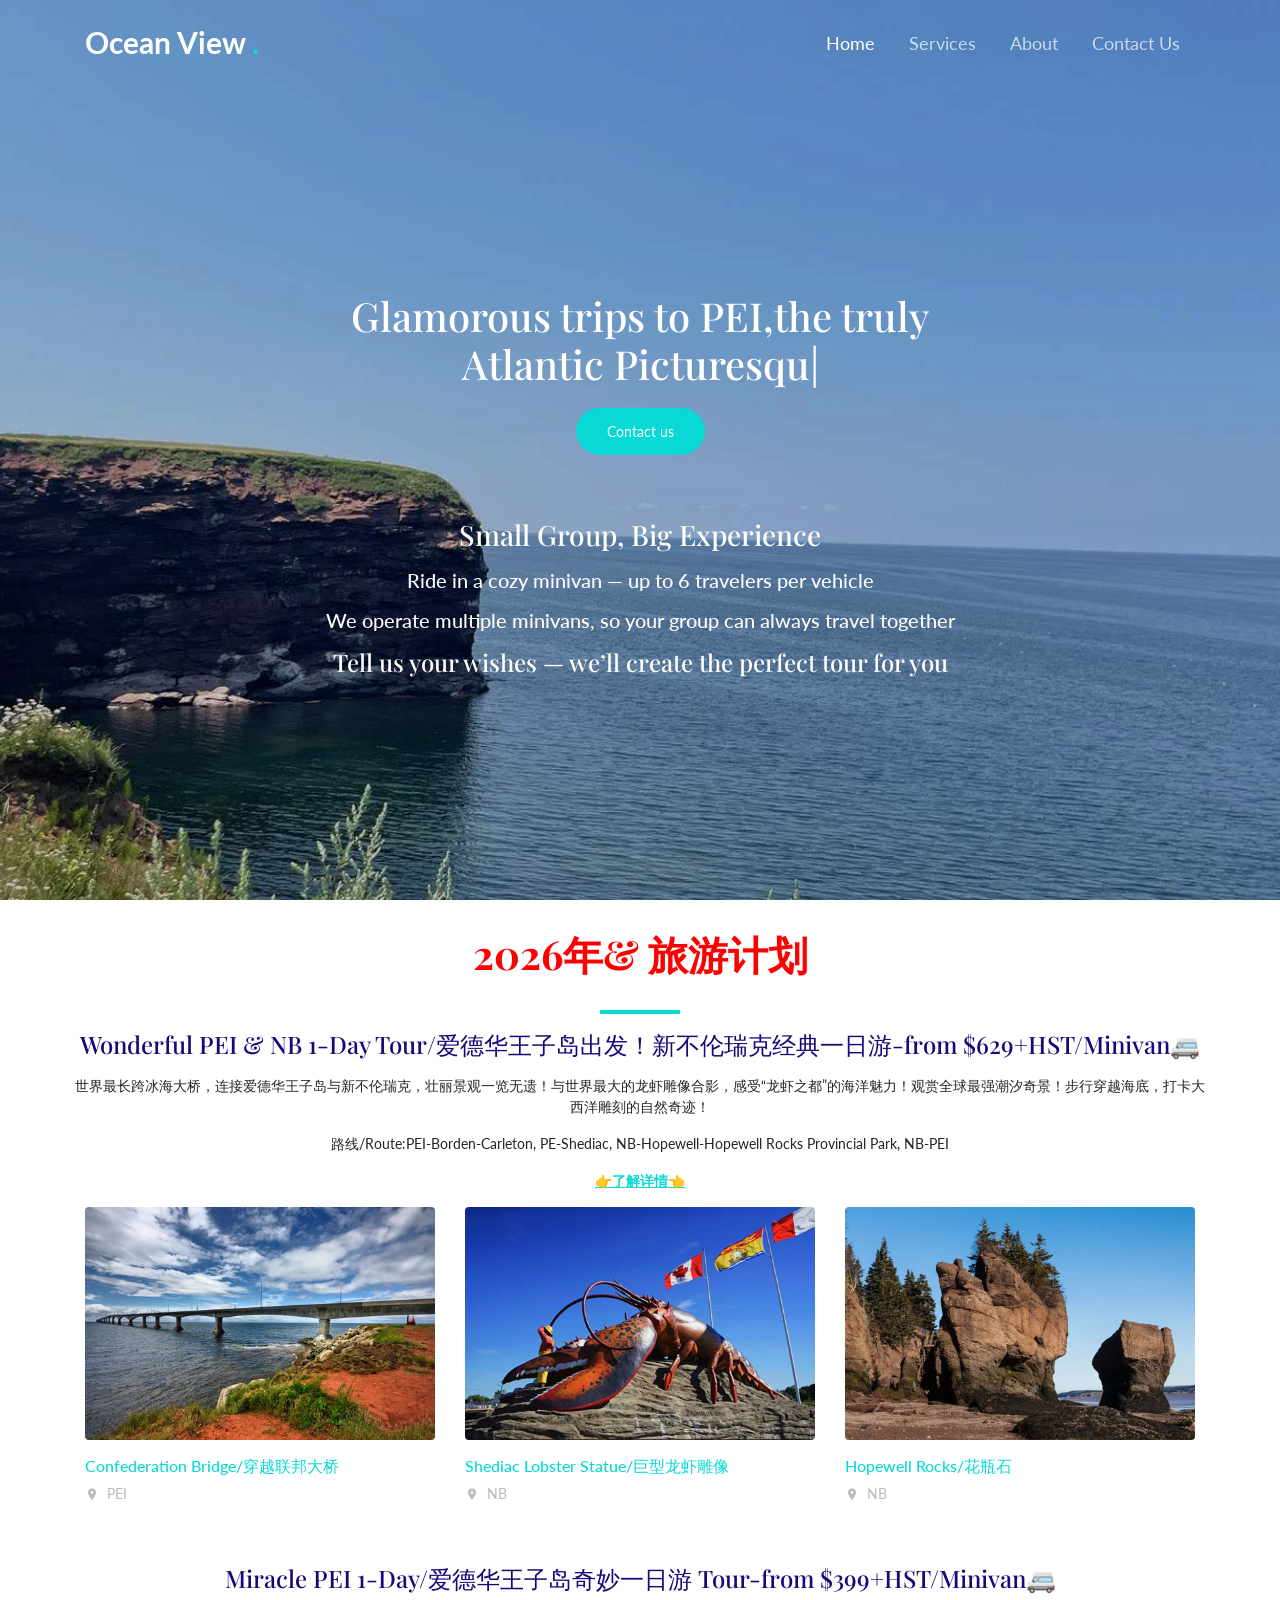
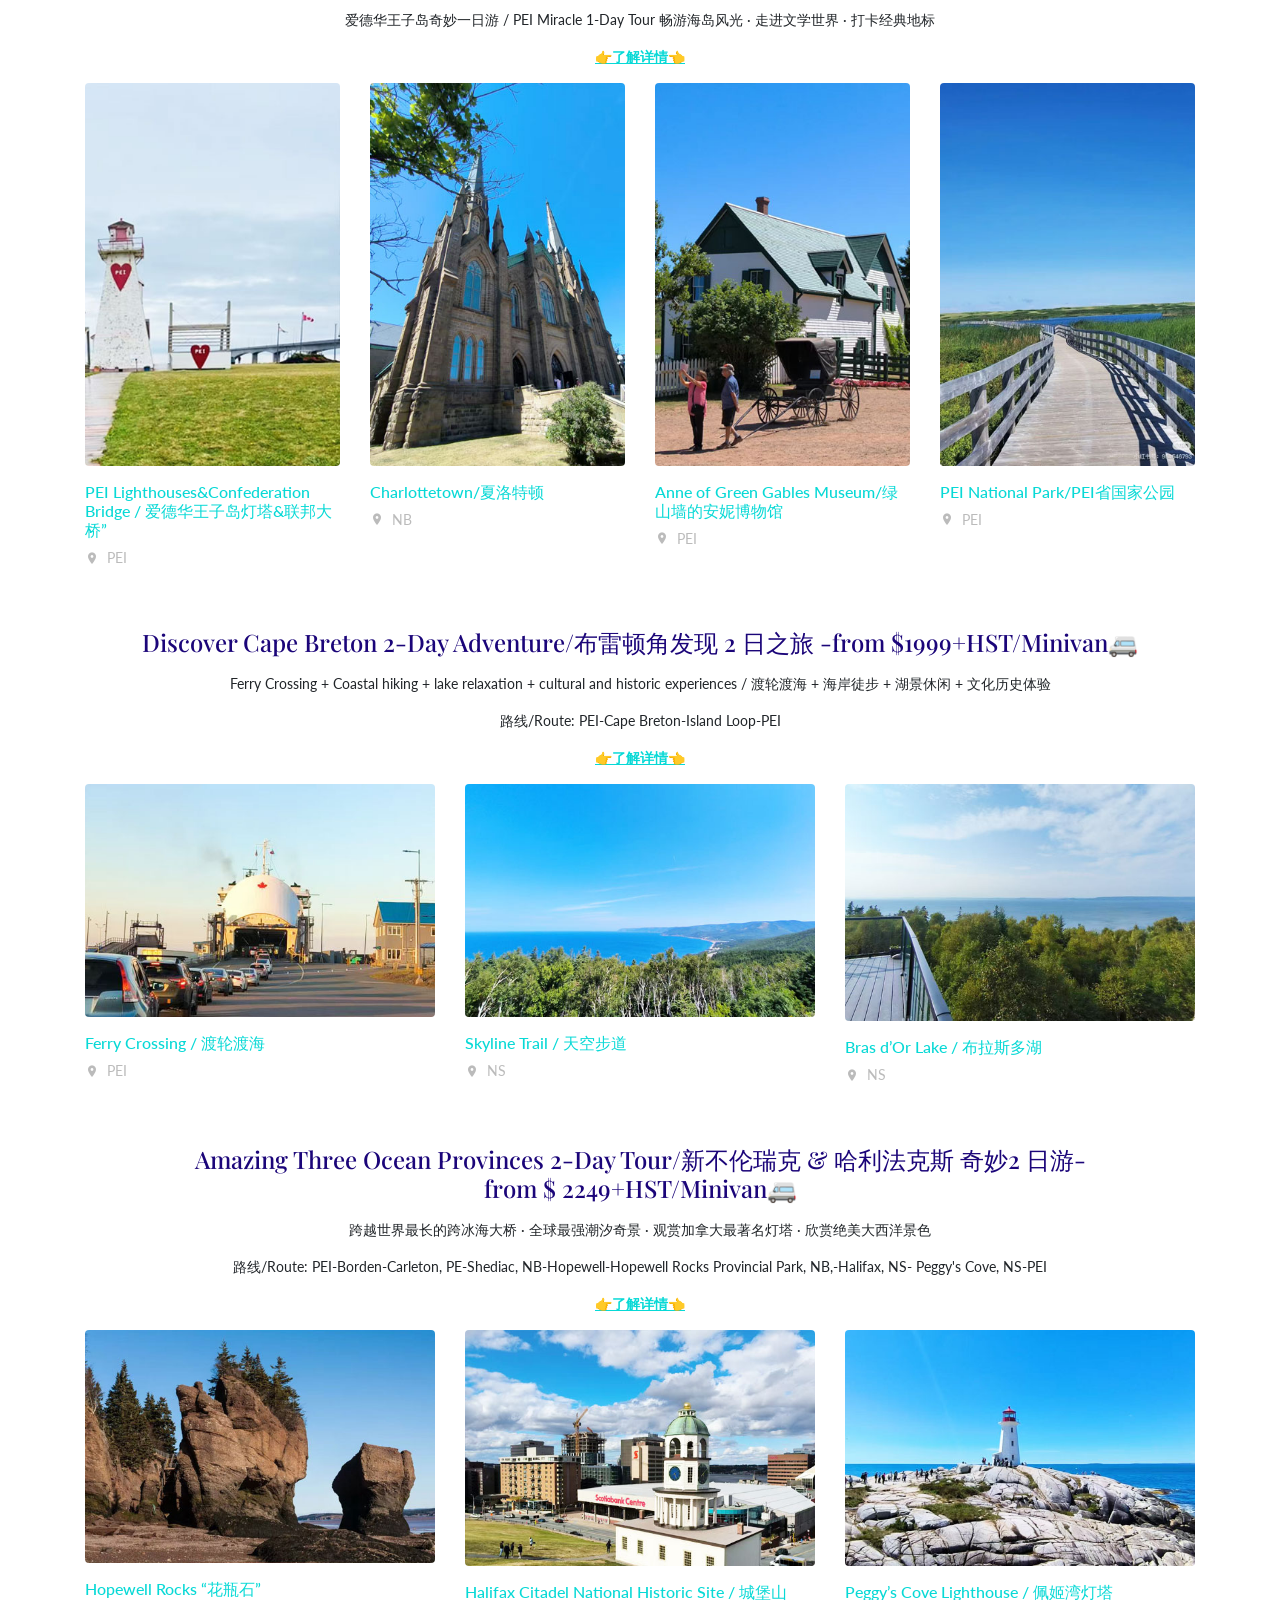
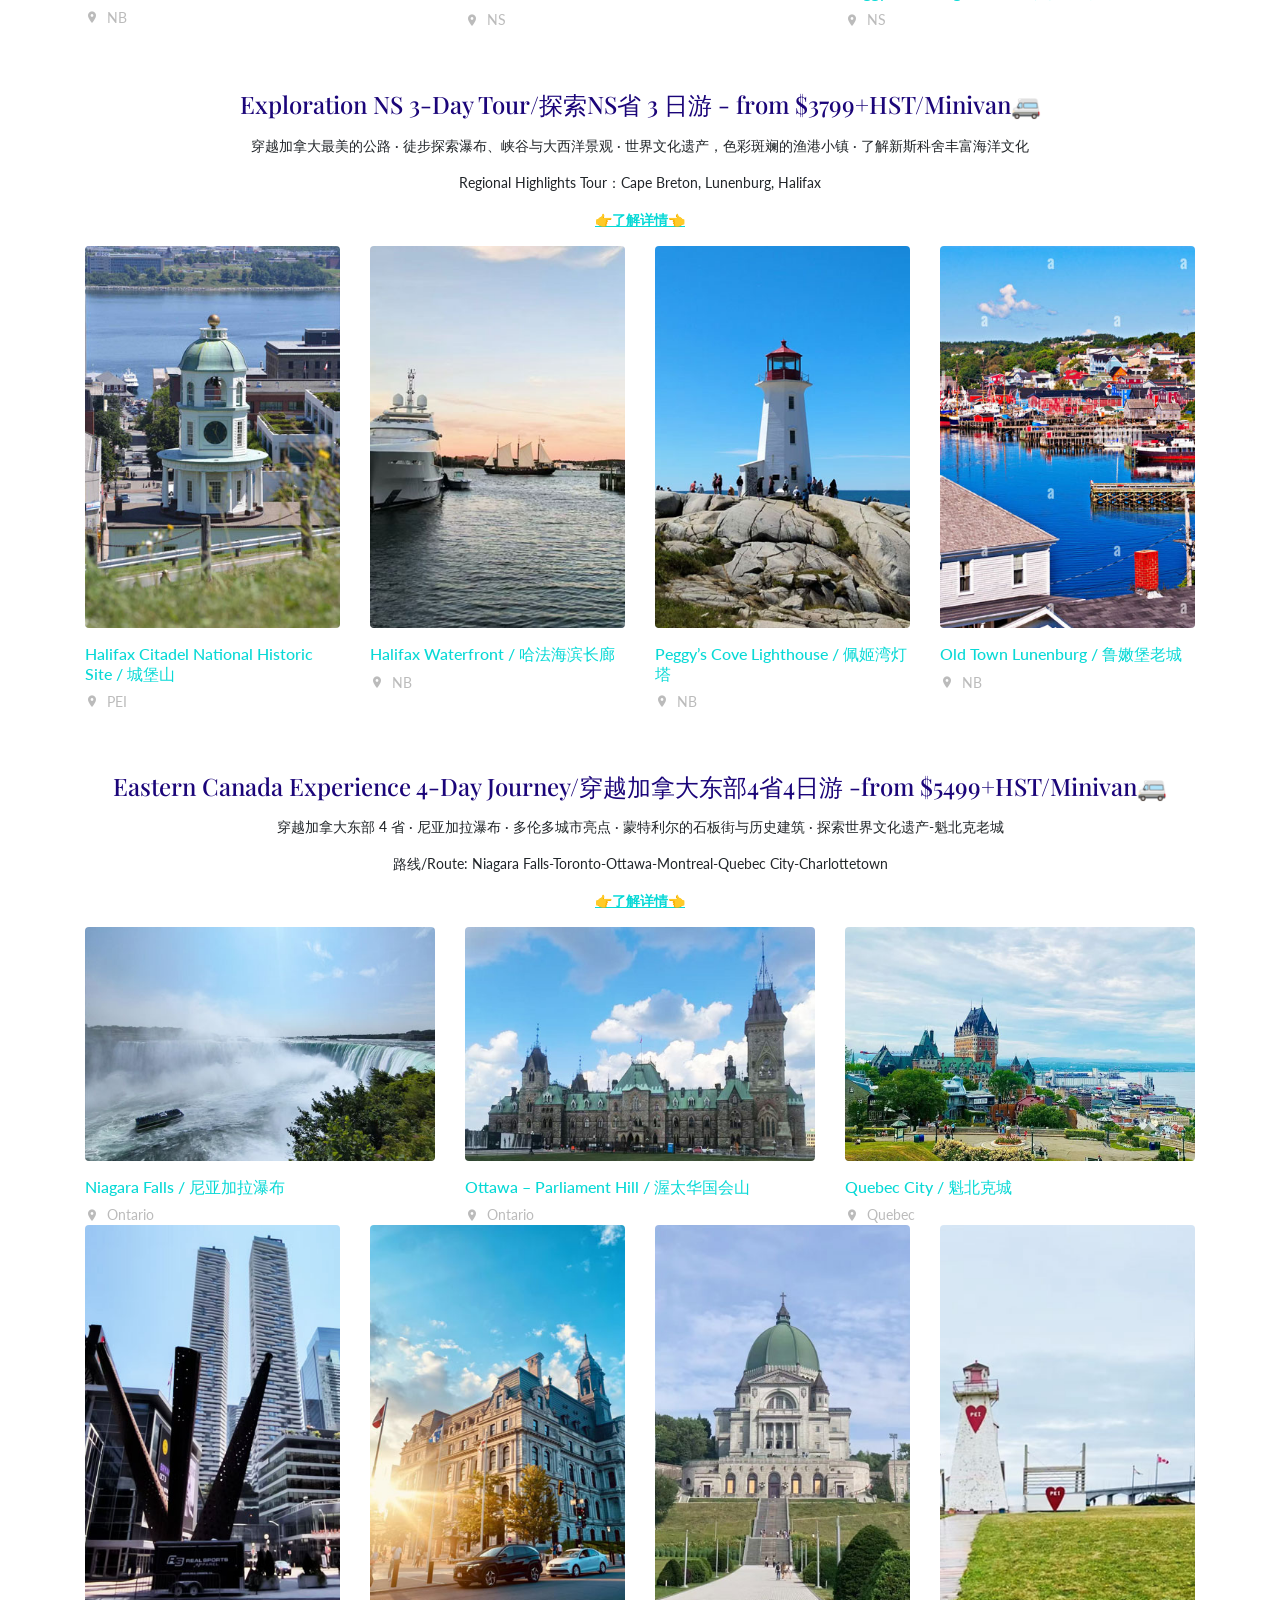
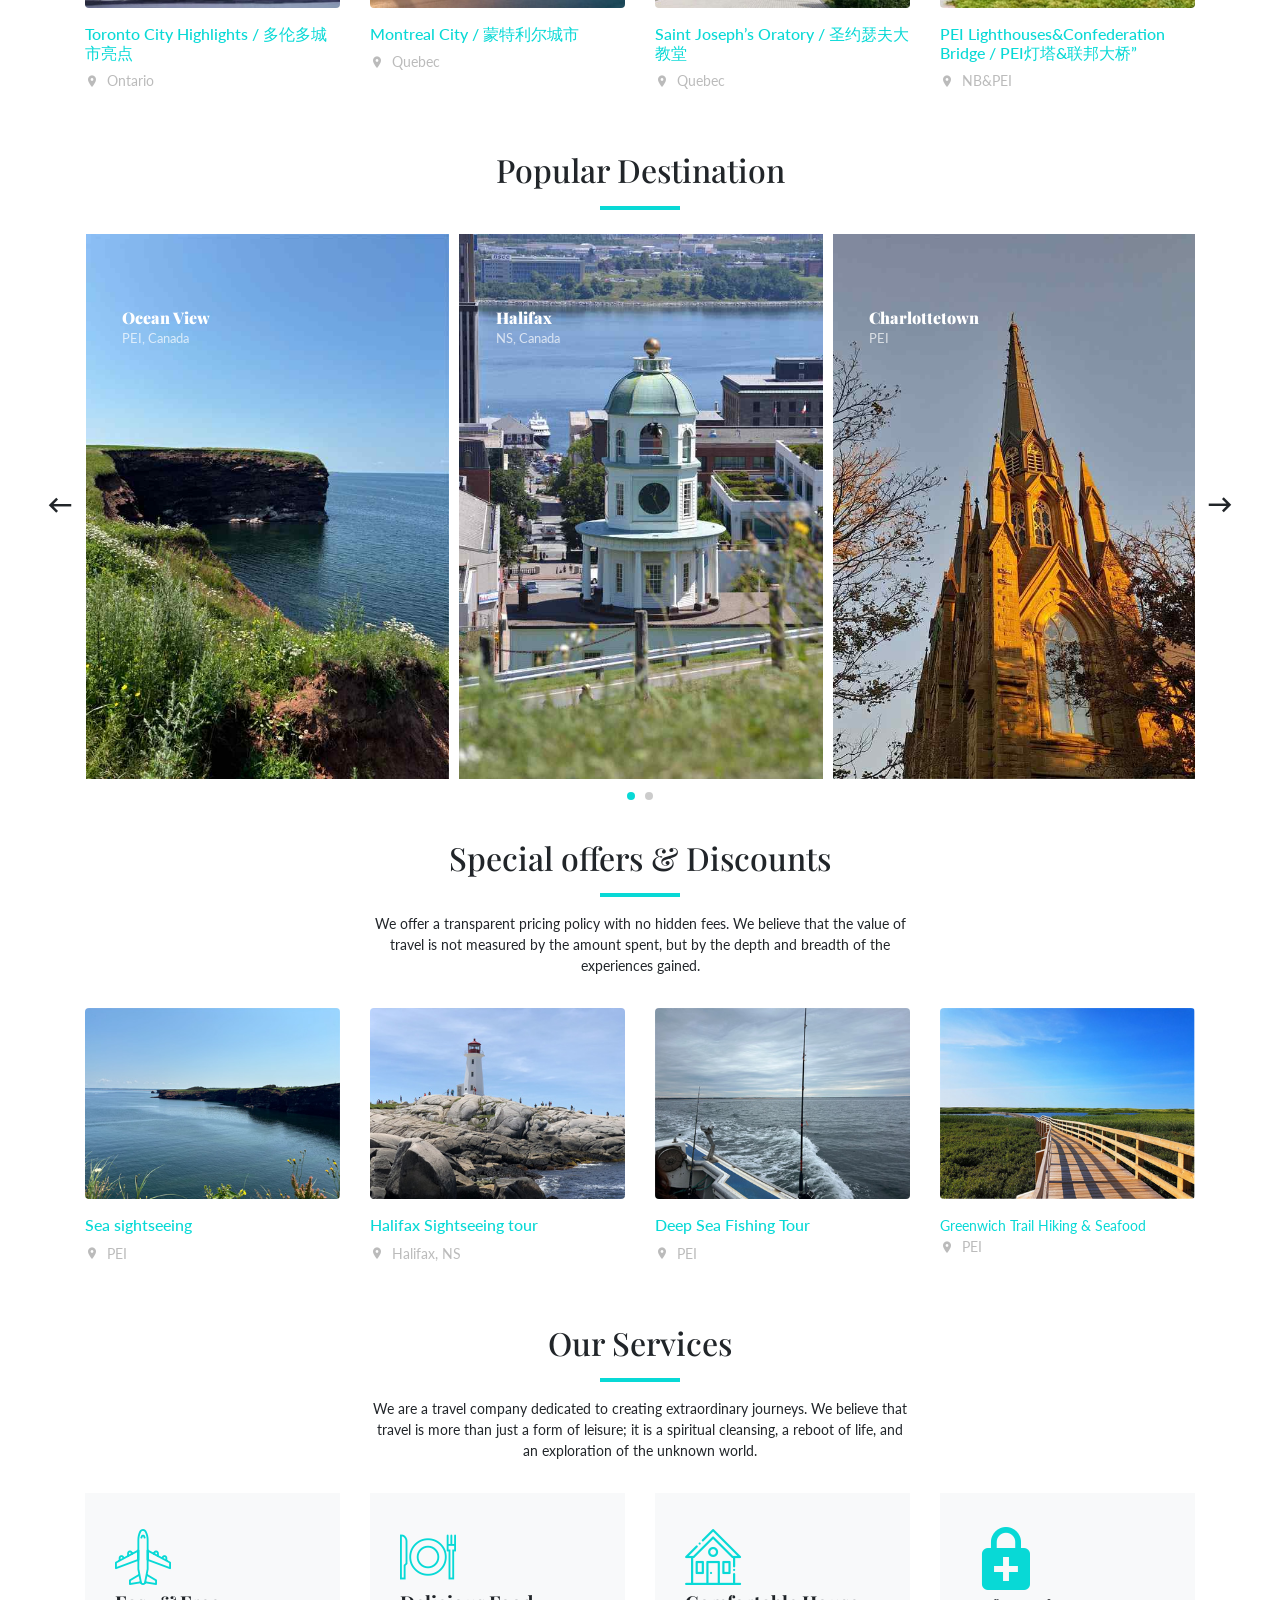
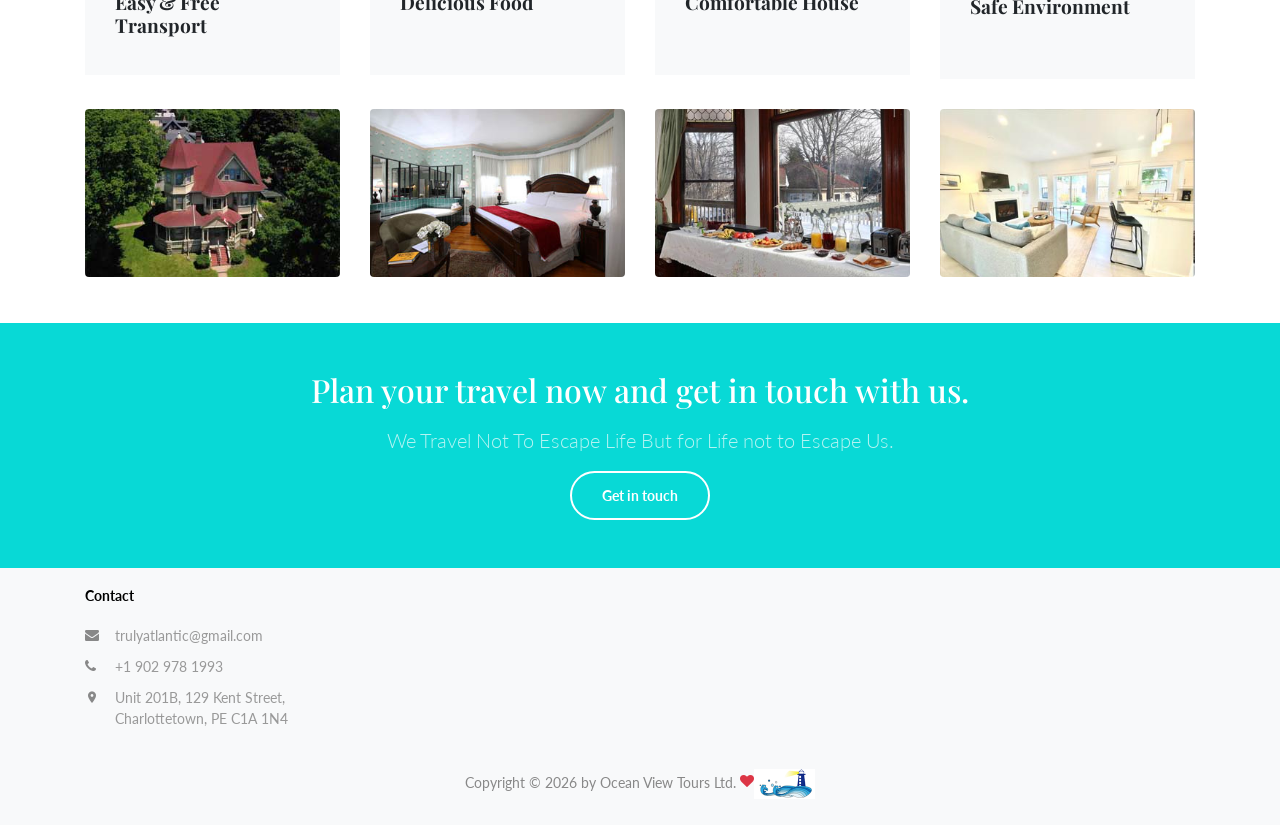
<file: index.html>
<!doctype html>
<html lang="en">

<head>
  <meta charset="utf-8">
  <meta name="viewport" content="width=device-width, initial-scale=1, shrink-to-fit=no">

  <meta name="description" content="" />
  <meta name="keywords" content="" />

  <link
    href="https://fonts.googleapis.com/css2?family=Lato:wght@400;900&family=Playfair+Display:ital,wght@0,400;0,700;1,400;1,700&display=swap"
    rel="stylesheet">

  <link rel="stylesheet" href="css/bootstrap.min.css">
  <link rel="stylesheet" href="css/owl.carousel.min.css">
  <link rel="stylesheet" href="css/owl.theme.default.min.css">
  <link rel="stylesheet" href="css/jquery.fancybox.min.css">
  <link rel="stylesheet" href="fonts/icomoon/style.css">
  <link rel="stylesheet" href="fonts/flaticon/font/flaticon.css">
  <link rel="stylesheet" href="css/daterangepicker.css">
  <link rel="stylesheet" href="css/aos.css">
  <link rel="stylesheet" href="css/style.css">

  <title>Travel To PEI by OceanView</title>
</head>

<body>

  <div class="lines-wrap">
    <div class="lines-inner">
      <div class="lines"></div>
    </div>
  </div>
  <!-- END lines -->

  <div class="site-mobile-menu site-navbar-target">
    <div class="site-mobile-menu-header">
      <div class="site-mobile-menu-close">
        <span class="icofont-close js-menu-toggle"></span>
      </div>
    </div>
    <div class="site-mobile-menu-body"></div>
  </div>

  <nav class="site-nav">
    <div class="container">
      <div class="site-navigation">
        <a href="index" class="logo m-0">Ocean View <span class="text-primary">.</span></a>

        <ul class="js-clone-nav d-none d-lg-inline-block text-left site-menu float-right">
          <li class="active"><a href="index">Home</a></li>


          <li><a href="services">Services</a>
          </li>
          <li><a href="about">About</a></li>
          <li><a href="contact">Contact Us</a></li>
          <!-- <li>
            <a href="index">
              <img src="images/logo-1.gif" alt="Image" height="35px" />
            </a>
          </li> -->
        </ul>

        <a href="#" class="burger ml-auto float-right site-menu-toggle js-menu-toggle d-inline-block d-lg-none light"
          data-toggle="collapse" data-target="#main-navbar">
          <span></span>
        </a>

      </div>
    </div>
  </nav>


  <div class="hero">

    <div class="intro">
      <br><br><br><br>
      <h1 data-aos="fade-up" data-aos-delay="">Glamorous trips to PEI,the truly Atlantic <span
          class="typed-words"></span></h1>
      <a href="contact" class="btn btn-primary" data-aos="fade-up" data-aos-delay="100">Contact us</a>
      <br><br><br><br>
      <h3><p style="color:rgb(252, 253, 253)">Small Group, Big Experience</p></h3>
      <h5><p style="color:rgb(252, 253, 253)">Ride in a cozy minivan — up to 6 travelers per vehicle</p></h5>
      <h5><p style="color:rgb(252, 253, 253)">We operate multiple minivans, so your group can always travel together</p></h5>
      <h4><p style="color:rgb(252, 253, 253)">Tell us your wishes — we’ll create the perfect tour for you</p></h4>
      
    </div>
    <div class="slides overlay">
      <img src="images/slider-0.jpg" class="active" alt="Image">
      <img src="images/slider-1.jpg" alt="Image">
      <img src="images/slider-2.jpg" alt="Image">
      <img src="images/slider-4.jpg" alt="Image">
      <img src="images/slider-5.jpg" alt="Image">
    </div>
  </div>

<!-- 1 -->
  <div class="untree_co-section">
    <div class="container">
      <div class="row justify-content-center text-center mb-3">
        <div class="col-lg-12s">
          <h1 class="section-title text-center mb-3"><strong>
            <p style="color:red">2026年&amp; 旅游计划</p>
            
          </strong></h1>
          
          <h4><p style="color:rgb(27, 5, 121)">Wonderful PEI & NB  1-Day Tour/爱德华王子岛出发！新不伦瑞克经典一日游-from $629+HST/Minivan🚐</p></h4>
          <p>世界最长跨冰海大桥，连接爱德华王子岛与新不伦瑞克，壮丽景观一览无遗！与世界最大的龙虾雕像合影，感受“龙虾之都”的海洋魅力！观赏全球最强潮汐奇景！步行穿越海底，打卡大西洋雕刻的自然奇迹！</p>
          <p>路线/Route:PEI-Borden-Carleton, PE-Shediac, NB-Hopewell-Hopewell Rocks Provincial Park, NB-PEI</p>
          <a href="new2025-1"><span style="text-decoration: underline;"><strong>👉了解详情👈</strong></span></a>
        </div>
      </div>
      <div class="row">
        <div class="col-12 col-sm-12 col-md-4 col-lg-4">
          <div class="media-1">
            <a href="new2025-1" class="d-block mb-3"><img src="images/2025-1-1.jpg" alt="Image" class="img-fluid"></a>
            <div class="d-flex">
              <div>
                <h6><a href="new2025-1">Confederation Bridge/穿越联邦大桥</a></h6>
              </div>
              <div class="price ml-auto">
              <!-- <sup>$</sup>
                <span>399</span>1 -->
                <sup></sup>
                <span></span>
              </div>
            </div>
            <span class="d-flex align-items-center loc">
              <span class="icon-room mr-2"></span>
              <span>PEI</span>
            </span>
          </div>
        </div>


        <div class="col-12 col-sm-12 col-md-4 col-lg-4">
          <div class="media-1">
            <a href="new2025-1" class="d-block mb-3"><img src="images/2025-1-2.jpg" alt="Image" class="img-fluid"></a>
            <div class="d-flex">
              <div>
                <h6><a href="new2025-1">Shediac Lobster Statue/巨型龙虾雕像</a></h6>
              </div>
              <div class="price ml-auto">
                <sup></sup>
                <span></span>
              </div>
            </div>
            <span class="d-flex align-items-center loc">
              <span class="icon-room mr-2"></span>
              <span>NB</span>
            </span>
          </div>
        </div>
        <div class="col-12 col-sm-12 col-md-4 col-lg-4">
          <div class="media-1">
            <a href="new2025-1" class="d-block mb-3"><img src="images/2025-1-3.jpg" alt="Image" class="img-fluid"></a>

            <div class="d-flex">
              <div>
                <h6><a href="new2025-1">Hopewell Rocks/花瓶石 </a></h6>
              </div>
              <div class="price ml-auto">
                <sup></sup>
                <span></span>
              </div>
            </div>
            <span class="d-flex align-items-center loc">
              <span class="icon-room mr-2"></span>
              <span>NB</span>
            </span>
          </div>
        </div>
      </div>
    </div>
  </div>

  <!-- 2 -->
   
  <div class="untree_co-section">
    <div class="container">
      <div class="row justify-content-center text-center mb-3">
        <div class="col-lg-12">
          <h4><p style="color:rgb(27, 5, 121)">Miracle PEI  1-Day/爱德华王子岛奇妙一日游 Tour-from $399+HST/Minivan🚐</p></h4>
          <p>爱德华王子岛奇妙一日游 / PEI Miracle 1-Day Tour  畅游海岛风光 · 走进文学世界 · 打卡经典地标</p>
          <a href="new2025-2"><span style="text-decoration: underline;"><strong>👉了解详情👈</strong></span></a>
        </div>
      </div>
      <div class="row">
        <div class="col-12 col-sm-12 col-md-3 col-lg-3">
          <div class="media-1">
            <a href="new2025-2" class="d-block mb-3"><img src="images/2025-2-10.jpg" alt="Image" class="img-fluid"></a>
            <div class="d-flex">
              <div>
                <h6><a href="new2025-2"> PEI Lighthouses&Confederation Bridge / 爱德华王子岛灯塔&联邦大桥” </a></h6>
              </div>
              <div class="price ml-auto">
                <!-- <sup>$</sup>
                <span>399</span> -->
                <sup></sup>
                <span></span>
              </div>
            </div>
            <span class="d-flex align-items-center loc">
              <span class="icon-room mr-2"></span>
              <span>PEI</span>
            </span>
          </div>
        </div>


        <div class="col-12 col-sm-12 col-md-3 col-lg-3">
          <div class="media-1">
            <a href="new2025-2" class="d-block mb-3"><img src="images/2025-2-2.jpg" alt="Image" class="img-fluid"></a>
            <div class="d-flex">
              <div>
                <h6><a href="new2025-2">Charlottetown/夏洛特顿</a></h6>
              </div>
              <div class="price ml-auto">
                <sup></sup>
                <span></span>
              </div>
            </div>
            <span class="d-flex align-items-center loc">
              <span class="icon-room mr-2"></span>
              <span>NB</span>
            </span>
          </div>
        </div>
        <div class="col-12 col-sm-12 col-md-3 col-lg-3">
          <div class="media-1">
            <a href="new2025-2" class="d-block mb-3"><img src="images/2025-2-3.jpg" alt="Image" class="img-fluid"></a>

            <div class="d-flex">
              <div>
                <h6><a href="new2025-2">Anne of Green Gables Museum/绿山墙的安妮博物馆 </a></h6>
              </div>
              <div class="price ml-auto">
                <sup></sup>
                <span></span>
              </div>
            </div>
            <span class="d-flex align-items-center loc">
              <span class="icon-room mr-2"></span>
              <span>PEI</span>
            </span>
          </div>
        </div>
        <div class="col-12 col-sm-12 col-md-3 col-lg-3">
          <div class="media-1">
            <a href="new2025-2" class="d-block mb-3"><img src="images/2025-2-11.jpg" alt="Image" class="img-fluid"></a>

            <div class="d-flex">
              <div>
                <h6><a href="new2025-2">PEI National Park/PEI省国家公园 </a></h6>
              </div>
              <div class="price ml-auto">
                <sup></sup>
                <span></span>
              </div>
            </div>
            <span class="d-flex align-items-center loc">
              <span class="icon-room mr-2"></span>
              <span>PEI</span>
            </span>
          </div>
        </div>
      </div>
    </div>
  </div>

  <!-- 3 -->
  <div class="untree_co-section">
    <div class="container">
      <div class="row justify-content-center text-center mb-3">
        <div class="col-lg-12">
          <h4><p style="color:rgb(27, 5, 121)">Discover Cape Breton 2-Day Adventure/布雷顿角发现 2 日之旅 -from $1999+HST/Minivan🚐</p></h4>
          <p>Ferry Crossing + Coastal hiking + lake relaxation + cultural and historic experiences / 渡轮渡海 + 海岸徒步 + 湖景休闲 + 文化历史体验</p>
          <p>路线/Route: PEI-Cape Breton-Island Loop-PEI</p>
          <a href="new2025-3"><span style="text-decoration: underline;"><strong>👉了解详情👈</strong></span></a>
        </div>
      </div>
      <div class="row">
        <div class="col-12 col-sm-12 col-md-4 col-lg-4">
          <div class="media-1">
            <a href="new2025-3" class="d-block mb-3"><img src="images/2025-3-7.jpg" alt="Image" class="img-fluid"></a>
            <div class="d-flex">
              <div>
                <h6><a href="new2025-3">Ferry Crossing / 渡轮渡海 </a></h6>
              </div>
              <div class="price ml-auto">
                <!-- <sup>$</sup>
                <span>399</span> -->
                <sup></sup>
                <span></span>
              </div>
            </div>
            <span class="d-flex align-items-center loc">
              <span class="icon-room mr-2"></span>
              <span>PEI</span>
            </span>
          </div>
        </div>


        <div class="col-12 col-sm-12 col-md-4 col-lg-4">
          <div class="media-1">
            <a href="new2025-3" class="d-block mb-3"><img src="images/2025-3-1.jpg" alt="Image" class="img-fluid"></a>
            <div class="d-flex">
              <div>
                <h6><a href="new2025-3">Skyline Trail / 天空步道</a></h6>
              </div>
              <div class="price ml-auto">
                <sup></sup>
                <span></span>
              </div>
            </div>
            <span class="d-flex align-items-center loc">
              <span class="icon-room mr-2"></span>
              <span>NS</span>
            </span>
          </div>
        </div>
        <div class="col-12 col-sm-12 col-md-4 col-lg-4">
          <div class="media-1">
            <a href="new2025-3" class="d-block mb-3"><img src="images/2025-3-9.jpg" alt="Image" class="img-fluid"></a>

            <div class="d-flex">
              <div>
                <h6><a href="new2025-3">Bras d’Or Lake / 布拉斯多湖 </a></h6>
              </div>
              <div class="price ml-auto">
                <sup></sup>
                <span></span>
              </div>
            </div>
            <span class="d-flex align-items-center loc">
              <span class="icon-room mr-2"></span>
              <span>NS</span>
            </span>
          </div>
        </div>
      </div>
    </div>
  </div>

  <!-- 4 -->
  <div class="untree_co-section">
    <div class="container">
      <div class="row justify-content-center text-center mb-3">
        <div class="col-lg-10">
          <h4><p style="color:rgb(27, 5, 121)">Amazing Three Ocean Provinces 2-Day Tour/新不伦瑞克 & 哈利法克斯 奇妙2 日游-from $ 2249+HST/Minivan🚐</p></h4>
          <p>跨越世界最长的跨冰海大桥 · 全球最强潮汐奇景 · 观赏加拿大最著名灯塔 · 欣赏绝美大西洋景色</p>
          <p>路线/Route: PEI-Borden-Carleton, PE-Shediac, NB-Hopewell-Hopewell Rocks Provincial Park, NB,-Halifax, NS- Peggy's Cove, NS-PEI</p>
          <a href="new2025-4"><span style="text-decoration: underline;"><strong>👉了解详情👈</strong></span></a>
        </div>
      </div>
      <div class="row">
        <div class="col-12 col-sm-12 col-md-4 col-lg-4">
          <div class="media-1">
            <a href="new2025-4" class="d-block mb-3"><img src="images/2025-1-3.jpg" alt="Image" class="img-fluid"></a>
            <div class="d-flex">
              <div>
                <h6><a href="new2025-4">Hopewell Rocks “花瓶石” </a></h6>
              </div>
              <div class="price ml-auto">
                <!-- <sup>$</sup>
                <span>399</span> -->
                <sup></sup>
                <span></span>
              </div>
            </div>
            <span class="d-flex align-items-center loc">
              <span class="icon-room mr-2"></span>
              <span>NB</span>
            </span>
          </div>
        </div>


        <div class="col-12 col-sm-12 col-md-4 col-lg-4">
          <div class="media-1">
            <a href="new2025-4" class="d-block mb-3"><img src="images/2025-4-4.jpg" alt="Image" class="img-fluid"></a>
            <div class="d-flex">
              <div>
                <h6><a href="new2025-4">Halifax Citadel National Historic Site / 城堡山 </a></h6>
              </div>
              <div class="price ml-auto">
                <sup></sup>
                <span></span>
              </div>
            </div>
            <span class="d-flex align-items-center loc">
              <span class="icon-room mr-2"></span>
              <span>NS</span>
            </span>
          </div>
        </div>
        <div class="col-12 col-sm-12 col-md-4 col-lg-4">
          <div class="media-1">
            <a href="new2025-4" class="d-block mb-3"><img src="images/2025-4-7.jpg" alt="Image" class="img-fluid"></a>

            <div class="d-flex">
              <div>
                <h6><a href="new2025-4">Peggy’s Cove Lighthouse / 佩姬湾灯塔 </a></h6>
              </div>
              <div class="price ml-auto">
                <sup></sup>
                <span></span>
              </div>
            </div>
            <span class="d-flex align-items-center loc">
              <span class="icon-room mr-2"></span>
              <span>NS</span>
            </span>
          </div>
        </div>
      </div>
    </div>
  </div>

  <!-- 5 -->
  <div class="untree_co-section">
    <div class="container">
      <div class="row justify-content-center text-center mb-3">
        <div class="col-lg-12">
          <h4><p style="color:rgb(27, 5, 121)">Exploration NS 3-Day Tour/探索NS省 3 日游 - from $3799+HST/Minivan🚐</p></h4>
          <p>穿越加拿大最美的公路 · 徒步探索瀑布、峡谷与大西洋景观 · 世界文化遗产，色彩斑斓的渔港小镇 · 了解新斯科舍丰富海洋文化</p>
          <p>Regional Highlights Tour：Cape Breton, Lunenburg, Halifax</p>
          <a href="new2025-5"><span style="text-decoration: underline;"><strong>👉了解详情👈</strong></span></a>
        </div>
      </div>
      <div class="row">
        <div class="col-12 col-sm-12 col-md-3 col-lg-3">
          <div class="media-1">
            <a href="new2025-5" class="d-block mb-3"><img src="images/2025-5-4.jpg" alt="Image" class="img-fluid"></a>
            <div class="d-flex">
              <div>
                <h6><a href="new2025-5">Halifax Citadel National Historic Site / 城堡山 </a></h6>
              </div>
              <div class="price ml-auto">
                <!-- <sup>$</sup>
                <span>399</span> -->
                <sup></sup>
                <span></span>
              </div>
            </div>
            <span class="d-flex align-items-center loc">
              <span class="icon-room mr-2"></span>
              <span>PEI</span>
            </span>
          </div>
        </div>


        <div class="col-12 col-sm-12 col-md-3 col-lg-3">
          <div class="media-1">
            <a href="new2025-5" class="d-block mb-3"><img src="images/2025-5-7.jpg" alt="Image" class="img-fluid"></a>
            <div class="d-flex">
              <div>
                <h6><a href="new2025-5">Halifax Waterfront / 哈法海滨长廊</a></h6>
              </div>
              <div class="price ml-auto">
                <sup></sup>
                <span></span>
              </div>
            </div>
            <span class="d-flex align-items-center loc">
              <span class="icon-room mr-2"></span>
              <span>NB</span>
            </span>
          </div>
        </div>
        <div class="col-12 col-sm-12 col-md-3 col-lg-3">
          <div class="media-1">
            <a href="new2025-5" class="d-block mb-3"><img src="images/2025-5-5.jpg" alt="Image" class="img-fluid"></a>

            <div class="d-flex">
              <div>
                <h6><a href="new2025-5">Peggy’s Cove Lighthouse / 佩姬湾灯塔</a></h6>
              </div>
              <div class="price ml-auto">
                <sup></sup>
                <span></span>
              </div>
            </div>
            <span class="d-flex align-items-center loc">
              <span class="icon-room mr-2"></span>
              <span>NB</span>
            </span>
          </div>
        </div>
        <div class="col-12 col-sm-12 col-md-3 col-lg-3">
          <div class="media-1">
            <a href="new2025-5" class="d-block mb-3"><img src="images/2025-5-8.jpg" alt="Image" class="img-fluid"></a>

            <div class="d-flex">
              <div>
                <h6><a href="new2025-5">Old Town Lunenburg / 鲁嫩堡老城 </a></h6>
              </div>
              <div class="price ml-auto">
                <sup></sup>
                <span></span>
              </div>
            </div>
            <span class="d-flex align-items-center loc">
              <span class="icon-room mr-2"></span>
              <span>NB</span>
            </span>
          </div>
        </div>
      </div>
    </div>
  </div>

  <!-- 6 -->
  <div class="untree_co-section">
    <div class="container">
      <div class="row justify-content-center text-center mb-3">
        <div class="col-lg-12">
          <h4><p style="color:rgb(27, 5, 121)">Eastern Canada Experience 4-Day Journey/穿越加拿大东部4省4日游 -from $5499+HST/Minivan🚐</p></h4>
          <p>穿越加拿大东部 4 省 · 尼亚加拉瀑布 · 多伦多城市亮点 · 蒙特利尔的石板街与历史建筑 · 探索世界文化遗产-魁北克老城</p> 
          <p>路线/Route: Niagara Falls-Toronto-Ottawa-Montreal-Quebec City-Charlottetown</p>
          <a href="new2025-6"><span style="text-decoration: underline;"><strong>👉了解详情👈</strong></span></a>
        </div>
      </div>

      <div class="row">
        <div class="col-12 col-sm-12 col-md-4 col-lg-4">
          <div class="media-1">
            <a href="new2025-6" class="d-block mb-3"><img src="images/2025-6-1.jpg" alt="Image" class="img-fluid"></a>
            <div class="d-flex">
              <div>
                <h6><a href="new2025-6">Niagara Falls / 尼亚加拉瀑布</a></h6>
              </div>
              <div class="price ml-auto">
                <!-- <sup>$</sup>
                <span>399</span> -->
                <sup></sup>
                <span></span>
              </div>
            </div>
            <span class="d-flex align-items-center loc">
              <span class="icon-room mr-2"></span>
              <span>Ontario</span>
            </span>
          </div>
        </div>


        <div class="col-12 col-sm-12 col-md-4 col-lg-4">
          <div class="media-1">
            <a href="new2025-6" class="d-block mb-3"><img src="images/2025-6-3.jpg" alt="Image" class="img-fluid"></a>
            <div class="d-flex">
              <div>
                <h6><a href="new2025-6">Ottawa – Parliament Hill / 渥太华国会山</a></h6>
              </div>
              <div class="price ml-auto">
                <sup></sup>
                <span></span>
              </div>
            </div>
            <span class="d-flex align-items-center loc">
              <span class="icon-room mr-2"></span>
              <span>Ontario</span>
            </span>
          </div>
        </div>
        <div class="col-12 col-sm-12 col-md-4 col-lg-4">
          <div class="media-1">
            <a href="new2025-6" class="d-block mb-3"><img src="images/2025-6-9.jpg" alt="Image" class="img-fluid"></a>

            <div class="d-flex">
              <div>
                <h6><a href="new2025-6">Quebec City / 魁北克城 </a></h6>
              </div>
              <div class="price ml-auto">
                <sup></sup>
                <span></span>
              </div>
            </div>
            <span class="d-flex align-items-center loc">
              <span class="icon-room mr-2"></span>
              <span>Quebec</span>
            </span>
          </div>
        </div>
      </div>

      <div class="row">
        <div class="col-12 col-sm-12 col-md-3 col-lg-3">
          <div class="media-1">
            <a href="new2025-6" class="d-block mb-3"><img src="images/2025-6-4.jpg" alt="Image" class="img-fluid"></a>
            <div class="d-flex">
              <div>
                <h6><a href="new2025-6">Toronto City Highlights / 多伦多城市亮点 </a></h6>
              </div>
              <div class="price ml-auto">
                <!-- <sup>$</sup>
                <span>399</span> -->
                <sup></sup>
                <span></span>
              </div>
            </div>
            <span class="d-flex align-items-center loc">
              <span class="icon-room mr-2"></span>
              <span>Ontario</span>
            </span>
          </div>
        </div>


        <div class="col-12 col-sm-12 col-md-3 col-lg-3">
          <div class="media-1">
            <a href="new2025-6" class="d-block mb-3"><img src="images/2025-6-11.jpg" alt="Image" class="img-fluid"></a>
            <div class="d-flex">
              <div>
                <h6><a href="new2025-6">Montreal City / 蒙特利尔城市</a></h6>
              </div>
              <div class="price ml-auto">
                <sup></sup>
                <span></span>
              </div>
            </div>
            <span class="d-flex align-items-center loc">
              <span class="icon-room mr-2"></span>
              <span>Quebec</span>
            </span>
          </div>
        </div>
        <div class="col-12 col-sm-12 col-md-3 col-lg-3">
          <div class="media-1">
            <a href="new2025-6" class="d-block mb-3"><img src="images/2025-6-16.jpg" alt="Image" class="img-fluid"></a>

            <div class="d-flex">
              <div>
                <h6><a href="new2025-6">Saint Joseph’s Oratory / 圣约瑟夫大教堂 </a></h6>
              </div>
              <div class="price ml-auto">
                <sup></sup>
                <span></span>
              </div>
            </div>
            <span class="d-flex align-items-center loc">
              <span class="icon-room mr-2"></span>
              <span>Quebec</span>
            </span>
          </div>
        </div>
        <div class="col-12 col-sm-12 col-md-3 col-lg-3">
          <div class="media-1">
            <a href="new2025-6" class="d-block mb-3"><img src="images/2025-2-10.jpg" alt="Image" class="img-fluid"></a>

            <div class="d-flex">
              <div>
                <h6><a href="new2025-6">PEI Lighthouses&Confederation Bridge / PEI灯塔&联邦大桥” </a></h6>
              </div>
              <div class="price ml-auto">
                <sup></sup>
                <span></span>
              </div>
            </div>
            <span class="d-flex align-items-center loc">
              <span class="icon-room mr-2"></span>
              <span>NB&PEI</span>
            </span>
          </div>
        </div>
      </div>
    </div>
  </div>
  
  <div class="untree_co-section">
    <div class="container">
      <div class="row text-center justify-content-center mb-3">
        <div class="col-lg-7">
          <h2 class="section-title text-center">Popular Destination</h2>
        </div>
      </div>

      <div class="owl-carousel owl-3-slider">

        <!-- <div class="item">
          <a class="media-thumb" href="images/Falls_Niagara-1.jpg" data-fancybox="gallery">
            <div class="media-text">
              <h3>Falls_Niagara</h3>
              <span class="location">Ontario, Canada</span>
            </div>
            <img src="images/Falls_Niagara-1.jpg" alt="Image" class="img-fluid">
          </a>
        </div> -->

        <div class="item">
          <a class="media-thumb" href="images/owl-carousel-1.jpg" data-fancybox="gallery">
            <div class="media-text">
              <h3>Ocean View</h3>
              <span class="location">PEI, Canada</span>
            </div>
            <img src="images/owl-carousel-1.jpg" alt="Image" class="img-fluid">
          </a>
        </div>

        <div class="item">
          <a class="media-thumb" href="images/halifax-s-1.jpg" data-fancybox="gallery">
            <div class="media-text">
              <h3>Halifax</h3>
              <span class="location">NS, Canada</span>
            </div>
            <img src="images/halifax-s-1.jpg" alt="Image" class="img-fluid">
          </a>
        </div>

        <div class="item">
          <a class="media-thumb" href="images/charlottetown-1.jpg" data-fancybox="gallery">
            <div class="media-text">
              <h3>Charlottetown</h3>
              <span class="location">PEI</span>
            </div>
            <img src="images/charlottetown-1.jpg" alt="Image" class="img-fluid">
          </a>
        </div>


        <div class="item">
          <a class="media-thumb" href="images/owl-carousel-2.jpg" data-fancybox="gallery">
            <div class="media-text">
              <h3>Confederation Bridge</h3>
              <span class="location">PEI, Canada</span>
            </div>
            <img src="images/owl-carousel-2.jpg" alt="Image" class="img-fluid">
          </a>
        </div>

        <div class="item">
          <a class="media-thumb" href="images/owl-carousel-3.jpg" data-fancybox="gallery">
            <div class="media-text">
              <h3>Deep Sea Fishing</h3>
              <span class="location">PEI, Canada</span>
            </div>
            <img src="images/owl-carousel-3.jpg" alt="Image" class="img-fluid">
          </a>
        </div>

      </div>

    </div>
  </div>

  

  <div class="untree_co-section">
    <div class="container">
      <div class="row justify-content-center text-center mb-3">
        <div class="col-lg-6">
          <h2 class="section-title text-center mb-3">Special offers &amp; Discounts</h2>
          <p>We offer a transparent pricing policy with no hidden fees. We believe that the value of travel is not
            measured by the amount spent, but by the depth and breadth of the experiences gained.</p>
        </div>
      </div>
      <div class="row">
        <div class="col-12 col-sm-12 col-md-6 col-lg-3">
          <div class="media-1">
            <a href="#" class="d-block mb-3"><img src="images/price ml-auto-3.jpg" alt="Image" class="img-fluid"></a>
            <div class="d-flex">
              <div>
                <h6><a href="#">Sea sightseeing</a></h6>
              </div>
              <div class="price ml-auto">
                <sup></sup>
                <span></span>
              </div>
            </div>
            <span class="d-flex align-items-center loc">
              <span class="icon-room mr-2"></span>
              <span>PEI</span>
            </span>
          </div>
        </div>

        <div class="col-12 col-sm-12 col-md-6 col-lg-3">
          <div class="media-1">
            <a href="#" class="d-block mb-3"><img src="images/halifax-22.jpg" alt="Image" class="img-fluid"></a>
            <div class="d-flex">
              <div>
                <h6><a href="#">Halifax Sightseeing tour </a></h6>
              </div>
              <div class="price ml-auto">
                <!-- <sup>$</sup>
                <span>399</span> -->
                <sup></sup>
                <span></span>
              </div>
            </div>
            <span class="d-flex align-items-center loc">
              <span class="icon-room mr-2"></span>
              <span>Halifax, NS</span>
            </span>
          </div>
        </div>


        <div class="col-12 col-sm-12 col-md-6 col-lg-3">
          <div class="media-1">
            <a href="#" class="d-block mb-3"><img src="images/price ml-auto-1.jpg" alt="Image" class="img-fluid"></a>
            <div class="d-flex">
              <div>
                <h6><a href="#">Deep Sea Fishing Tour</a></h6>
              </div>
              <div class="price ml-auto">
                <sup></sup>
                <span></span>
              </div>
            </div>
            <span class="d-flex align-items-center loc">
              <span class="icon-room mr-2"></span>
              <span>PEI</span>
            </span>
          </div>
        </div>
        <div class="col-12 col-sm-12 col-md-6 col-lg-3">
          <div class="media-1">
            <a href="#" class="d-block mb-3"><img src="images/Hiking.jpg" alt="Image" class="img-fluid"></a>

            <div class="d-flex">
              <div>
                <h7><a href="#">Greenwich Trail Hiking & Seafood </a></h7>
              </div>
              <div class="price ml-auto">
                <sup></sup>
                <span></span>
              </div>
            </div>
            <span class="d-flex align-items-center loc">
              <span class="icon-room mr-2"></span>
              <span>PEI</span>
            </span>
          </div>
        </div>
      </div>
    </div>
  </div>


  <div class="untree_co-section">
    <div class="container">
      <div class="row mb-3 justify-content-center">
        <div class="col-lg-6 text-center">
          <h2 class="section-title text-center mb-3">Our Services</h2>
          <p>We are a travel company dedicated to creating extraordinary journeys. We believe that travel is more than
            just a form of leisure; it is a spiritual cleansing, a reboot of life, and an exploration of the unknown
            world.</p>
        </div>
      </div>
      <!-- <div class="row align-items-stretch"> -->
      <div class="row">
        <!-- <div class="col-6 col-sm-6 col-lg-4 feature-1-wrap d-md-flex flex-md-column order-lg-1"> -->
        <div class="col-12 col-sm-12 col-md-6 col-lg-3">
          <div class="feature-1">
            <div class="align-self-center">
              <span class="flaticon-plane display-4 text-primary"></span>
              <h3>Easy &amp; Free Transport</h3>
              <!-- <p class="mb-0">.....</p> -->
            </div>
          </div>
        </div>
        <div class="col-12 col-sm-12 col-md-6 col-lg-3">
          <div class="feature-1 ">
            <div class="align-self-center">
              <span class="flaticon-restaurant display-4 text-primary"></span>
              <h3>Delicious Food &nbsp; &nbsp; &nbsp; &nbsp; &nbsp; &nbsp; &nbsp; &nbsp; &nbsp; &nbsp;</h3>
              <!-- <p class="mb-0">&#9733;.....</p> -->
            </div>
          </div>
        </div>

        <div class="col-12 col-sm-12 col-md-6 col-lg-3">
          <div class="feature-1 d-md-flex">
            <div class="align-self-center">
              <span class="flaticon-house display-4 text-primary"></span>
              <h3>Comfortable House &nbsp; &nbsp; &nbsp; &nbsp; &nbsp; &nbsp; &nbsp; &nbsp; &nbsp; &nbsp;</h3>
              <!-- <p class="mb-0".....></p> -->
            </div>
          </div>
        </div>
        <div class="col-12 col-sm-12 col-md-6 col-lg-3">
          <div class="feature-1 d-md-flex">
            <div class="align-self-center">
              <span class="icon-enhanced_encryption display-3 text-primary"></span>
              <h3>Safe Environment &nbsp; &nbsp; &nbsp; &nbsp; &nbsp; &nbsp; &nbsp; &nbsp; &nbsp; &nbsp;</h3>
              <!-- <p class="mb-0">.....</p> -->
            </div>
          </div>
        </div>
      </div>

      <div class="row align-items-stretch">
        <div class="col-12 col-sm-12 col-md-6 col-lg-3">
          <div class="media-1">
            <a class="d-block mb-3"><img src="images/hotel/l-hotel1-0.jpg" alt="Image" class="img-fluid"></a>
          </div>
        </div>
        <div class="col-12 col-sm-12 col-md-6 col-lg-3">
          <div class="media-1">
            <a class="d-block mb-3"><img src="images/hotel/l-hotel1-1.jpg" alt="Image" class="img-fluid"></a>
          </div>
        </div>
        <div class="col-12 col-sm-12 col-md-6 col-lg-3">
          <div class="media-1">
            <a class="d-block mb-3"><img src="images/hotel/l-hotel1-5.jpg" alt="Image" class="img-fluid"></a>
          </div>
        </div>
        <div class="col-12 col-sm-12 col-md-6 col-lg-3">
          <div class="media-1">
            <a class="d-block mb-3"><img src="images/hotel/l-hotel2-1.jpg" alt="Image" class="img-fluid"></a>
          </div>
        </div>

      </div>


    </div>
  </div>

  <div class="py-5 bg-primary">
    <div class="container">
      <div class="row text-center">
        <div class="col-md-12">
          <h2 class="mb-3 text-white">Plan your travel now and get in touch with us.</h2>
          <p class="mb-3 lead text-white text-white-opacity">We Travel Not To Escape Life But for Life not to Escape
            Us.
          </p>
          <p class="mb-0"><a href="contact" class="btn btn-outline-white text-white btn-md font-weight-bold">Get
              in
              touch</a></p>
        </div>
      </div>
    </div>
  </div>

  <div class="site-footer">
    <div class="inner first">
      <div class="container">
        <div class="row">
          <div class="col-md-6 col-lg-3">
            <div class="widget">
              <h3 class="heading">Contact</h3>
              <ul class="list-unstyled quick-info links">
                <li class="email"><a href="#">trulyatlantic@gmail.com</a></li>
                <li class="phone"><a href="#">+1 902 978 1993</a></li>
                <li class="address"><a href="#">Unit 201B, 129 Kent Street, Charlottetown, PE C1A 1N4</a></li>
              </ul>
            </div>
          </div>
        </div>
      </div>
    </div>



    <div class="inner dark">
      <div class="container">
        <div class="">
          <div class="text-md-center">
            <p>
              Copyright &copy;
              <script>
                document.write(new Date().getFullYear());
              </script> by Ocean View Tours Ltd.
              <i class="icon-heart text-danger" aria-hidden="true"></i><img src="images/logo-1.gif" alt="Image"
                height="30px" /> </a>
            </p>
          </div>
        </div>
      </div>
    </div>
  </div>

  <div id="overlayer"></div>
  <div class="loader">
    <div class="spinner-border" role="status">
      <span class="sr-only">Loading...</span>
    </div>
  </div>

  <script src="js/jquery-3.4.1.min.js"></script>
  <script src="js/popper.min.js"></script>
  <script src="js/bootstrap.min.js"></script>
  <script src="js/owl.carousel.min.js"></script>
  <script src="js/jquery.animateNumber.min.js"></script>
  <script src="js/jquery.waypoints.min.js"></script>
  <script src="js/jquery.fancybox.min.js"></script>


  <script src="js/aos.js"></script>

  <script src="js/moment.min.js"></script>
  <script src="js/daterangepicker.js"></script>

  <script src="js/typed.js"></script>
  <script>
    $(function () {
      var slides = $('.slides'),
        images = slides.find('img');

      images.each(function (i) {
        $(this).attr('data-id', i + 1);
      })

      var typed = new Typed('.typed-words', {
        strings: ["Picturesque", "Gorgeous", "Pleasant", "Majestic", "Secluded"],
        typeSpeed: 80,
        backSpeed: 80,
        backDelay: 4000,
        startDelay: 1000,
        loop: true,
        showCursor: true,
        preStringTyped: (arrayPos, self) => {
          arrayPos++;
          console.log(arrayPos);
          $('.slides img').removeClass('active');
          $('.slides img[data-id="' + arrayPos + '"]').addClass('active');
        }

      });
    })
  </script>

  <script src="js/custom.js"></script>

</body>

</html>
</file>
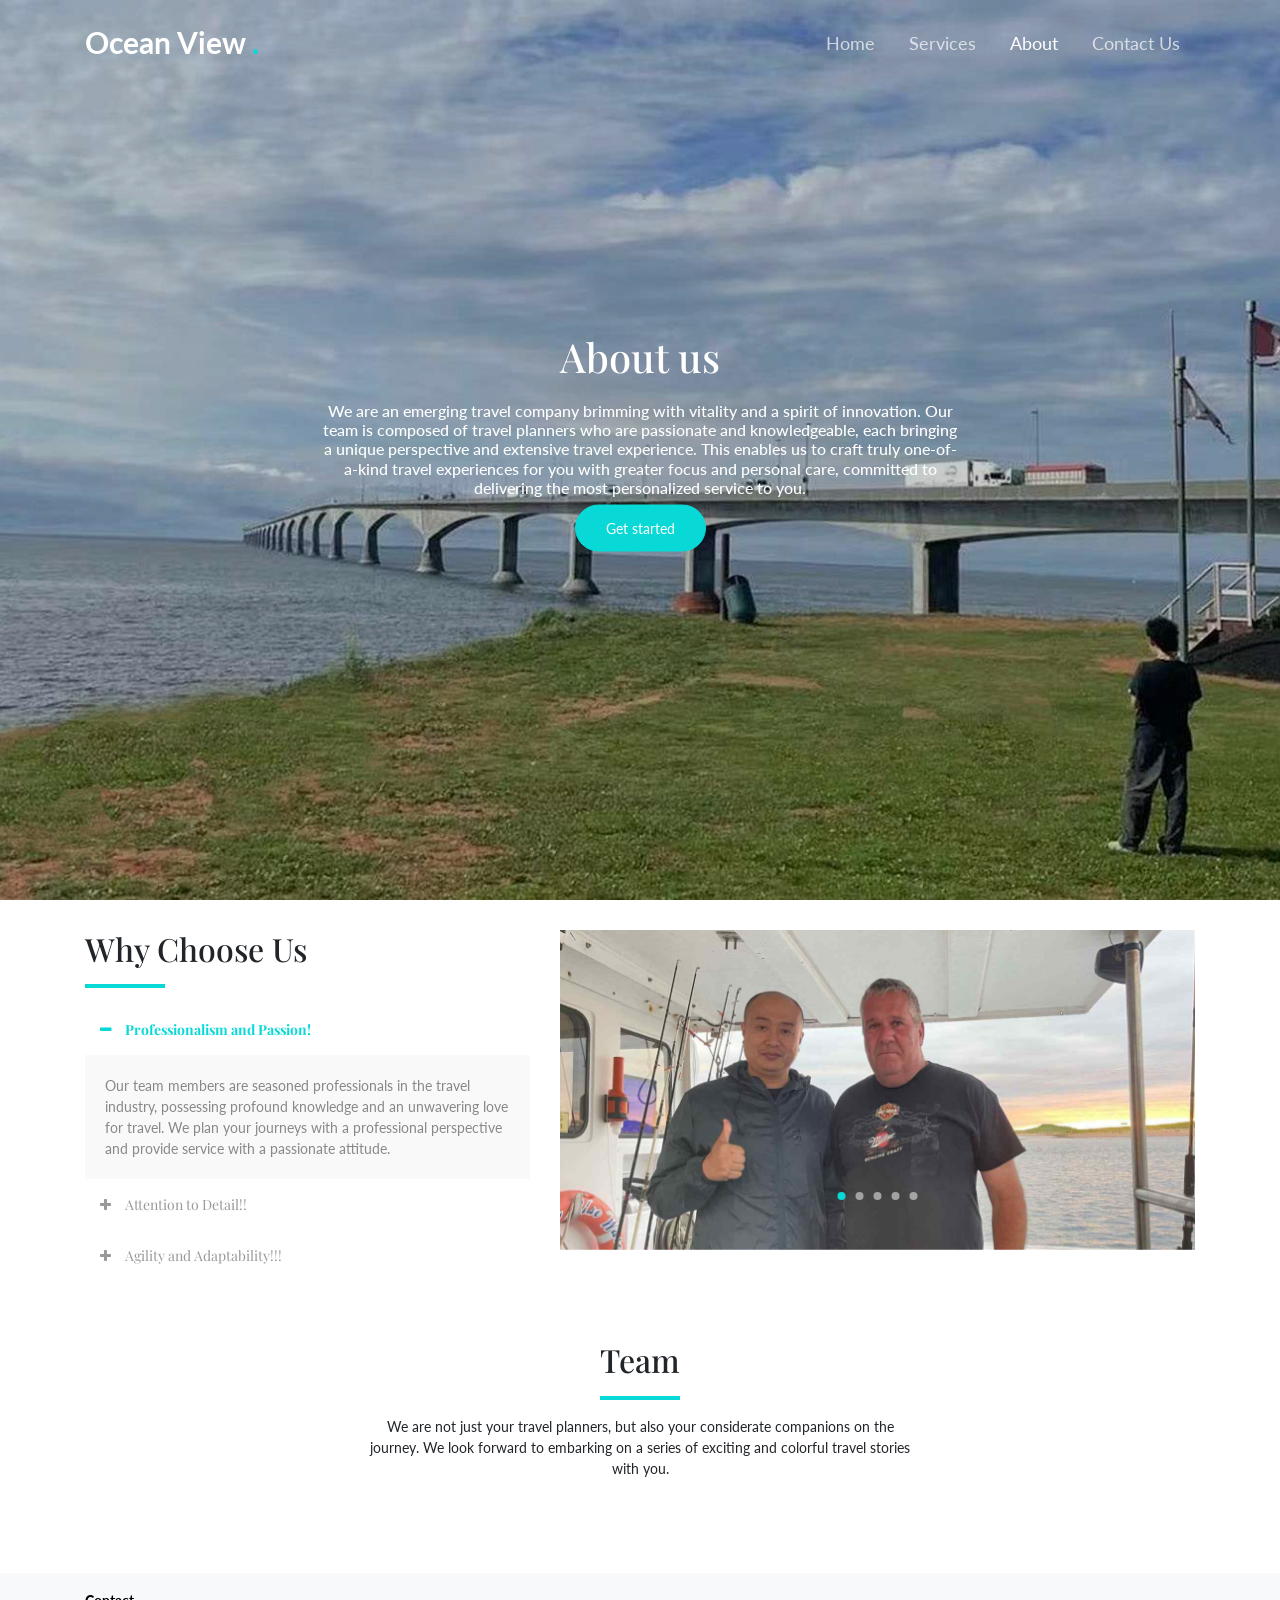
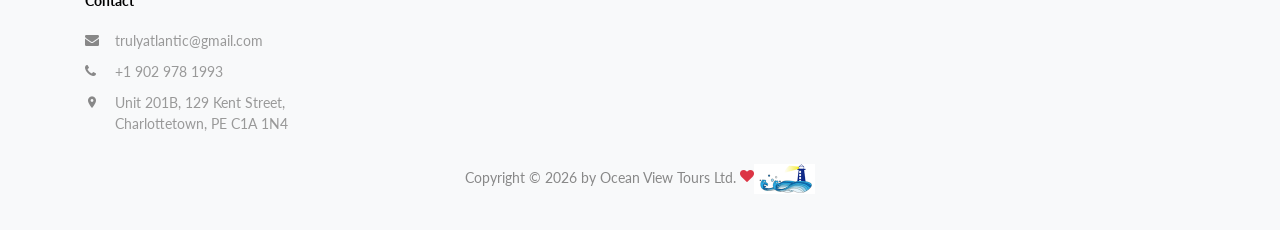
<file: about.html>
<!doctype html>
<html lang="en">

<head>
  <meta charset="utf-8">
  <meta name="viewport" content="width=device-width, initial-scale=1, shrink-to-fit=no">

  <meta name="description" content="" />
  <meta name="keywords" content="" />

  <link
    href="https://fonts.googleapis.com/css2?family=Lato:wght@400;900&family=Playfair+Display:ital,wght@0,400;0,700;1,400;1,700&display=swap"
    rel="stylesheet">

  <link rel="stylesheet" href="css/bootstrap.min.css">
  <link rel="stylesheet" href="css/owl.carousel.min.css">
  <link rel="stylesheet" href="css/owl.theme.default.min.css">
  <link rel="stylesheet" href="css/jquery.fancybox.min.css">
  <link rel="stylesheet" href="fonts/icomoon/style.css">
  <link rel="stylesheet" href="fonts/flaticon/font/flaticon.css">
  <link rel="stylesheet" href="css/daterangepicker.css">
  <link rel="stylesheet" href="css/aos.css">
  <link rel="stylesheet" href="css/style.css">

  <title>Travel To PEI by OceanView</title>
</head>

<body>

  <div class="lines-wrap">
    <div class="lines-inner">
      <div class="lines"></div>
    </div>
  </div>
  <!-- END lines -->

  <div class="site-mobile-menu site-navbar-target">
    <div class="site-mobile-menu-header">
      <div class="site-mobile-menu-close">
        <span class="icofont-close js-menu-toggle"></span>
      </div>
    </div>
    <div class="site-mobile-menu-body"></div>
  </div>

  <nav class="site-nav">
    <div class="container">
      <div class="site-navigation">
        <a href="index" class="logo m-0">Ocean View <span class="text-primary">.</span></a>

        <ul class="js-clone-nav d-none d-lg-inline-block text-left site-menu float-right">
          <li><a href="index">Home</a></li>

          <li><a href="services">Services</a></li>
          <li class="active"><a href="about">About</a></li>
          <li><a href="contact">Contact Us</a></li>
        </ul>

        <a href="contact" class="burger ml-auto float-right site-menu-toggle js-menu-toggle d-inline-block d-lg-none light"
          data-toggle="collapse" data-target="#main-navbar">
          <span></span>
        </a>

      </div>
    </div>
  </nav>


  <div class="hero">

    <div class="intro">
      <h1 data-aos="fade-up" data-aos-delay="">About us</h1>
      <h6 class="text-white">We are an emerging travel company brimming with vitality and a spirit of innovation. Our
        team is composed of travel planners who are passionate and knowledgeable, each bringing a unique perspective and
        extensive travel experience. This enables us to craft truly one-of-a-kind travel experiences for you with
        greater focus and personal care, committed to delivering the most personalized service to you.</h6>
      <p><a href="about" class="btn btn-primary">Get started</a></p>
    </div>
    <div class="slides overlay">
      <img src="images/slider-2.jpg" class="active" alt="Image">
    </div>
  </div>

  <div class="untree_co-section">
    <div class="container">
      <div class="row">
        <div class="col-lg-5">
          <h2 class="section-title mb-3">Why Choose Us</h2>
          <div class="custom-accordion" id="accordion_1">
            <div class="accordion-item">
              <h2 class="mb-0">
                <button class="btn btn-link" type="button" data-toggle="collapse" data-target="#collapseOne"
                  aria-expanded="true" aria-controls="collapseOne">Professionalism and Passion!</button>
              </h2>

              <div id="collapseOne" class="collapse show" aria-labelledby="headingOne" data-parent="#accordion_1">
                <div class="accordion-body">
                  Our team members are seasoned professionals in the travel industry, possessing profound knowledge and
                  an unwavering love for travel. We plan your journeys with a professional perspective and provide
                  service with a passionate attitude.
                </div>
              </div>
            </div> <!-- .accordion-item -->

            <div class="accordion-item">
              <h2 class="mb-0">
                <button class="btn btn-link collapsed" type="button" data-toggle="collapse" data-target="#collapseTwo"
                  aria-expanded="false" aria-controls="collapseTwo">Attention to Detail!!</button>
              </h2>
              <div id="collapseTwo" class="collapse" aria-labelledby="headingTwo" data-parent="#accordion_1">
                <div class="accordion-body">
                  We pay attention to every detail, from itinerary planning to accommodation selection, from
                  transportation arrangements to cultural experiences. We meticulously consider all aspects to ensure
                  that your travel is smooth and worry-free.
                </div>
              </div>
            </div> <!-- .accordion-item -->
            <div class="accordion-item">
              <h2 class="mb-0">
                <button class="btn btn-link collapsed" type="button" data-toggle="collapse" data-target="#collapseThree"
                  aria-expanded="false" aria-controls="collapseThree">Agility and Adaptability!!!</button>
              </h2>

              <div id="collapseThree" class="collapse" aria-labelledby="headingThree" data-parent="#accordion_1">
                <div class="accordion-body">
                  As a small and agile company, we are able to quickly respond to changes in your needs, providing you
                  with the most timely travel advice and solutions.
                </div>
              </div>

            </div> <!-- .accordion-item -->

          </div>
        </div>
        <div class="col-lg-7">
          <div class="owl-single dots-absolute owl-carousel">
            <img src="images/slider-6.jpg" alt="Travel To PEI by OceanView" class="img-fluid">
            <img src="images/slider-0.jpg" alt="Travel To PEI by OceanView" class="img-fluid">
            <img src="images/slider-1.jpg" alt="Travel To PEI by OceanView" class="img-fluid">
            <img src="images/slider-2.jpg" alt="Travel To PEI by OceanView" class="img-fluid">
            <img src="images/slider-3.jpg" alt="Travel To PEI by OceanView" class="img-fluid">
            
          </div>
        </div>
      </div>
    </div>
  </div>



  <div class="untree_co-section">
    <div class="container">
      <div class="row justify-content-center mb-5">
        <div class="col-md-6 text-center">
          <h2 class="section-title mb-3 text-center">Team</h2>
          <p>We are not just your travel planners, but also your considerate companions on the journey. We look forward
            to embarking on a series of exciting and colorful travel stories with you.</p>
        </div>
      </div>
      <!--  
      <div class="row">
        <div class="col-lg-3 mb-4">
          <div class="team">
            <img src="images/person_1.jpg" alt="Image" class="img-fluid mb-4">
            <div class="px-3">
              <h3 class="mb-0">James Watson</h3>
              <p>Co-Founder &amp; CEO</p>
            </div>
          </div>
        </div>
        <div class="col-lg-3 mb-4">
          <div class="team">
            <img src="images/person_2.jpg" alt="Image" class="img-fluid mb-4">
            <div class="px-3">
              <h3 class="mb-0">Carl Anderson</h3>
              <p>Co-Founder &amp; CEO</p>
            </div>
          </div>
        </div>

        <div class="col-lg-3 mb-4">
          <div class="team">
            <img src="images/person_4.jpg" alt="Image" class="img-fluid mb-4">
            <div class="px-3">
              <h3 class="mb-0">Michelle Allison</h3>
              <p>Co-Founder &amp; CEO</p>
            </div>
          </div>
        </div>
        <div class="col-lg-3 mb-4">
          <div class="team">
            <img src="images/person_3.jpg" alt="Image" class="img-fluid mb-4">
            <div class="px-3">
              <h3 class="mb-0">Drew Wood</h3>
              <p>Co-Founder &amp; CEO</p>
            </div>
          </div>
        </div>

      </div>
    -->
    </div>
  </div>


  <div class="site-footer">
    <div class="inner first">
      <div class="container">
        <div class="row">

          <div class="col-md-6 col-lg-3">
            <div class="widget">
              <h3 class="heading">Contact</h3>
              <ul class="list-unstyled quick-info links">
                <li class="email"><a href="#">trulyatlantic@gmail.com</a></li>
                <li class="phone"><a href="#">+1 902 978 1993</a></li>
                <li class="address"><a href="#">Unit 201B, 129 Kent Street, Charlottetown, PE C1A 1N4</a></li>
              </ul>
            </div>
          </div>
        </div>



        <div class="inner dark">
          <div class="container">
            <div class="">
              <div class="text-md-center">
                <p>
                  Copyright &copy;
                  <script>document.write(new Date().getFullYear());</script> by Ocean View Tours Ltd.
                  <i class="icon-heart text-danger" aria-hidden="true"></i><img src="images/logo-1.gif" alt="Image"
                    height="30px" /> </a>
                </p>

              </div>
            </div>
          </div>
        </div>

        <div id="overlayer"></div>
        <div class="loader">
          <div class="spinner-border" role="status">
            <span class="sr-only">Loading...</span>
          </div>
        </div>

        <script src="js/jquery-3.4.1.min.js"></script>
        <script src="js/popper.min.js"></script>
        <script src="js/bootstrap.min.js"></script>
        <script src="js/owl.carousel.min.js"></script>
        <script src="js/jquery.animateNumber.min.js"></script>
        <script src="js/jquery.waypoints.min.js"></script>
        <script src="js/jquery.fancybox.min.js"></script>
        <script src="js/aos.js"></script>
        <script src="js/moment.min.js"></script>
        <script src="js/daterangepicker.js"></script>

        <script src="js/custom.js"></script>

</body>

</html>
</file>
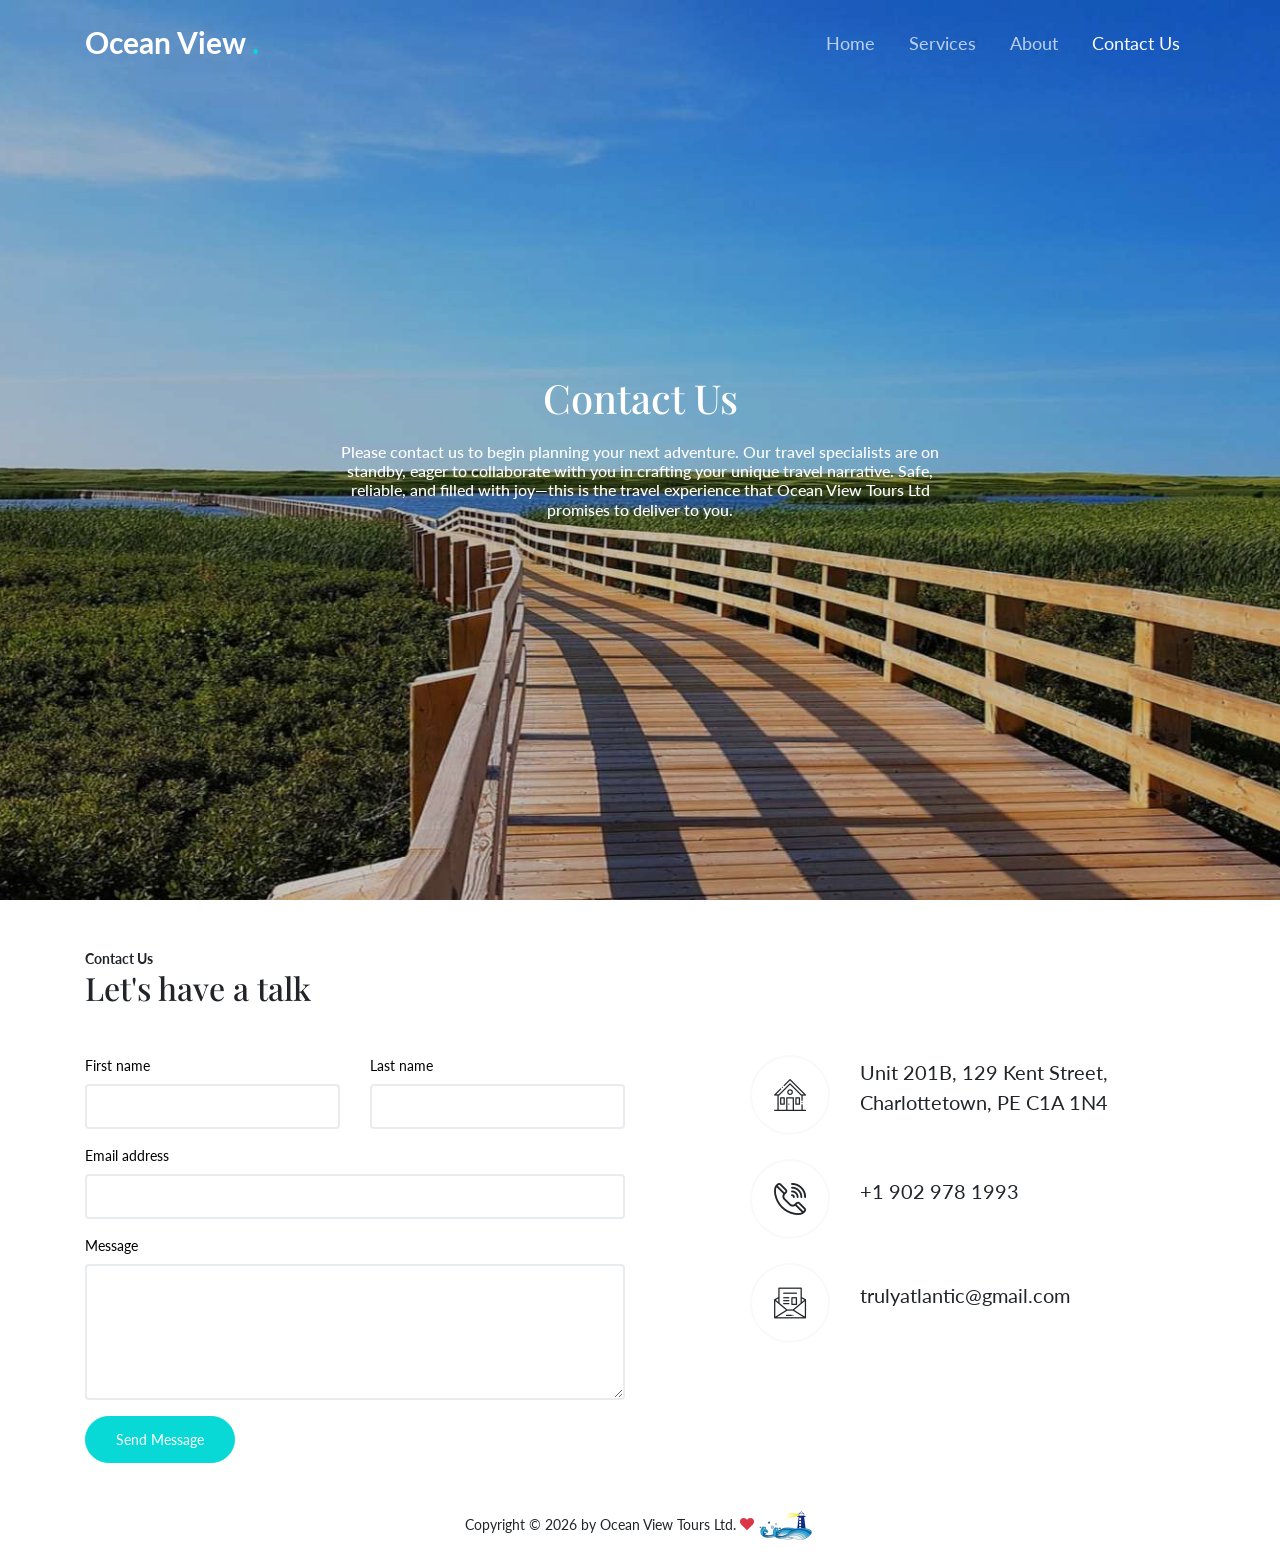
<file: contact.html>
<!doctype html>
<html lang="en">

<head>
  <meta charset="utf-8">
  <meta name="viewport" content="width=device-width, initial-scale=1, shrink-to-fit=no">

  <meta name="description" content="" />
  <meta name="keywords" content="" />

  <link
    href="https://fonts.googleapis.com/css2?family=Lato:wght@400;900&family=Playfair+Display:ital,wght@0,400;0,700;1,400;1,700&display=swap"
    rel="stylesheet">

  <link rel="stylesheet" href="css/bootstrap.min.css">
  <link rel="stylesheet" href="css/owl.carousel.min.css">
  <link rel="stylesheet" href="css/owl.theme.default.min.css">
  <link rel="stylesheet" href="css/jquery.fancybox.min.css">
  <link rel="stylesheet" href="fonts/icomoon/style.css">
  <link rel="stylesheet" href="fonts/flaticon/font/flaticon.css">
  <link rel="stylesheet" href="css/daterangepicker.css">
  <link rel="stylesheet" href="css/aos.css">
  <link rel="stylesheet" href="css/style.css">

  <title>Travel To PEI by OceanView</title>
</head>

<body>

  <div class="lines-wrap">
    <div class="lines-inner">
      <div class="lines"></div>
    </div>
  </div>
  <!-- END lines -->

  <div class="site-mobile-menu site-navbar-target">
    <div class="site-mobile-menu-header">
      <div class="site-mobile-menu-close">
        <span class="icofont-close js-menu-toggle"></span>
      </div>
    </div>
    <div class="site-mobile-menu-body"></div>
  </div>

  <nav class="site-nav">
    <div class="container">
      <div class="site-navigation">
        <a href="index" class="logo m-0">Ocean View <span class="text-primary">.</span></a>

        <ul class="js-clone-nav d-none d-lg-inline-block text-left site-menu float-right">
          <li><a href="index">Home</a></li>
          <!-- <li class="has-children">
            <a href="#">Dropdown</a>
            <ul class="dropdown">
              <li><a href="elements.html">Elements</a></li>
              <li><a href="#">Menu One</a></li>
              <li class="has-children">
                <a href="#">Menu Two</a>
                <ul class="dropdown">
                  <li><a href="#">Sub Menu One</a></li>
                  <li><a href="#">Sub Menu Two</a></li>
                  <li><a href="#">Sub Menu Three</a></li>
                </ul>
              </li>
              <li><a href="#">Menu Three</a></li>
            </ul>
          </li> -->
          <li><a href="services">Services</a></li>
          <li><a href="about">About</a></li>
          <li class="active"><a href="contact">Contact Us</a></li>
        </ul>

        <a href="#" class="burger ml-auto float-right site-menu-toggle js-menu-toggle d-inline-block d-lg-none light"
          data-toggle="collapse" data-target="#main-navbar">
          <span></span>
        </a>

      </div>
    </div>
  </nav>


  <div class="hero">

    <div class="intro">
      <h1 data-aos="fade-up" data-aos-delay="">Contact Us</h1>
      <h6 class="text-white">Please contact us to begin planning your next adventure. Our travel specialists are on
        standby, eager to collaborate with you in crafting your unique travel narrative. Safe, reliable, and filled with
        joy—this is the travel experience that Ocean View Tours Ltd promises to deliver to you.</h6>
    </div>
    <div class="slides overlay">
      <img src="images/slider-5.jpg" class="active" alt="Image">
    </div>
  </div>

  <!-- <div id="map">
    <iframe src="https://www.google.com/maps/embed?pb=!1m18!1m12!1m3!1d4263.740639795807!2d-74.17364760599528!3d40.917497609740195!2m3!1f0!2f0!3f0!3m2!1i1024!2i768!4f13.1!3m3!1m2!1s0x89c2fdcb3088f637%3A0xd6a71bd6813b7c40!2sPaterson%20City%20Hall!5e0!3m2!1sen!2sph!4v1597647087983!5m2!1sen!2sph" frameborder="0" style="border:0;" allowfullscreen="" aria-hidden="false" tabindex="0"></iframe>
  </div> -->

  <div class="container py-5">
    <div class="row">
      <div class="col-lg-6">
        <div class=" mb-5">
          <strong class="subtitle" data-aos="fade-up" data-aos-delay="0">Contact Us</strong>
          <h2 class="heading" data-aos="fade-up" data-aos-delay="100">Let's have a talk</h2>
        </div>
      </div>
    </div>
    <div class="row">
      <div class="col-lg-6 mb-5 mb-lg-0">
        <form class="contact-form" data-aos="fade-up" data-aos-delay="200" action="https://formspree.io/f/mnqeoezv"
          method="post">
          <div class="row">
            <div class="col-6">
              <div class="form-group">
                <label class="text-black" for="fname">First name</label>
                <input type="text" class="form-control" id="fname" name="firstname">
              </div>
            </div>
            <div class="col-6">
              <div class="form-group">
                <label class="text-black" for="lname">Last name</label>
                <input type="text" class="form-control" id="lname" name="lastname">
              </div>
            </div>
          </div>
          <div class="form-group">
            <label class="text-black" for="email">Email address</label>
            <input type="email" class="form-control" id="email" name="email">
          </div>

          <div class="form-group">
            <label class="text-black" for="message">Message</label>
            <textarea name="message" class="form-control" id="message" cols="30" rows="5"></textarea>
          </div>

          <button type="submit" class="btn btn-primary" id="submit">Send Message</button>
        </form>
      </div>
      <div class="col-lg-5 ml-auto">
        <div class="quick-contact-item d-flex align-items-center mb-4">
          <span class="flaticon-house"></span>
          <address class="text">
            Unit 201B, 129 Kent Street, Charlottetown, PE C1A 1N4
          </address>
        </div>
        <div class="quick-contact-item d-flex align-items-center mb-4">
          <span class="flaticon-phone-call"></span>
          <address class="text">
            +1 902 978 1993
          </address>
        </div>
        <div class="quick-contact-item d-flex align-items-center mb-4">
          <span class="flaticon-mail"></span>
          <address class="text">
            trulyatlantic@gmail.com
          </address>
        </div>
      </div>
    </div>
  </div>


  <div class="inner dark">
    <div class="container">
      <div class="">
        <div class="text-md-center">
          <p>
            Copyright &copy;
            <script>document.write(new Date().getFullYear());</script> by Ocean View Tours Ltd.
            <i class="icon-heart text-danger" aria-hidden="true"></i><img src="images/logo-1.gif" alt="Image"
              height="30px" /> </a>
          </p>
        </div>
        <!-- <div class="col-md-6 text-md-right">
            <a href="#" class="mx-2">Terms</a>
            <a href="#" class="mx-2">Privacy</a>
          </div> -->
      </div>
    </div>
  </div>
  </div>

  <div id="overlayer"></div>
  <div class="loader">
    <div class="spinner-border" role="status">
      <span class="sr-only">Loading...</span>
    </div>
  </div>

  <script src="js/jquery-3.4.1.min.js"></script>
  <script src="js/popper.min.js"></script>
  <script src="js/bootstrap.min.js"></script>
  <script src="js/owl.carousel.min.js"></script>
  <script src="js/jquery.animateNumber.min.js"></script>
  <script src="js/jquery.waypoints.min.js"></script>
  <script src="js/jquery.fancybox.min.js"></script>
  <script src="js/aos.js"></script>
  <script src="js/moment.min.js"></script>
  <script src="js/daterangepicker.js"></script>

  <script src="js/custom.js"></script>

</body>

</html>
</file>
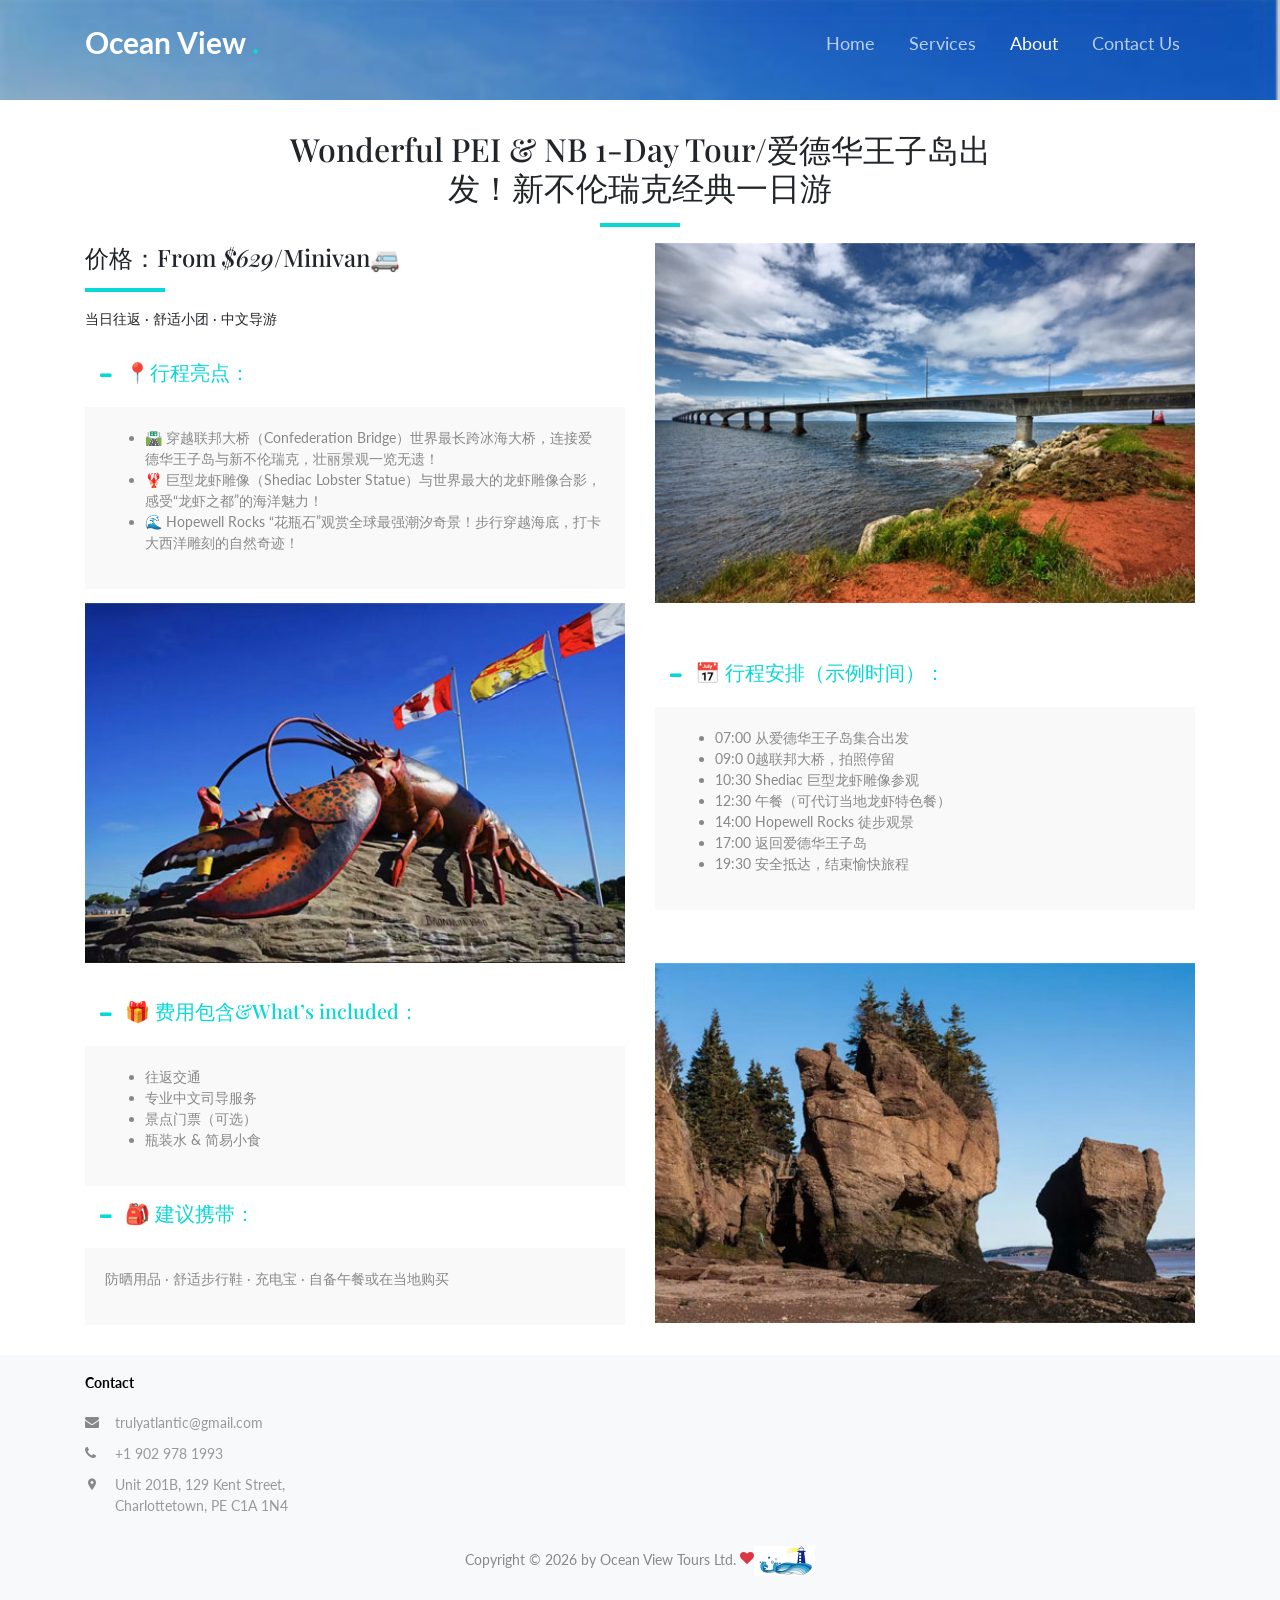
<file: new2025-1.html>
<!doctype html>
<html lang="en">

<head>
  <meta charset="utf-8">
  <meta name="viewport" content="width=device-width, initial-scale=1, shrink-to-fit=no">

  <meta name="description" content="" />
  <meta name="keywords" content="" />

  <link
    href="https://fonts.googleapis.com/css2?family=Lato:wght@400;900&family=Playfair+Display:ital,wght@0,400;0,700;1,400;1,700&display=swap"
    rel="stylesheet">

  <link rel="stylesheet" href="css/bootstrap.min.css">
  <link rel="stylesheet" href="css/owl.carousel.min.css">
  <link rel="stylesheet" href="css/owl.theme.default.min.css">
  <link rel="stylesheet" href="css/jquery.fancybox.min.css">
  <link rel="stylesheet" href="fonts/icomoon/style.css">
  <link rel="stylesheet" href="fonts/flaticon/font/flaticon.css">
  <link rel="stylesheet" href="css/daterangepicker.css">
  <link rel="stylesheet" href="css/aos.css">
  <link rel="stylesheet" href="css/style.css">

  <title>Travel To PEI by OceanView</title>
</head>

<body>

  <div class="lines-wrap">
    <div class="lines-inner">
      <div class="lines"></div>
    </div>
  </div>
  <!-- END lines -->

  <div class="site-mobile-menu site-navbar-target">
    <div class="site-mobile-menu-header">
      <div class="site-mobile-menu-close">
        <span class="icofont-close js-menu-toggle"></span>
      </div>
    </div>
    <div class="site-mobile-menu-body"></div>
  </div>

  <nav class="site-nav">
    <div class="container">
      <div class="site-navigation">
        <a href="index" class="logo m-0">Ocean View <span class="text-primary">.</span></a>

        <ul class="js-clone-nav d-none d-lg-inline-block text-left site-menu float-right">
          <li><a href="index">Home</a></li>

          <li><a href="services">Services</a></li>
          <li class="active"><a href="about">About</a></li>
          <li><a href="contact">Contact Us</a></li>
        </ul>

        <a href="contact" class="burger ml-auto float-right site-menu-toggle js-menu-toggle d-inline-block d-lg-none light"
          data-toggle="collapse" data-target="#main-navbar">
          <span></span>
        </a>

      </div>
    </div>
  </nav>


  <div class="hero1">

    
    <div class="slides overlay">
      <img src="images/top1.jpg" class="active" alt="Image">
    </div>
  </div>

  <div class="untree_co-section">
    <div class="container">
      <div class="row justify-content-center">
          <div class="col-lg-8 text-center">
            <h2 class="section-title text-center mb-3">Wonderful PEI & NB  1-Day Tour/爱德华王子岛出发！新不伦瑞克经典一日游</h2>
          </div>
      </div>
      <div class="row">
        <div class="col-lg-6">
          <h4 class="section-title mb-3">价格：From <dfn>$</dfn><em>629</em>/Minivan🚐</h4>
          <p>当日往返 · 舒适小团 · 中文导游</p>
          <div class="custom-accordion" id="accordion_1">
            <div class="accordion-item">
              <h2 class="mb-0">
                <button class="btn btn-link" type="button" data-toggle="collapse" data-target="#collapseOne"
                  aria-expanded="true" aria-controls="collapseOne"><h5>📍行程亮点：</h5></button>
              </h2>

              <div id="collapseOne" class="collapse show" aria-labelledby="headingOne" data-parent="#accordion_1">
                <div class="accordion-body">
                  <ul>
                      <li>🛣️ 穿越联邦大桥（Confederation Bridge）世界最长跨冰海大桥，连接爱德华王子岛与新不伦瑞克，壮丽景观一览无遗！</li>
                      <li>🦞 巨型龙虾雕像（Shediac Lobster Statue）与世界最大的龙虾雕像合影，感受“龙虾之都”的海洋魅力！</li>
                      <li>🌊 Hopewell Rocks “花瓶石”观赏全球最强潮汐奇景！步行穿越海底，打卡大西洋雕刻的自然奇迹！</li>
                  </ul>
                  
                </div>
              </div>
            </div> <!-- .accordion-item -->

          </div>
        </div>
        <div class="col-lg-6">
          <div class="owl-single dots-absolute owl-carousel">
            <img src="images/2025-1-1.jpg" alt="Travel To PEI by OceanView" class="img-fluid">
          </div>
        </div>
      </div>

      <div class="row">
        <div class="col-lg-6">
          <div class="owl-single dots-absolute owl-carousel">
            <img src="images/2025-1-2.jpg" alt="Travel To PEI by OceanView" class="img-fluid">
          </div>
        </div>
        <div class="col-lg-6">
          <br><br>
          <div class="custom-accordion" id="accordion_1">
            <div class="accordion-item">
              <h2 class="mb-0">
                <button class="btn btn-link" type="button" data-toggle="collapse" data-target="#collapseOne"
                  aria-expanded="true" aria-controls="collapseOne"><h5>📅 行程安排（示例时间）：</h5></button>
              </h2>

              <div id="collapseOne" class="collapse show" aria-labelledby="headingOne" data-parent="#accordion_1">
                <div class="accordion-body">
                  <ul>
                      <li>07:00 从爱德华王子岛集合出发</li>
                      <li>09:0 0越联邦大桥，拍照停留</li>
                      <li>10:30 Shediac 巨型龙虾雕像参观</li>
                      <li>12:30 午餐（可代订当地龙虾特色餐）</li>
                      <li>14:00 Hopewell Rocks 徒步观景</li>
                      <li>17:00 返回爱德华王子岛</li>
                      <li>19:30 安全抵达，结束愉快旅程</li>
                  </ul>
                  
                </div>
              </div>
            </div> <!-- .accordion-item -->

          </div>
        </div>
        
      </div>

      <div class="row">
        
        <div class="col-lg-6">
          <br>
          <div class="custom-accordion" id="accordion_1">
            <div class="accordion-item">
              
              <h2 class="mb-0">
                
                <button class="btn btn-link" type="button" data-toggle="collapse" data-target="#collapseOne"
                  aria-expanded="true" aria-controls="collapseOne"><h5>🎁 费用包含&What’s included：</h5></button>
              </h2>

              <div id="collapseOne" class="collapse show" aria-labelledby="headingOne" data-parent="#accordion_1">
                <div class="accordion-body">
                  <ul>
                      <li>往返交通</li>
                      <li>专业中文司导服务</li>
                      <li>景点门票（可选）</li>
                      <li>瓶装水 & 简易小食</li>
                  </ul>
                  
                </div>
              </div>
            </div> <!-- .accordion-item -->

          </div>

          <div class="custom-accordion" id="accordion_1">
            <div class="accordion-item">
              
              <h2 class="mb-0">
                
                <button class="btn btn-link" type="button" data-toggle="collapse" data-target="#collapseOne"
                  aria-expanded="true" aria-controls="collapseOne"><h5>🎒 建议携带：</h5></button>
              </h2>

              <div id="collapseOne" class="collapse show" aria-labelledby="headingOne" data-parent="#accordion_1">
                <div class="accordion-body">
                   <p>防晒用品 · 舒适步行鞋 · 充电宝 · 自备午餐或在当地购买</p>
                  
                </div>
              </div>
            </div> <!-- .accordion-item -->

          </div>



        </div>

        <div class="col-lg-6">
          <div class="owl-single dots-absolute owl-carousel">
            <img src="images/2025-1-3.jpg" alt="Travel To PEI by OceanView" class="img-fluid">
          </div>
        </div>
        
      </div>

    </div>
  </div>



  <div class="site-footer">
    <div class="inner first">
      <div class="container">
        <div class="row">

          <div class="col-md-6 col-lg-3">
            <div class="widget">
              <h3 class="heading">Contact</h3>
              <ul class="list-unstyled quick-info links">
                <li class="email"><a href="#">trulyatlantic@gmail.com</a></li>
                <li class="phone"><a href="#">+1 902 978 1993</a></li>
                <li class="address"><a href="#">Unit 201B, 129 Kent Street, Charlottetown, PE C1A 1N4</a></li>
              </ul>
            </div>
          </div>
        </div>



        <div class="inner dark">
          <div class="container">
            <div class="">
              <div class="text-md-center">
                <p>
                  Copyright &copy;
                  <script>document.write(new Date().getFullYear());</script> by Ocean View Tours Ltd.
                  <i class="icon-heart text-danger" aria-hidden="true"></i><img src="images/logo-1.gif" alt="Image"
                    height="30px" /> </a>
                </p>

              </div>
            </div>
          </div>
        </div>

        <div id="overlayer"></div>
        <div class="loader">
          <div class="spinner-border" role="status">
            <span class="sr-only">Loading...</span>
          </div>
        </div>

        <script src="js/jquery-3.4.1.min.js"></script>
        <script src="js/popper.min.js"></script>
        <script src="js/bootstrap.min.js"></script>
        <script src="js/owl.carousel.min.js"></script>
        <script src="js/jquery.animateNumber.min.js"></script>
        <script src="js/jquery.waypoints.min.js"></script>
        <script src="js/jquery.fancybox.min.js"></script>
        <script src="js/aos.js"></script>
        <script src="js/moment.min.js"></script>
        <script src="js/daterangepicker.js"></script>

        <script src="js/custom.js"></script>

</body>

</html>
</file>
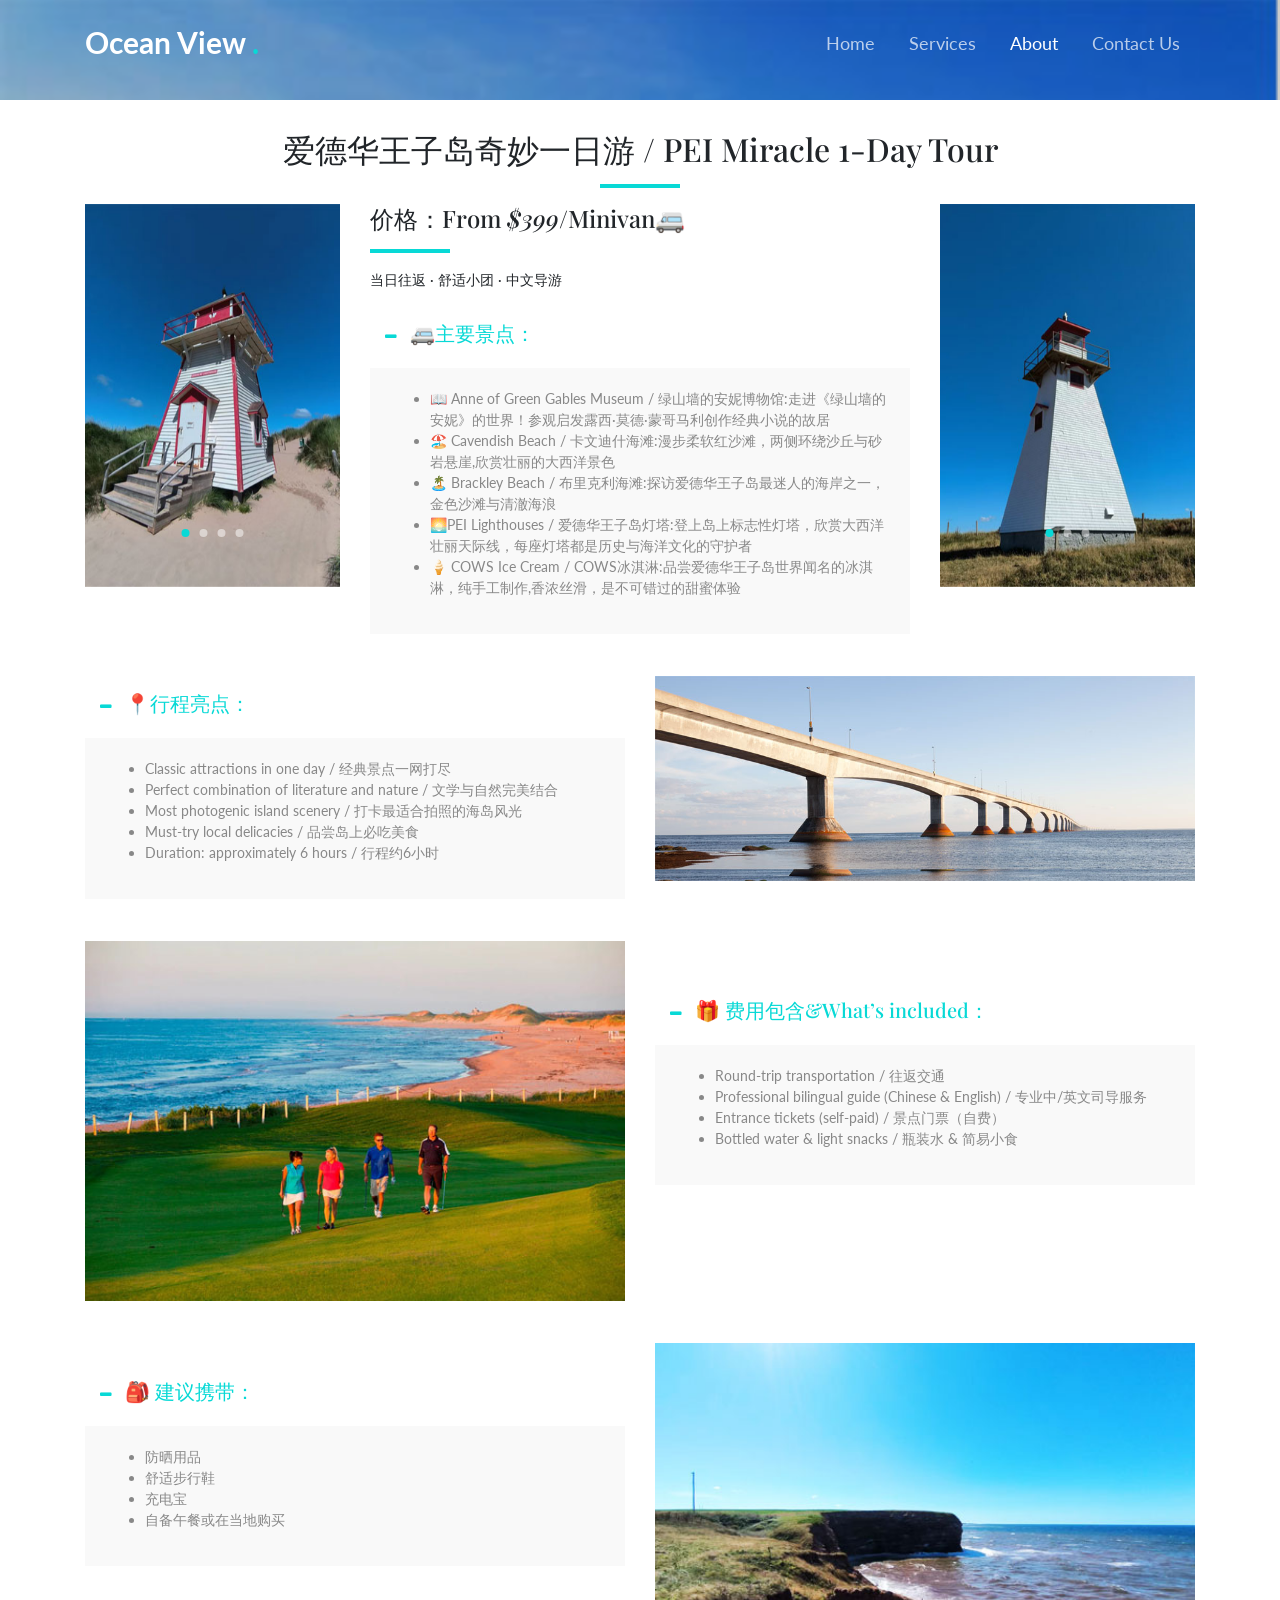
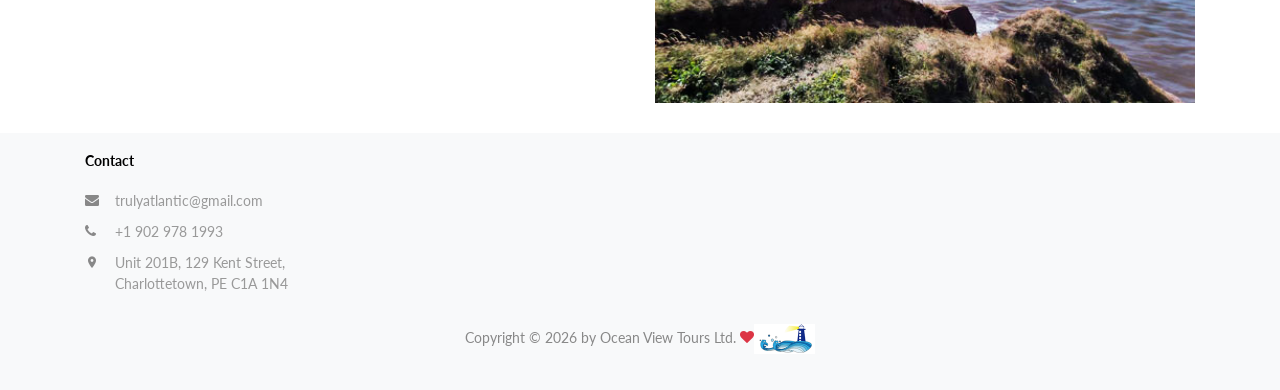
<file: new2025-2.html>
<!doctype html>
<html lang="en">

<head>
  <meta charset="utf-8">
  <meta name="viewport" content="width=device-width, initial-scale=1, shrink-to-fit=no">

  <meta name="description" content="" />
  <meta name="keywords" content="" />

  <link
    href="https://fonts.googleapis.com/css2?family=Lato:wght@400;900&family=Playfair+Display:ital,wght@0,400;0,700;1,400;1,700&display=swap"
    rel="stylesheet">

  <link rel="stylesheet" href="css/bootstrap.min.css">
  <link rel="stylesheet" href="css/owl.carousel.min.css">
  <link rel="stylesheet" href="css/owl.theme.default.min.css">
  <link rel="stylesheet" href="css/jquery.fancybox.min.css">
  <link rel="stylesheet" href="fonts/icomoon/style.css">
  <link rel="stylesheet" href="fonts/flaticon/font/flaticon.css">
  <link rel="stylesheet" href="css/daterangepicker.css">
  <link rel="stylesheet" href="css/aos.css">
  <link rel="stylesheet" href="css/style.css">

  <title>Travel To PEI by OceanView</title>
</head>

<body>

  <div class="lines-wrap">
    <div class="lines-inner">
      <div class="lines"></div>
    </div>
  </div>
  <!-- END lines -->

  <div class="site-mobile-menu site-navbar-target">
    <div class="site-mobile-menu-header">
      <div class="site-mobile-menu-close">
        <span class="icofont-close js-menu-toggle"></span>
      </div>
    </div>
    <div class="site-mobile-menu-body"></div>
  </div>

  <nav class="site-nav">
    <div class="container">
      <div class="site-navigation">
        <a href="index" class="logo m-0">Ocean View <span class="text-primary">.</span></a>

        <ul class="js-clone-nav d-none d-lg-inline-block text-left site-menu float-right">
          <li><a href="index">Home</a></li>

          <li><a href="services">Services</a></li>
          <li class="active"><a href="about">About</a></li>
          <li><a href="contact">Contact Us</a></li>
        </ul>

        <a href="contact" class="burger ml-auto float-right site-menu-toggle js-menu-toggle d-inline-block d-lg-none light"
          data-toggle="collapse" data-target="#main-navbar">
          <span></span>
        </a>

      </div>
    </div>
  </nav>


  <div class="hero1">

    
    <div class="slides overlay">
      <img src="images/top1.jpg" class="active" alt="Image">
    </div>
  </div>

  <div class="untree_co-section">
    <div class="container">
      <div class="row justify-content-center">
          <div class="col-lg-8 text-center">
            <h2 class="section-title text-center mb-3">爱德华王子岛奇妙一日游 / PEI Miracle 1-Day Tour</h2>
          </div>
      </div>
      <div class="row">
        <div class="col-lg-3">
          <div class="owl-single dots-absolute owl-carousel">
            <img src="images/2025-2-1.jpg" alt="Travel To PEI by OceanView" class="img-fluid">
            <img src="images/2025-2-2.jpg" alt="Travel To PEI by OceanView" class="img-fluid">
            <img src="images/2025-2-3.jpg" alt="Travel To PEI by OceanView" class="img-fluid">
            <img src="images/2025-2-10.jpg" alt="Travel To PEI by OceanView" class="img-fluid">
          </div>
        </div>
        <div class="col-md-6">
          <h4 class="section-title mb-3">价格：From <dfn>$</dfn><em>399</em>/Minivan🚐</h4>
          <p>当日往返 · 舒适小团 · 中文导游</p>
          <div class="custom-accordion" id="accordion_1">
            <div class="accordion-item">
              <h2 class="mb-0">
                <button class="btn btn-link" type="button" data-toggle="collapse" data-target="#collapseOne"
                  aria-expanded="true" aria-controls="collapseOne"><h5>🚐主要景点：</h5></button>
              </h2>

              <div id="collapseOne" class="collapse show" aria-labelledby="headingOne" data-parent="#accordion_1">
                <div class="accordion-body">
                  <ul>
                      <li>📖 Anne of Green Gables Museum / 绿山墙的安妮博物馆:走进《绿山墙的安妮》的世界！参观启发露西·莫德·蒙哥马利创作经典小说的故居</li>
                      <li>🏖️ Cavendish Beach / 卡文迪什海滩:漫步柔软红沙滩，两侧环绕沙丘与砂岩悬崖,欣赏壮丽的大西洋景色</li>
                      <li>🏝️ Brackley Beach / 布里克利海滩:探访爱德华王子岛最迷人的海岸之一，金色沙滩与清澈海浪</li>
                      <li>🌅PEI Lighthouses / 爱德华王子岛灯塔:登上岛上标志性灯塔，欣赏大西洋壮丽天际线，每座灯塔都是历史与海洋文化的守护者</li>
                      <li>🍦 COWS Ice Cream / COWS冰淇淋:品尝爱德华王子岛世界闻名的冰淇淋，纯手工制作,香浓丝滑，是不可错过的甜蜜体验</li>
                  </ul>
                  
                </div>
              </div>
            </div> <!-- .accordion-item -->

          </div>
        </div>
        <div class="col-lg-3">
          <div class="owl-single dots-absolute owl-carousel">
            <img src="images/2025-2-4.jpg" alt="Travel To PEI by OceanView" class="img-fluid">
            <img src="images/2025-2-5.jpg" alt="Travel To PEI by OceanView" class="img-fluid">
            <img src="images/2025-2-11.jpg" alt="Travel To PEI by OceanView" class="img-fluid">
          </div>
        </div>
      </div>
      <br><br>
      <div class="row">
        <div class="col-lg-6">
          <div class="custom-accordion" id="accordion_1">
            <div class="accordion-item">
              <h2 class="mb-0">
                <button class="btn btn-link" type="button" data-toggle="collapse" data-target="#collapseOne"
                  aria-expanded="true" aria-controls="collapseOne"><h5>📍行程亮点：</h5></button>
              </h2>

              <div id="collapseOne" class="collapse show" aria-labelledby="headingOne" data-parent="#accordion_1">
                <div class="accordion-body">
                  <ul>
                      <li>Classic attractions in one day / 经典景点一网打尽</li>
                      <li>Perfect combination of literature and nature / 文学与自然完美结合</li>
                      <li>Most photogenic island scenery / 打卡最适合拍照的海岛风光</li>
                      <li>Must-try local delicacies / 品尝岛上必吃美食</li>
                      <li>Duration: approximately 6 hours / 行程约6小时</li>
                  </ul>
                  
                </div>
              </div>
            </div> <!-- .accordion-item -->

          </div>
        </div>
        <div class="col-lg-6">
          <div class="owl-single dots-absolute owl-carousel">
            <img src="images/2025-2-12.jpg" alt="Travel To PEI by OceanView" class="img-fluid">
          </div>
        </div>
      </div>
      <br><br>
      <div class="row">
        <div class="col-lg-6">
          <div class="owl-single dots-absolute owl-carousel">
            <img src="images/2025-2-13.jpg" alt="Travel To PEI by OceanView" class="img-fluid">
          </div>
        </div>
        <div class="col-lg-6">
          <br><br>
          <div class="custom-accordion" id="accordion_1">
            <div class="accordion-item">
              
              <h2 class="mb-0">
                
                <button class="btn btn-link" type="button" data-toggle="collapse" data-target="#collapseOne"
                  aria-expanded="true" aria-controls="collapseOne"><h5>🎁 费用包含&What’s included：</h5></button>
              </h2>

              <div id="collapseOne" class="collapse show" aria-labelledby="headingOne" data-parent="#accordion_1">
                <div class="accordion-body">
                  <ul>
                      <li>Round-trip transportation / 往返交通</li>
                      <li>Professional bilingual guide (Chinese & English) / 专业中/英文司导服务</li>
                      <li>Entrance tickets (self-paid) / 景点门票（自费）</li>
                      <li>Bottled water & light snacks / 瓶装水 & 简易小食</li>
                  </ul>
                  
                </div>
              </div>
            </div> <!-- .accordion-item -->

          </div>
        </div>
        
      </div>
<br><br>
      <div class="row">
        
        <div class="col-lg-6">
          <br>
          

          <div class="custom-accordion" id="accordion_1">
            <div class="accordion-item">
              
              <h2 class="mb-0">
                
                <button class="btn btn-link" type="button" data-toggle="collapse" data-target="#collapseOne"
                  aria-expanded="true" aria-controls="collapseOne"><h5>🎒 建议携带：</h5></button>
              </h2>

              <div id="collapseOne" class="collapse show" aria-labelledby="headingOne" data-parent="#accordion_1">
                <div class="accordion-body">
                  <ul>
                      <li>防晒用品</li>
                      <li>舒适步行鞋</li>
                      <li>充电宝</li>
                      <li>自备午餐或在当地购买</li>
                  </ul>
                </div>
              </div>
            </div> <!-- .accordion-item -->

          </div>



        </div>

        <div class="col-lg-6">
          <div class="owl-single dots-absolute owl-carousel">
            <img src="images/2025-2-9.jpg" alt="Travel To PEI by OceanView" class="img-fluid">
          </div>
        </div>
        
      </div>

    </div>
  </div>



  <div class="site-footer">
    <div class="inner first">
      <div class="container">
        <div class="row">

          <div class="col-md-6 col-lg-3">
            <div class="widget">
              <h3 class="heading">Contact</h3>
              <ul class="list-unstyled quick-info links">
                <li class="email"><a href="#">trulyatlantic@gmail.com</a></li>
                <li class="phone"><a href="#">+1 902 978 1993</a></li>
                <li class="address"><a href="#">Unit 201B, 129 Kent Street, Charlottetown, PE C1A 1N4</a></li>
              </ul>
            </div>
          </div>
        </div>



        <div class="inner dark">
          <div class="container">
            <div class="">
              <div class="text-md-center">
                <p>
                  Copyright &copy;
                  <script>document.write(new Date().getFullYear());</script> by Ocean View Tours Ltd.
                  <i class="icon-heart text-danger" aria-hidden="true"></i><img src="images/logo-1.gif" alt="Image"
                    height="30px" /> </a>
                </p>

              </div>
            </div>
          </div>
        </div>

        <div id="overlayer"></div>
        <div class="loader">
          <div class="spinner-border" role="status">
            <span class="sr-only">Loading...</span>
          </div>
        </div>

        <script src="js/jquery-3.4.1.min.js"></script>
        <script src="js/popper.min.js"></script>
        <script src="js/bootstrap.min.js"></script>
        <script src="js/owl.carousel.min.js"></script>
        <script src="js/jquery.animateNumber.min.js"></script>
        <script src="js/jquery.waypoints.min.js"></script>
        <script src="js/jquery.fancybox.min.js"></script>
        <script src="js/aos.js"></script>
        <script src="js/moment.min.js"></script>
        <script src="js/daterangepicker.js"></script>

        <script src="js/custom.js"></script>

</body>

</html>
</file>
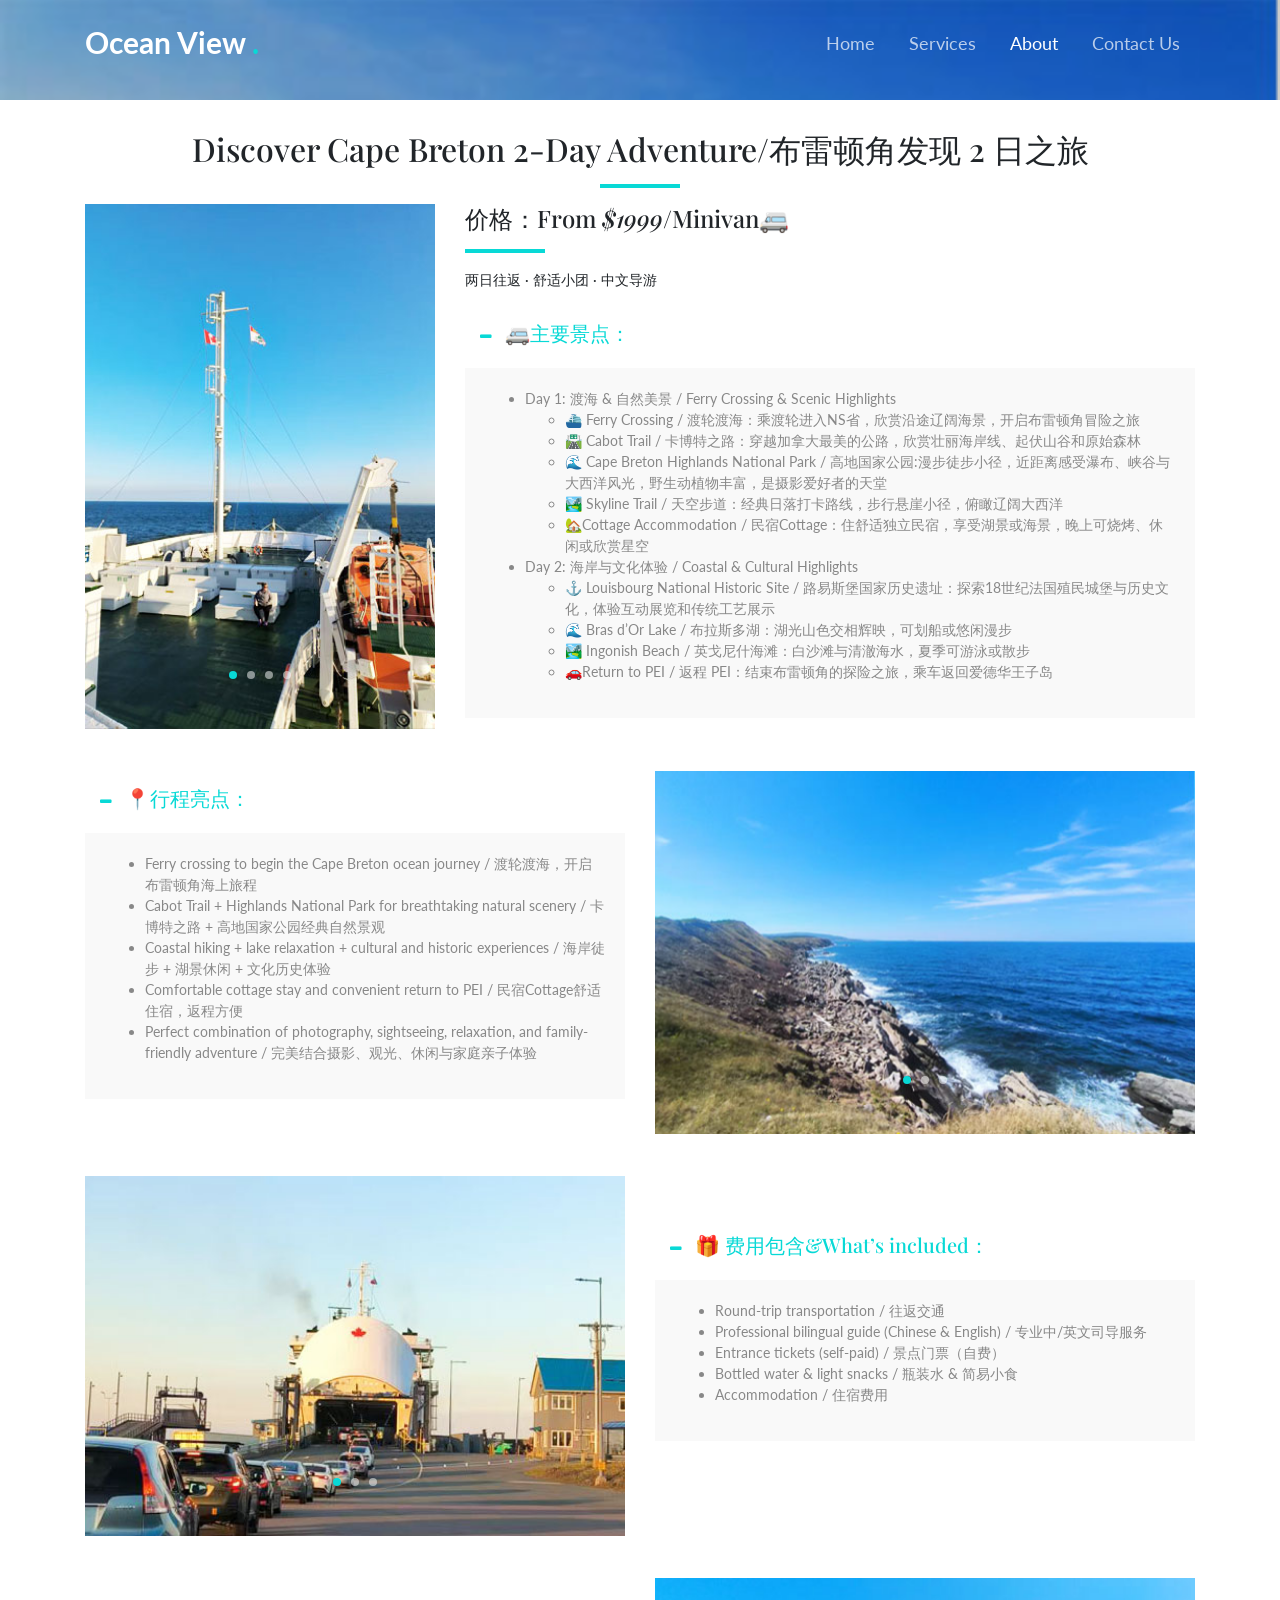
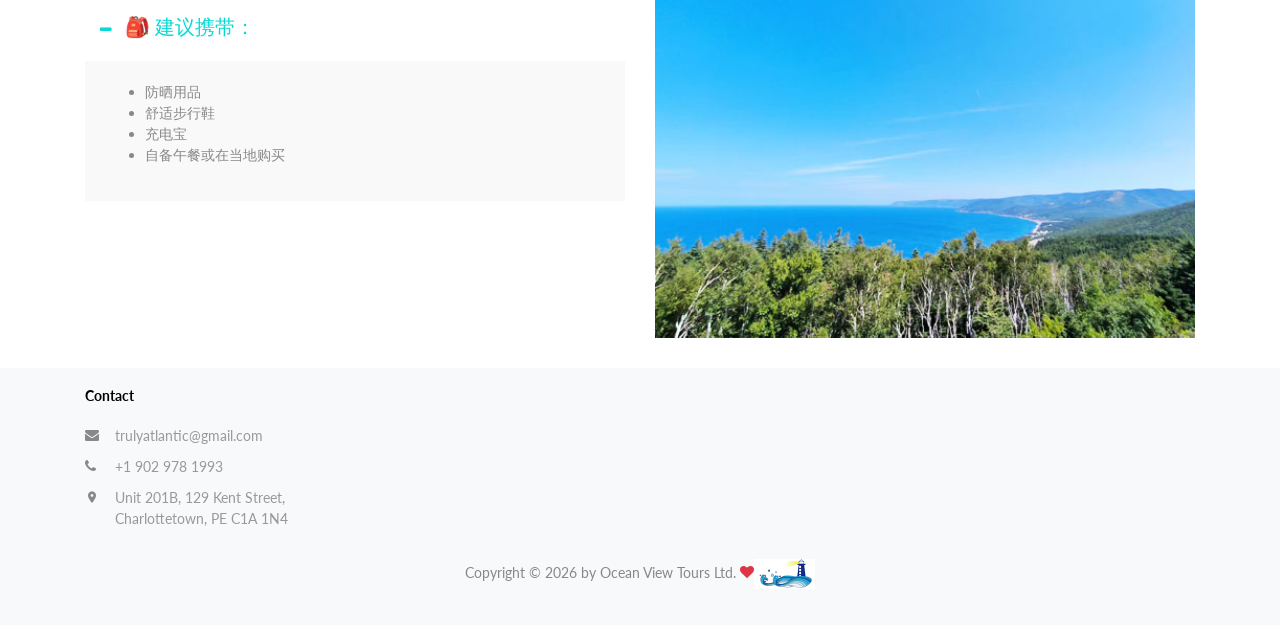
<file: new2025-3.html>
<!doctype html>
<html lang="en">

<head>
  <meta charset="utf-8">
  <meta name="viewport" content="width=device-width, initial-scale=1, shrink-to-fit=no">

  <meta name="description" content="" />
  <meta name="keywords" content="" />

  <link
    href="https://fonts.googleapis.com/css2?family=Lato:wght@400;900&family=Playfair+Display:ital,wght@0,400;0,700;1,400;1,700&display=swap"
    rel="stylesheet">

  <link rel="stylesheet" href="css/bootstrap.min.css">
  <link rel="stylesheet" href="css/owl.carousel.min.css">
  <link rel="stylesheet" href="css/owl.theme.default.min.css">
  <link rel="stylesheet" href="css/jquery.fancybox.min.css">
  <link rel="stylesheet" href="fonts/icomoon/style.css">
  <link rel="stylesheet" href="fonts/flaticon/font/flaticon.css">
  <link rel="stylesheet" href="css/daterangepicker.css">
  <link rel="stylesheet" href="css/aos.css">
  <link rel="stylesheet" href="css/style.css">

  <title>Travel To PEI by OceanView</title>
</head>

<body>

  <div class="lines-wrap">
    <div class="lines-inner">
      <div class="lines"></div>
    </div>
  </div>
  <!-- END lines -->

  <div class="site-mobile-menu site-navbar-target">
    <div class="site-mobile-menu-header">
      <div class="site-mobile-menu-close">
        <span class="icofont-close js-menu-toggle"></span>
      </div>
    </div>
    <div class="site-mobile-menu-body"></div>
  </div>

  <nav class="site-nav">
    <div class="container">
      <div class="site-navigation">
        <a href="index" class="logo m-0">Ocean View <span class="text-primary">.</span></a>

        <ul class="js-clone-nav d-none d-lg-inline-block text-left site-menu float-right">
          <li><a href="index">Home</a></li>

          <li><a href="services">Services</a></li>
          <li class="active"><a href="about">About</a></li>
          <li><a href="contact">Contact Us</a></li>
        </ul>

        <a href="contact" class="burger ml-auto float-right site-menu-toggle js-menu-toggle d-inline-block d-lg-none light"
          data-toggle="collapse" data-target="#main-navbar">
          <span></span>
        </a>

      </div>
    </div>
  </nav>


  <div class="hero1">

    
    <div class="slides overlay">
      <img src="images/top1.jpg" class="active" alt="Image">
    </div>
  </div>

  <div class="untree_co-section">
    <div class="container">
      <div class="row justify-content-center">
          <div class="col-lg-12 text-center">
            <h2 class="section-title text-center mb-3">Discover Cape Breton 2-Day Adventure/布雷顿角发现 2 日之旅</h2>
          </div>
      </div>
      <div class="row">
        <div class="col-lg-4">
          <div class="owl-single dots-absolute owl-carousel">
            <img src="images/2025-3-3.jpg" alt="Travel To PEI by OceanView" class="img-fluid">
            <img src="images/2025-3-10.jpg" alt="Travel To PEI by OceanView" class="img-fluid">
            <img src="images/2025-3-11.jpg" alt="Travel To PEI by OceanView" class="img-fluid">
            <img src="images/2025-3-12.jpg" alt="Travel To PEI by OceanView" class="img-fluid">
          </div>
        </div>
        <div class="col-md-8">
          <h4 class="section-title mb-3">价格：From <dfn>$</dfn><em>1999</em>/Minivan🚐</h4>
          <p>两日往返 · 舒适小团 · 中文导游</p>
          <div class="custom-accordion" id="accordion_1">
            <div class="accordion-item">
              <h2 class="mb-0">
                <button class="btn btn-link" type="button" data-toggle="collapse" data-target="#collapseOne"
                  aria-expanded="true" aria-controls="collapseOne"><h5>🚐主要景点：</h5></button>
              </h2>

              <div id="collapseOne" class="collapse show" aria-labelledby="headingOne" data-parent="#accordion_1">
                <div class="accordion-body">
                  <ul>
                      <li>Day 1: 渡海 & 自然美景 / Ferry Crossing & Scenic Highlights</li>
                          <ul>
                            <li>⛴️ Ferry Crossing / 渡轮渡海：乘渡轮进入NS省，欣赏沿途辽阔海景，开启布雷顿角冒险之旅</li>
                            <li>🛣️ Cabot Trail / 卡博特之路：穿越加拿大最美的公路，欣赏壮丽海岸线、起伏山谷和原始森林</li>
                            <li>🌊 Cape Breton Highlands National Park / 高地国家公园:漫步徒步小径，近距离感受瀑布、峡谷与大西洋风光，野生动植物丰富，是摄影爱好者的天堂</li>
                            <li>🏞️ Skyline Trail / 天空步道：经典日落打卡路线，步行悬崖小径，俯瞰辽阔大西洋</li>
                            <li>🏡Cottage Accommodation / 民宿Cottage：住舒适独立民宿，享受湖景或海景，晚上可烧烤、休闲或欣赏星空</li>
                          </ul>
                      <li>Day 2: 海岸与文化体验 / Coastal & Cultural Highlights</li>
                          <ul>
                            <li>⚓ Louisbourg National Historic Site / 路易斯堡国家历史遗址：探索18世纪法国殖民城堡与历史文化，体验互动展览和传统工艺展示</li>
                            <li>🌊 Bras d’Or Lake / 布拉斯多湖：湖光山色交相辉映，可划船或悠闲漫步</li>
                            <li>🏞️ Ingonish Beach / 英戈尼什海滩：白沙滩与清澈海水，夏季可游泳或散步</li>
                            <li>🚗Return to PEI / 返程 PEI：结束布雷顿角的探险之旅，乘车返回爱德华王子岛</li>
                            
                          </ul>
                  </ul>
                  
                </div>
              </div>
            </div> <!-- .accordion-item -->

          </div>
        </div>
        
      </div>
      <br><br>
      <div class="row">
        <div class="col-lg-6">
          <div class="custom-accordion" id="accordion_1">
            <div class="accordion-item">
              <h2 class="mb-0">
                <button class="btn btn-link" type="button" data-toggle="collapse" data-target="#collapseOne"
                  aria-expanded="true" aria-controls="collapseOne"><h5>📍行程亮点：</h5></button>
              </h2>

              <div id="collapseOne" class="collapse show" aria-labelledby="headingOne" data-parent="#accordion_1">
                <div class="accordion-body">
                  <ul>
                      <li>Ferry crossing to begin the Cape Breton ocean journey / 渡轮渡海，开启布雷顿角海上旅程</li>
                      <li>Cabot Trail + Highlands National Park for breathtaking natural scenery / 卡博特之路 + 高地国家公园经典自然景观</li>
                      <li>Coastal hiking + lake relaxation + cultural and historic experiences / 海岸徒步 + 湖景休闲 + 文化历史体验</li>
                      <li>Comfortable cottage stay and convenient return to PEI / 民宿Cottage舒适住宿，返程方便</li>
                      <li>Perfect combination of photography, sightseeing, relaxation, and family-friendly adventure / 完美结合摄影、观光、休闲与家庭亲子体验</li>
                  </ul>
                  
                </div>
              </div>
            </div> <!-- .accordion-item -->

          </div>
        </div>
        <div class="col-lg-6">
          <div class="owl-single dots-absolute owl-carousel">
            
            <img src="images/2025-3-4.jpg" alt="Travel To PEI by OceanView" class="img-fluid">
            <img src="images/2025-3-5.jpg" alt="Travel To PEI by OceanView" class="img-fluid">
            <img src="images/2025-3-6.jpg" alt="Travel To PEI by OceanView" class="img-fluid">
          </div>
        </div>
      </div>
      <br><br>
      <div class="row">
        <div class="col-lg-6">
          <div class="owl-single dots-absolute owl-carousel">
            <img src="images/2025-3-7.jpg" alt="Travel To PEI by OceanView" class="img-fluid">
            <img src="images/2025-3-8.jpg" alt="Travel To PEI by OceanView" class="img-fluid">
            <img src="images/2025-3-9.jpg" alt="Travel To PEI by OceanView" class="img-fluid">
          </div>
        </div>
        <div class="col-lg-6">
          <br><br>
          <div class="custom-accordion" id="accordion_1">
            <div class="accordion-item">
              
              <h2 class="mb-0">
                
                <button class="btn btn-link" type="button" data-toggle="collapse" data-target="#collapseOne"
                  aria-expanded="true" aria-controls="collapseOne"><h5>🎁 费用包含&What’s included：</h5></button>
              </h2>

              <div id="collapseOne" class="collapse show" aria-labelledby="headingOne" data-parent="#accordion_1">
                <div class="accordion-body">
                  <ul>
                      <li>Round-trip transportation / 往返交通</li>
                      <li>Professional bilingual guide (Chinese & English) / 专业中/英文司导服务</li>
                      <li>Entrance tickets (self-paid) / 景点门票（自费）</li>
                      <li>Bottled water & light snacks / 瓶装水 & 简易小食</li>
                      <li>Accommodation / 住宿费用</li>
                    
                  </ul>
                  
                </div>
              </div>
            </div> <!-- .accordion-item -->

          </div>
        </div>
        
      </div>
<br><br>
      <div class="row">
        
        <div class="col-lg-6">
          <br>
          

          <div class="custom-accordion" id="accordion_1">
            <div class="accordion-item">
              
              <h2 class="mb-0">
                
                <button class="btn btn-link" type="button" data-toggle="collapse" data-target="#collapseOne"
                  aria-expanded="true" aria-controls="collapseOne"><h5>🎒 建议携带：</h5></button>
              </h2>

              <div id="collapseOne" class="collapse show" aria-labelledby="headingOne" data-parent="#accordion_1">
                <div class="accordion-body">
                   <ul>
                      <li>防晒用品</li>
                      <li>舒适步行鞋</li>
                      <li>充电宝</li>
                      <li>自备午餐或在当地购买</li>
                  </ul>
                </div>
              </div>
            </div> <!-- .accordion-item -->

          </div>



        </div>

        <div class="col-lg-6">
          <div class="owl-single dots-absolute owl-carousel">
            <img src="images/2025-3-1.jpg" alt="Travel To PEI by OceanView" class="img-fluid">
          </div>
        </div>
        
      </div>

    </div>
  </div>



  <div class="site-footer">
    <div class="inner first">
      <div class="container">
        <div class="row">

          <div class="col-md-6 col-lg-3">
            <div class="widget">
              <h3 class="heading">Contact</h3>
              <ul class="list-unstyled quick-info links">
                <li class="email"><a href="#">trulyatlantic@gmail.com</a></li>
                <li class="phone"><a href="#">+1 902 978 1993</a></li>
                <li class="address"><a href="#">Unit 201B, 129 Kent Street, Charlottetown, PE C1A 1N4</a></li>
              </ul>
            </div>
          </div>
        </div>



        <div class="inner dark">
          <div class="container">
            <div class="">
              <div class="text-md-center">
                <p>
                  Copyright &copy;
                  <script>document.write(new Date().getFullYear());</script> by Ocean View Tours Ltd.
                  <i class="icon-heart text-danger" aria-hidden="true"></i><img src="images/logo-1.gif" alt="Image"
                    height="30px" /> </a>
                </p>

              </div>
            </div>
          </div>
        </div>

        <div id="overlayer"></div>
        <div class="loader">
          <div class="spinner-border" role="status">
            <span class="sr-only">Loading...</span>
          </div>
        </div>

        <script src="js/jquery-3.4.1.min.js"></script>
        <script src="js/popper.min.js"></script>
        <script src="js/bootstrap.min.js"></script>
        <script src="js/owl.carousel.min.js"></script>
        <script src="js/jquery.animateNumber.min.js"></script>
        <script src="js/jquery.waypoints.min.js"></script>
        <script src="js/jquery.fancybox.min.js"></script>
        <script src="js/aos.js"></script>
        <script src="js/moment.min.js"></script>
        <script src="js/daterangepicker.js"></script>

        <script src="js/custom.js"></script>

</body>

</html>
</file>
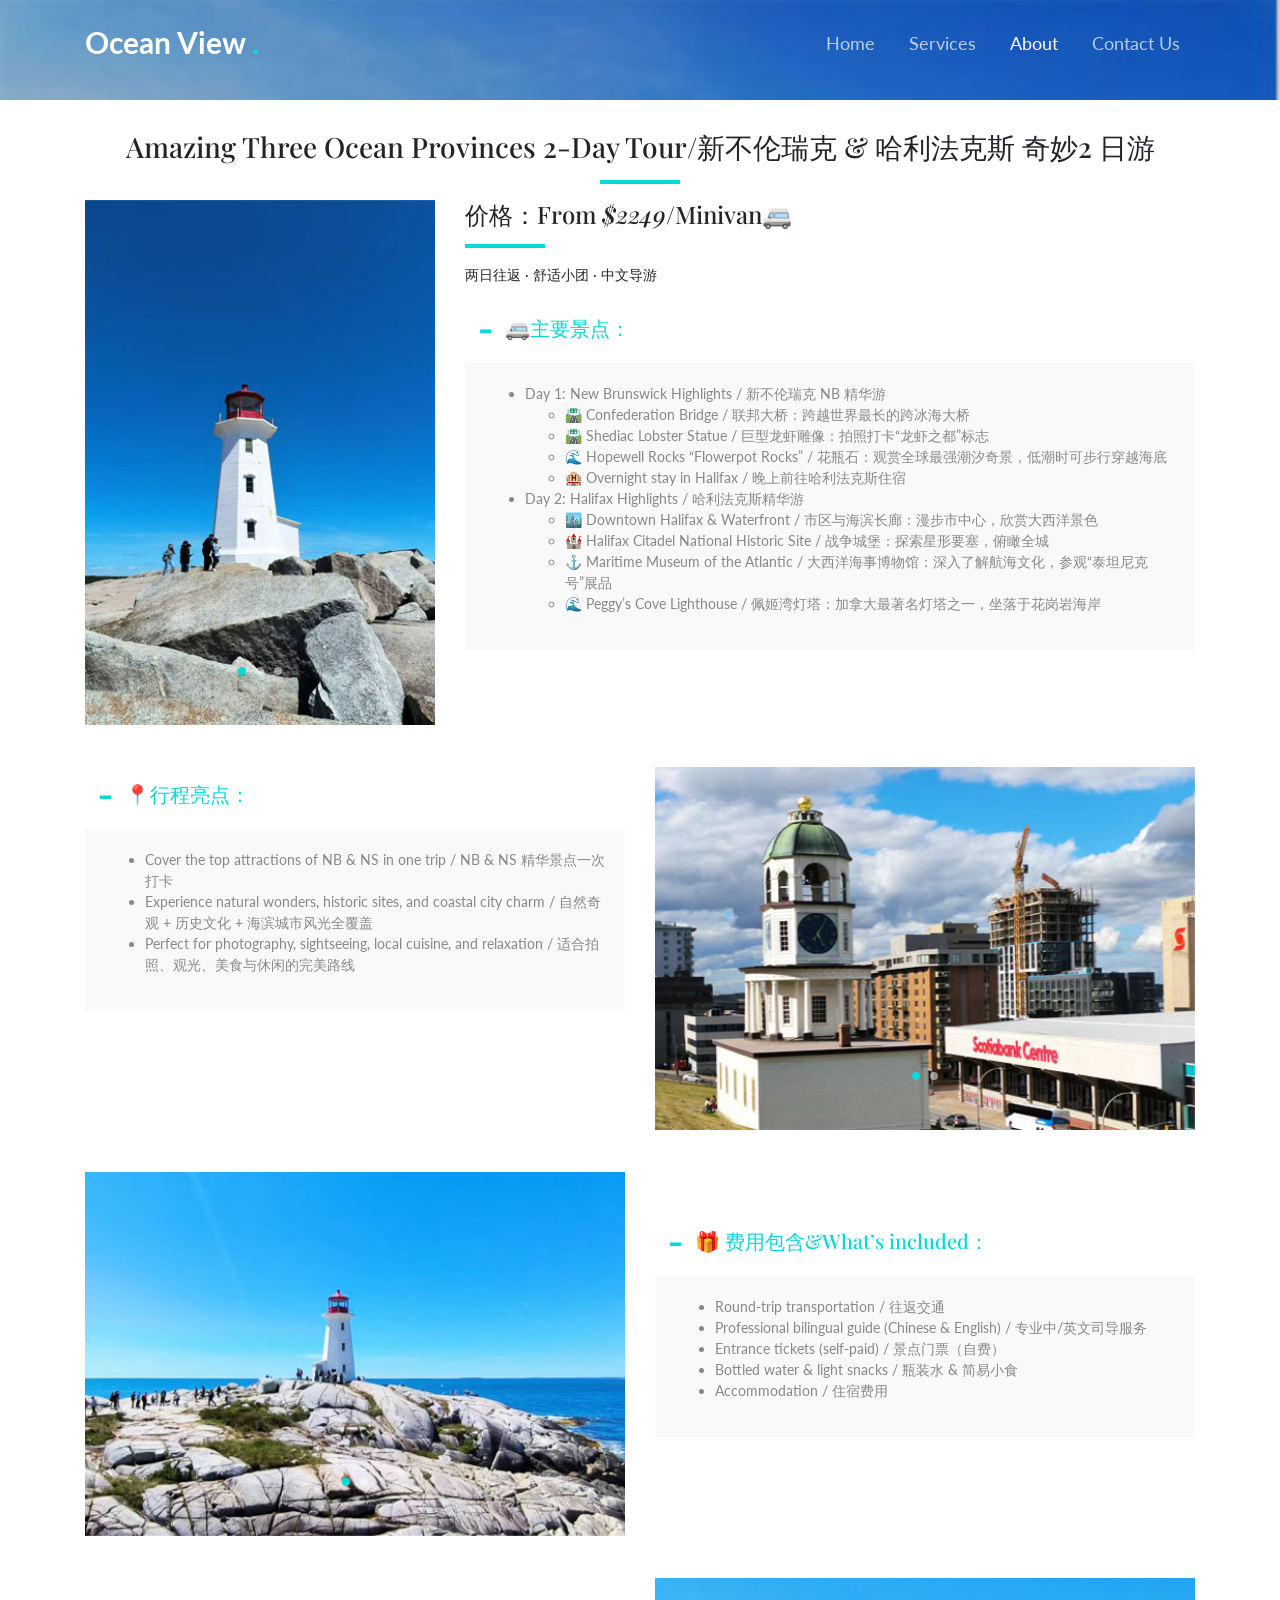
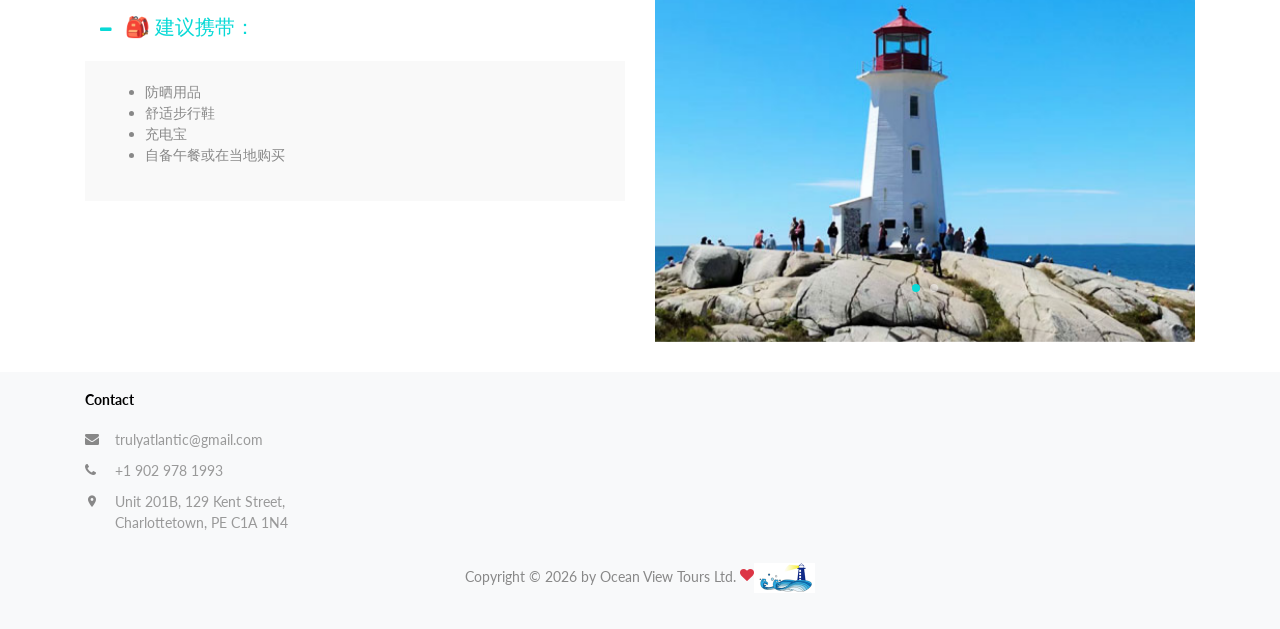
<file: new2025-4.html>
<!doctype html>
<html lang="en">

<head>
  <meta charset="utf-8">
  <meta name="viewport" content="width=device-width, initial-scale=1, shrink-to-fit=no">

  <meta name="description" content="" />
  <meta name="keywords" content="" />

  <link
    href="https://fonts.googleapis.com/css2?family=Lato:wght@400;900&family=Playfair+Display:ital,wght@0,400;0,700;1,400;1,700&display=swap"
    rel="stylesheet">

  <link rel="stylesheet" href="css/bootstrap.min.css">
  <link rel="stylesheet" href="css/owl.carousel.min.css">
  <link rel="stylesheet" href="css/owl.theme.default.min.css">
  <link rel="stylesheet" href="css/jquery.fancybox.min.css">
  <link rel="stylesheet" href="fonts/icomoon/style.css">
  <link rel="stylesheet" href="fonts/flaticon/font/flaticon.css">
  <link rel="stylesheet" href="css/daterangepicker.css">
  <link rel="stylesheet" href="css/aos.css">
  <link rel="stylesheet" href="css/style.css">

  <title>Travel To PEI by OceanView</title>
</head>

<body>

  <div class="lines-wrap">
    <div class="lines-inner">
      <div class="lines"></div>
    </div>
  </div>
  <!-- END lines -->

  <div class="site-mobile-menu site-navbar-target">
    <div class="site-mobile-menu-header">
      <div class="site-mobile-menu-close">
        <span class="icofont-close js-menu-toggle"></span>
      </div>
    </div>
    <div class="site-mobile-menu-body"></div>
  </div>

  <nav class="site-nav">
    <div class="container">
      <div class="site-navigation">
        <a href="index" class="logo m-0">Ocean View <span class="text-primary">.</span></a>

        <ul class="js-clone-nav d-none d-lg-inline-block text-left site-menu float-right">
          <li><a href="index">Home</a></li>

          <li><a href="services">Services</a></li>
          <li class="active"><a href="about">About</a></li>
          <li><a href="contact">Contact Us</a></li>
        </ul>

        <a href="contact" class="burger ml-auto float-right site-menu-toggle js-menu-toggle d-inline-block d-lg-none light"
          data-toggle="collapse" data-target="#main-navbar">
          <span></span>
        </a>

      </div>
    </div>
  </nav>


  <div class="hero1">

    
    <div class="slides overlay">
      <img src="images/top1.jpg" class="active" alt="Image">
    </div>
  </div>

  <div class="untree_co-section">
    <div class="container">
      <div class="row justify-content-center">
          <div class="col-lg-12 text-center">
            <h3 class="section-title text-center mb-3">Amazing Three Ocean Provinces 2-Day Tour/新不伦瑞克 & 哈利法克斯 奇妙2 日游</h3>
          </div>
      </div>
      <div class="row">
        <div class="col-lg-4">
          <div class="owl-single dots-absolute owl-carousel">
            <img src="images/2025-4-1.jpg" alt="Travel To PEI by OceanView" class="img-fluid">
            <img src="images/2025-5-6.jpg" alt="Travel To PEI by OceanView" class="img-fluid">
            <img src="images/2025-4-6.jpg" alt="Travel To PEI by OceanView" class="img-fluid">
          </div>
        </div>
        <div class="col-md-8">
          <h4 class="section-title mb-3">价格：From <dfn>$</dfn><em>2249</em>/Minivan🚐</h4>
          <p>两日往返 · 舒适小团 · 中文导游</p>
          <div class="custom-accordion" id="accordion_1">
            <div class="accordion-item">
              <h2 class="mb-0">
                <button class="btn btn-link" type="button" data-toggle="collapse" data-target="#collapseOne"
                  aria-expanded="true" aria-controls="collapseOne"><h5>🚐主要景点：</h5></button>
              </h2>

              <div id="collapseOne" class="collapse show" aria-labelledby="headingOne" data-parent="#accordion_1">
                <div class="accordion-body">
                  <ul>
                      <li>Day 1: New Brunswick Highlights / 新不伦瑞克 NB 精华游</li>
                          <ul>
                            <li>🛣️ Confederation Bridge / 联邦大桥：跨越世界最长的跨冰海大桥</li>
                            <li>🛣️ Shediac Lobster Statue / 巨型龙虾雕像：拍照打卡“龙虾之都”标志</li>
                            <li>🌊 Hopewell Rocks “Flowerpot Rocks” / 花瓶石：观赏全球最强潮汐奇景，低潮时可步行穿越海底</li>
                            <li>🏨 Overnight stay in Halifax / 晚上前往哈利法克斯住宿</li>
                           
                          </ul>
                      <li>Day 2: Halifax Highlights / 哈利法克斯精华游</li>
                          <ul>
                            <li>🏙️ Downtown Halifax & Waterfront / 市区与海滨长廊：漫步市中心，欣赏大西洋景色</li>
                            <li>🏰 Halifax Citadel National Historic Site / 战争城堡：探索星形要塞，俯瞰全城</li>
                            <li>⚓ Maritime Museum of the Atlantic / 大西洋海事博物馆：深入了解航海文化，参观“泰坦尼克号”展品</li>
                            <li>🌊 Peggy’s Cove Lighthouse / 佩姬湾灯塔：加拿大最著名灯塔之一，坐落于花岗岩海岸</li>
                            
                          </ul>
                  </ul>
                  
                </div>
              </div>
            </div> <!-- .accordion-item -->

          </div>
        </div>
        
      </div>
      <br><br>
      <div class="row">
        <div class="col-lg-6">
          <div class="custom-accordion" id="accordion_1">
            <div class="accordion-item">
              <h2 class="mb-0">
                <button class="btn btn-link" type="button" data-toggle="collapse" data-target="#collapseOne"
                  aria-expanded="true" aria-controls="collapseOne"><h5>📍行程亮点：</h5></button>
              </h2>

              <div id="collapseOne" class="collapse show" aria-labelledby="headingOne" data-parent="#accordion_1">
                <div class="accordion-body">
                  <ul>
                      <li>Cover the top attractions of NB & NS in one trip / NB & NS 精华景点一次打卡</li>
                      <li>Experience natural wonders, historic sites, and coastal city charm / 自然奇观 + 历史文化 + 海滨城市风光全覆盖</li>
                      <li>Perfect for photography, sightseeing, local cuisine, and relaxation / 适合拍照、观光、美食与休闲的完美路线</li>
                     
                  </ul>
                  
                </div>
              </div>
            </div> <!-- .accordion-item -->

          </div>
        </div>
        <div class="col-lg-6">
          <div class="owl-single dots-absolute owl-carousel">
            
            <img src="images/2025-4-3.jpg" alt="Travel To PEI by OceanView" class="img-fluid">
            <img src="images/2025-4-5.jpg" alt="Travel To PEI by OceanView" class="img-fluid">
            
          </div>
        </div>
      </div>
      <br><br>
      <div class="row">
        <div class="col-lg-6">
          <div class="owl-single dots-absolute owl-carousel">
            <img src="images/2025-4-7.jpg" alt="Travel To PEI by OceanView" class="img-fluid">
            <img src="images/2025-4-4.jpg" alt="Travel To PEI by OceanView" class="img-fluid">
            
          </div>
        </div>
        <div class="col-lg-6">
          <br><br>
          <div class="custom-accordion" id="accordion_1">
            <div class="accordion-item">
              
              <h2 class="mb-0">
                
                <button class="btn btn-link" type="button" data-toggle="collapse" data-target="#collapseOne"
                  aria-expanded="true" aria-controls="collapseOne"><h5>🎁 费用包含&What’s included：</h5></button>
              </h2>

              <div id="collapseOne" class="collapse show" aria-labelledby="headingOne" data-parent="#accordion_1">
                <div class="accordion-body">
                  <ul>
                      <li>Round-trip transportation / 往返交通</li>
                      <li>Professional bilingual guide (Chinese & English) / 专业中/英文司导服务</li>
                      <li>Entrance tickets (self-paid) / 景点门票（自费）</li>
                      <li>Bottled water & light snacks / 瓶装水 & 简易小食</li>
                      <li>Accommodation / 住宿费用</li>
                    
                  </ul>
                  
                </div>
              </div>
            </div> <!-- .accordion-item -->

          </div>
        </div>
        
      </div>
<br><br>
      <div class="row">
        
        <div class="col-lg-6">
          <br>
          

          <div class="custom-accordion" id="accordion_1">
            <div class="accordion-item">
              
              <h2 class="mb-0">
                
                <button class="btn btn-link" type="button" data-toggle="collapse" data-target="#collapseOne"
                  aria-expanded="true" aria-controls="collapseOne"><h5>🎒 建议携带：</h5></button>
              </h2>

              <div id="collapseOne" class="collapse show" aria-labelledby="headingOne" data-parent="#accordion_1">
                <div class="accordion-body">
                   <ul>
                      <li>防晒用品</li>
                      <li>舒适步行鞋</li>
                      <li>充电宝</li>
                      <li>自备午餐或在当地购买</li>
                  </ul>
                </div>
              </div>
            </div> <!-- .accordion-item -->

          </div>



        </div>

        <div class="col-lg-6">
          <div class="owl-single dots-absolute owl-carousel">
            <img src="images/2025-4-2.jpg" alt="Travel To PEI by OceanView" class="img-fluid">
            <img src="images/2025-4-8.jpg" alt="Travel To PEI by OceanView" class="img-fluid">
          </div>
        </div>
        
      </div>

    </div>
  </div>



  <div class="site-footer">
    <div class="inner first">
      <div class="container">
        <div class="row">

          <div class="col-md-6 col-lg-3">
            <div class="widget">
              <h3 class="heading">Contact</h3>
              <ul class="list-unstyled quick-info links">
                <li class="email"><a href="#">trulyatlantic@gmail.com</a></li>
                <li class="phone"><a href="#">+1 902 978 1993</a></li>
                <li class="address"><a href="#">Unit 201B, 129 Kent Street, Charlottetown, PE C1A 1N4</a></li>
              </ul>
            </div>
          </div>
        </div>



        <div class="inner dark">
          <div class="container">
            <div class="">
              <div class="text-md-center">
                <p>
                  Copyright &copy;
                  <script>document.write(new Date().getFullYear());</script> by Ocean View Tours Ltd.
                  <i class="icon-heart text-danger" aria-hidden="true"></i><img src="images/logo-1.gif" alt="Image"
                    height="30px" /> </a>
                </p>

              </div>
            </div>
          </div>
        </div>

        <div id="overlayer"></div>
        <div class="loader">
          <div class="spinner-border" role="status">
            <span class="sr-only">Loading...</span>
          </div>
        </div>

        <script src="js/jquery-3.4.1.min.js"></script>
        <script src="js/popper.min.js"></script>
        <script src="js/bootstrap.min.js"></script>
        <script src="js/owl.carousel.min.js"></script>
        <script src="js/jquery.animateNumber.min.js"></script>
        <script src="js/jquery.waypoints.min.js"></script>
        <script src="js/jquery.fancybox.min.js"></script>
        <script src="js/aos.js"></script>
        <script src="js/moment.min.js"></script>
        <script src="js/daterangepicker.js"></script>

        <script src="js/custom.js"></script>

</body>

</html>
</file>
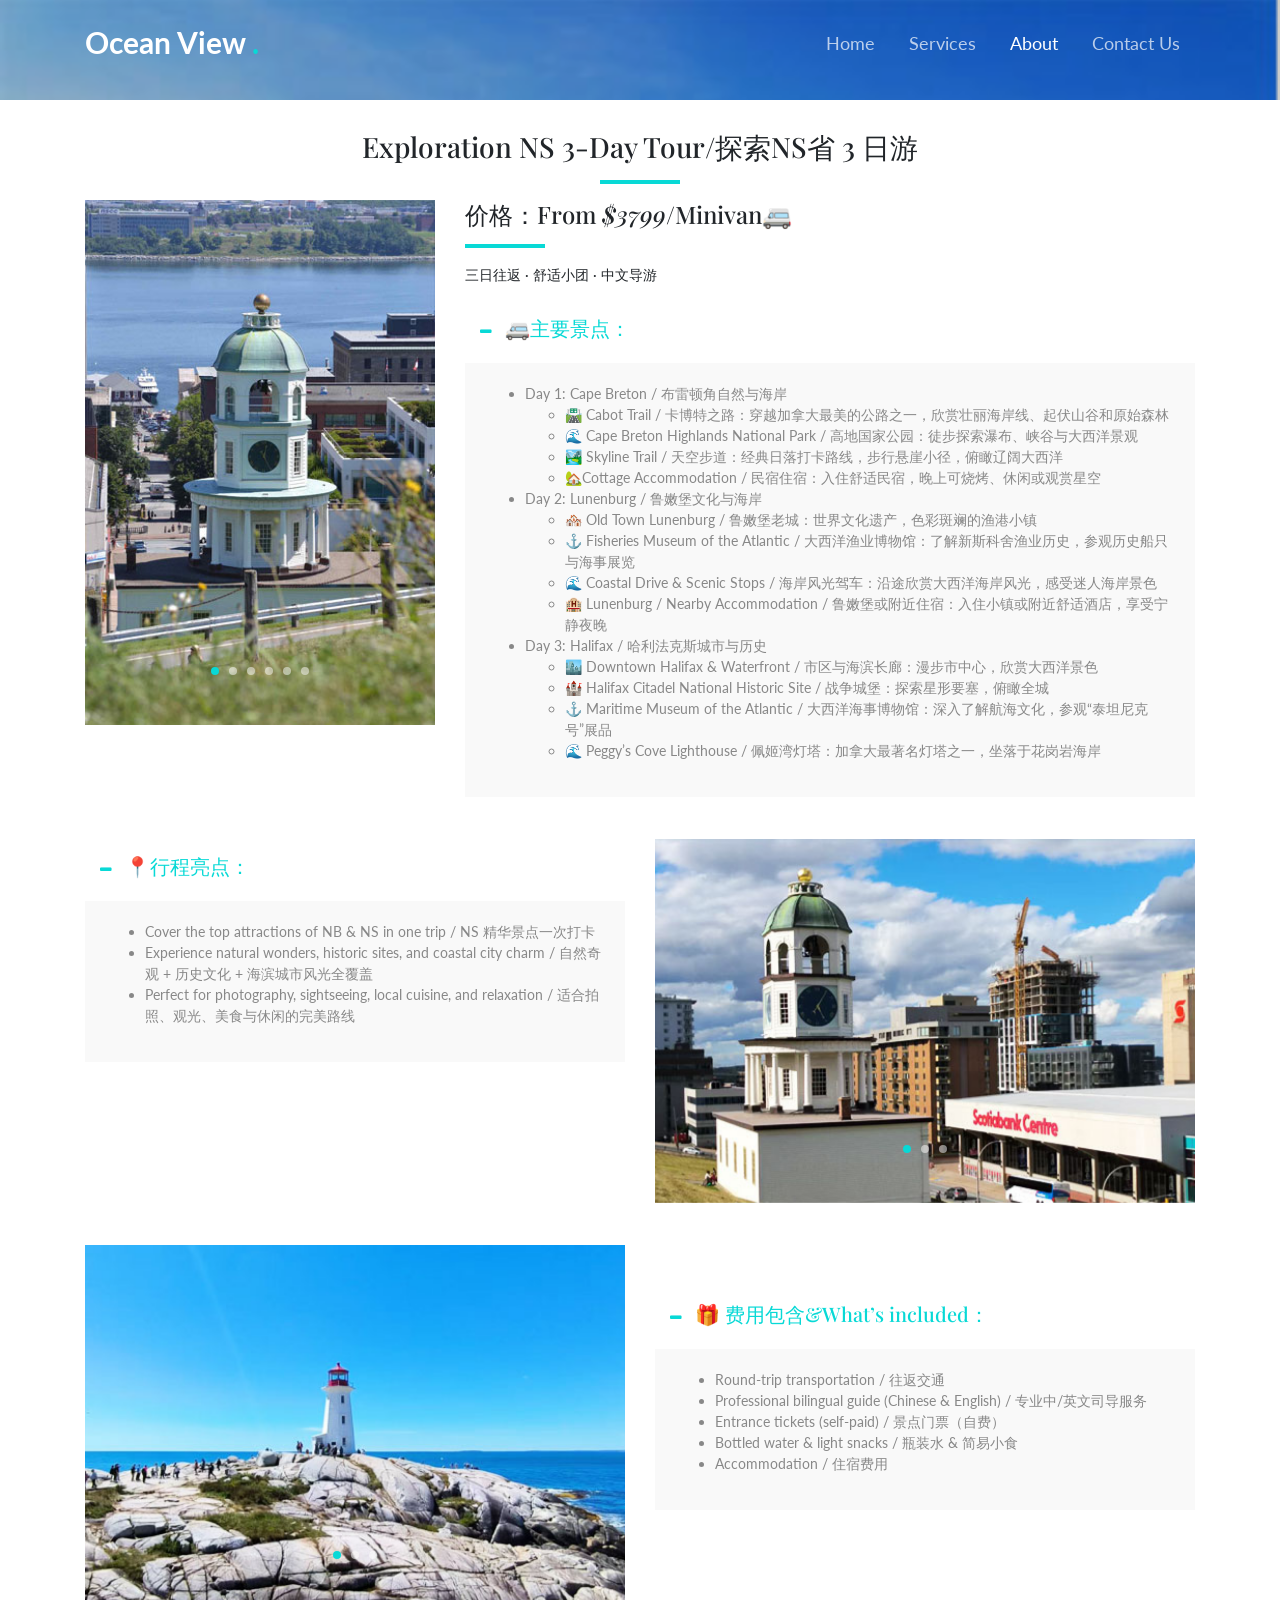
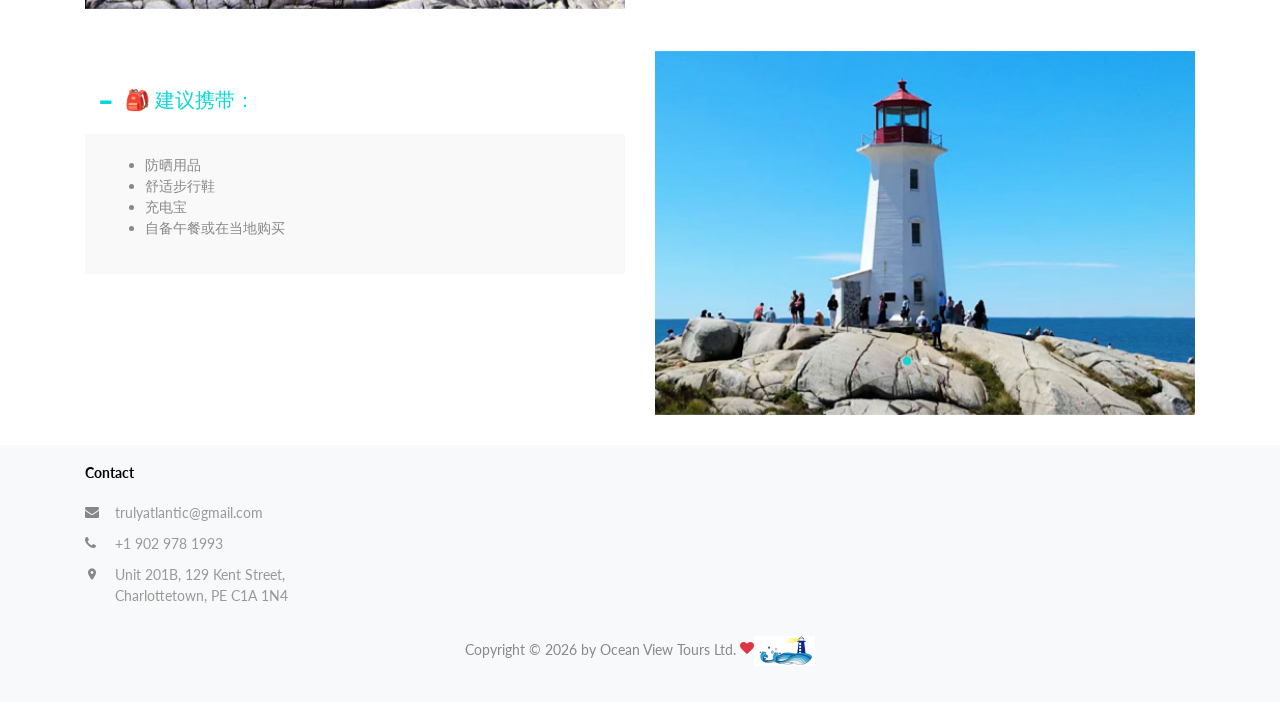
<file: new2025-5.html>
<!doctype html>
<html lang="en">

<head>
  <meta charset="utf-8">
  <meta name="viewport" content="width=device-width, initial-scale=1, shrink-to-fit=no">

  <meta name="description" content="" />
  <meta name="keywords" content="" />

  <link
    href="https://fonts.googleapis.com/css2?family=Lato:wght@400;900&family=Playfair+Display:ital,wght@0,400;0,700;1,400;1,700&display=swap"
    rel="stylesheet">

  <link rel="stylesheet" href="css/bootstrap.min.css">
  <link rel="stylesheet" href="css/owl.carousel.min.css">
  <link rel="stylesheet" href="css/owl.theme.default.min.css">
  <link rel="stylesheet" href="css/jquery.fancybox.min.css">
  <link rel="stylesheet" href="fonts/icomoon/style.css">
  <link rel="stylesheet" href="fonts/flaticon/font/flaticon.css">
  <link rel="stylesheet" href="css/daterangepicker.css">
  <link rel="stylesheet" href="css/aos.css">
  <link rel="stylesheet" href="css/style.css">

  <title>Travel To PEI by OceanView</title>
</head>

<body>

  <div class="lines-wrap">
    <div class="lines-inner">
      <div class="lines"></div>
    </div>
  </div>
  <!-- END lines -->

  <div class="site-mobile-menu site-navbar-target">
    <div class="site-mobile-menu-header">
      <div class="site-mobile-menu-close">
        <span class="icofont-close js-menu-toggle"></span>
      </div>
    </div>
    <div class="site-mobile-menu-body"></div>
  </div>

  <nav class="site-nav">
    <div class="container">
      <div class="site-navigation">
        <a href="index" class="logo m-0">Ocean View <span class="text-primary">.</span></a>

        <ul class="js-clone-nav d-none d-lg-inline-block text-left site-menu float-right">
          <li><a href="index">Home</a></li>

          <li><a href="services">Services</a></li>
          <li class="active"><a href="about">About</a></li>
          <li><a href="contact">Contact Us</a></li>
        </ul>

        <a href="contact" class="burger ml-auto float-right site-menu-toggle js-menu-toggle d-inline-block d-lg-none light"
          data-toggle="collapse" data-target="#main-navbar">
          <span></span>
        </a>

      </div>
    </div>
  </nav>


  <div class="hero1">

    
    <div class="slides overlay">
      <img src="images/top1.jpg" class="active" alt="Image">
    </div>
  </div>

  <div class="untree_co-section">
    <div class="container">
      <div class="row justify-content-center">
          <div class="col-lg-12 text-center">
            <h3 class="section-title text-center mb-3">Exploration NS 3-Day Tour/探索NS省 3 日游</h3>
          </div>
      </div>
      <div class="row">
        <div class="col-lg-4">
          <div class="owl-single dots-absolute owl-carousel">
            <img src="images/2025-5-4.jpg" alt="Travel To PEI by OceanView" class="img-fluid">
            <img src="images/2025-5-6.jpg" alt="Travel To PEI by OceanView" class="img-fluid">
            <img src="images/2025-5-7.jpg" alt="Travel To PEI by OceanView" class="img-fluid">
            <img src="images/2025-5-5.jpg" alt="Travel To PEI by OceanView" class="img-fluid">
            <img src="images/2025-5-3.jpg" alt="Travel To PEI by OceanView" class="img-fluid">
            <img src="images/2025-5-8.jpg" alt="Travel To PEI by OceanView" class="img-fluid">
          </div>
        </div>
        <div class="col-md-8">
          <h4 class="section-title mb-3">价格：From <dfn>$</dfn><em>3799</em>/Minivan🚐</h4>
          <p>三日往返 · 舒适小团 · 中文导游</p>
          <div class="custom-accordion" id="accordion_1">
            <div class="accordion-item">
              <h2 class="mb-0">
                <button class="btn btn-link" type="button" data-toggle="collapse" data-target="#collapseOne"
                  aria-expanded="true" aria-controls="collapseOne"><h5>🚐主要景点：</h5></button>
              </h2>

              <div id="collapseOne" class="collapse show" aria-labelledby="headingOne" data-parent="#accordion_1">
                <div class="accordion-body">
                  <ul>
                      <li>Day 1: Cape Breton / 布雷顿角自然与海岸</li>
                          <ul>
                            <li>🛣️ Cabot Trail / 卡博特之路：穿越加拿大最美的公路之一，欣赏壮丽海岸线、起伏山谷和原始森林</li>
                            <li>🌊 Cape Breton Highlands National Park / 高地国家公园：徒步探索瀑布、峡谷与大西洋景观</li>
                            <li>🏞️ Skyline Trail / 天空步道：经典日落打卡路线，步行悬崖小径，俯瞰辽阔大西洋</li>
                            <li>🏡Cottage Accommodation / 民宿住宿：入住舒适民宿，晚上可烧烤、休闲或观赏星空</li>
                           
                          </ul>
                      <li>Day 2: Lunenburg / 鲁嫩堡文化与海岸</li>
                          <ul>
                            <li>🏘️ Old Town Lunenburg / 鲁嫩堡老城：世界文化遗产，色彩斑斓的渔港小镇</li>
                            <li>⚓ Fisheries Museum of the Atlantic / 大西洋渔业博物馆：了解新斯科舍渔业历史，参观历史船只与海事展览</li>
                            <li>🌊 Coastal Drive & Scenic Stops / 海岸风光驾车：沿途欣赏大西洋海岸风光，感受迷人海岸景色</li>
                            <li>🏨 Lunenburg / Nearby Accommodation / 鲁嫩堡或附近住宿：入住小镇或附近舒适酒店，享受宁静夜晚</li>
                            
                          </ul>
                      <li>Day 3: Halifax / 哈利法克斯城市与历史</li>
                          <ul>
                            <li>🏙️ Downtown Halifax & Waterfront / 市区与海滨长廊：漫步市中心，欣赏大西洋景色</li>
                            <li>🏰 Halifax Citadel National Historic Site / 战争城堡：探索星形要塞，俯瞰全城</li>
                            <li>⚓ Maritime Museum of the Atlantic / 大西洋海事博物馆：深入了解航海文化，参观“泰坦尼克号”展品</li>
                            <li>🌊 Peggy’s Cove Lighthouse / 佩姬湾灯塔：加拿大最著名灯塔之一，坐落于花岗岩海岸</li>
                            
                          </ul>
                  </ul>
                  
                </div>
              </div>
            </div> <!-- .accordion-item -->

          </div>
        </div>
        
      </div>
      <br><br>
      <div class="row">
        <div class="col-lg-6">
          <div class="custom-accordion" id="accordion_1">
            <div class="accordion-item">
              <h2 class="mb-0">
                <button class="btn btn-link" type="button" data-toggle="collapse" data-target="#collapseOne"
                  aria-expanded="true" aria-controls="collapseOne"><h5>📍行程亮点：</h5></button>
              </h2>

              <div id="collapseOne" class="collapse show" aria-labelledby="headingOne" data-parent="#accordion_1">
                <div class="accordion-body">
                  <ul>
                      <li>Cover the top attractions of NB & NS in one trip / NS 精华景点一次打卡</li>
                      <li>Experience natural wonders, historic sites, and coastal city charm / 自然奇观 + 历史文化 + 海滨城市风光全覆盖</li>
                      <li>Perfect for photography, sightseeing, local cuisine, and relaxation / 适合拍照、观光、美食与休闲的完美路线</li>
                     
                  </ul>
                  
                </div>
              </div>
            </div> <!-- .accordion-item -->

          </div>
        </div>
        <div class="col-lg-6">
          <div class="owl-single dots-absolute owl-carousel">
            
            <img src="images/2025-4-3.jpg" alt="Travel To PEI by OceanView" class="img-fluid">
            <img src="images/2025-4-5.jpg" alt="Travel To PEI by OceanView" class="img-fluid">
            <img src="images/2025-5-1.jpg" alt="Travel To PEI by OceanView" class="img-fluid">
            
          </div>
        </div>
      </div>
      <br><br>
      <div class="row">
        <div class="col-lg-6">
          <div class="owl-single dots-absolute owl-carousel">
            <img src="images/2025-4-7.jpg" alt="Travel To PEI by OceanView" class="img-fluid">
            <img src="images/2025-4-4.jpg" alt="Travel To PEI by OceanView" class="img-fluid">
            <img src="images/2025-5-9.jpg" alt="Travel To PEI by OceanView" class="img-fluid">
          </div>
        </div>
        <div class="col-lg-6">
          <br><br>
          <div class="custom-accordion" id="accordion_1">
            <div class="accordion-item">
              
              <h2 class="mb-0">
                
                <button class="btn btn-link" type="button" data-toggle="collapse" data-target="#collapseOne"
                  aria-expanded="true" aria-controls="collapseOne"><h5>🎁 费用包含&What’s included：</h5></button>
              </h2>

              <div id="collapseOne" class="collapse show" aria-labelledby="headingOne" data-parent="#accordion_1">
                <div class="accordion-body">
                  <ul>
                      <li>Round-trip transportation / 往返交通</li>
                      <li>Professional bilingual guide (Chinese & English) / 专业中/英文司导服务</li>
                      <li>Entrance tickets (self-paid) / 景点门票（自费）</li>
                      <li>Bottled water & light snacks / 瓶装水 & 简易小食</li>
                      <li>Accommodation / 住宿费用</li>
                    
                  </ul>
                  
                </div>
              </div>
            </div> <!-- .accordion-item -->

          </div>
        </div>
        
      </div>
<br><br>
      <div class="row">
        
        <div class="col-lg-6">
          <br>
          

          <div class="custom-accordion" id="accordion_1">
            <div class="accordion-item">
              
              <h2 class="mb-0">
                
                <button class="btn btn-link" type="button" data-toggle="collapse" data-target="#collapseOne"
                  aria-expanded="true" aria-controls="collapseOne"><h5>🎒 建议携带：</h5></button>
              </h2>

              <div id="collapseOne" class="collapse show" aria-labelledby="headingOne" data-parent="#accordion_1">
                <div class="accordion-body">
                  <ul>
                      <li>防晒用品</li>
                      <li>舒适步行鞋</li>
                      <li>充电宝</li>
                      <li>自备午餐或在当地购买</li>
                  </ul>
                </div>
              </div>
            </div> <!-- .accordion-item -->

          </div>



        </div>

        <div class="col-lg-6">
          <div class="owl-single dots-absolute owl-carousel">
            <img src="images/2025-4-2.jpg" alt="Travel To PEI by OceanView" class="img-fluid">
            <img src="images/2025-4-8.jpg" alt="Travel To PEI by OceanView" class="img-fluid">
            <img src="images/2025-5-10.jpg" alt="Travel To PEI by OceanView" class="img-fluid">
          </div>
        </div>
        
      </div>

    </div>
  </div>



  <div class="site-footer">
    <div class="inner first">
      <div class="container">
        <div class="row">

          <div class="col-md-6 col-lg-3">
            <div class="widget">
              <h3 class="heading">Contact</h3>
              <ul class="list-unstyled quick-info links">
                <li class="email"><a href="#">trulyatlantic@gmail.com</a></li>
                <li class="phone"><a href="#">+1 902 978 1993</a></li>
                <li class="address"><a href="#">Unit 201B, 129 Kent Street, Charlottetown, PE C1A 1N4</a></li>
              </ul>
            </div>
          </div>
        </div>



        <div class="inner dark">
          <div class="container">
            <div class="">
              <div class="text-md-center">
                <p>
                  Copyright &copy;
                  <script>document.write(new Date().getFullYear());</script> by Ocean View Tours Ltd.
                  <i class="icon-heart text-danger" aria-hidden="true"></i><img src="images/logo-1.gif" alt="Image"
                    height="30px" /> </a>
                </p>

              </div>
            </div>
          </div>
        </div>

        <div id="overlayer"></div>
        <div class="loader">
          <div class="spinner-border" role="status">
            <span class="sr-only">Loading...</span>
          </div>
        </div>

        <script src="js/jquery-3.4.1.min.js"></script>
        <script src="js/popper.min.js"></script>
        <script src="js/bootstrap.min.js"></script>
        <script src="js/owl.carousel.min.js"></script>
        <script src="js/jquery.animateNumber.min.js"></script>
        <script src="js/jquery.waypoints.min.js"></script>
        <script src="js/jquery.fancybox.min.js"></script>
        <script src="js/aos.js"></script>
        <script src="js/moment.min.js"></script>
        <script src="js/daterangepicker.js"></script>

        <script src="js/custom.js"></script>

</body>

</html>
</file>
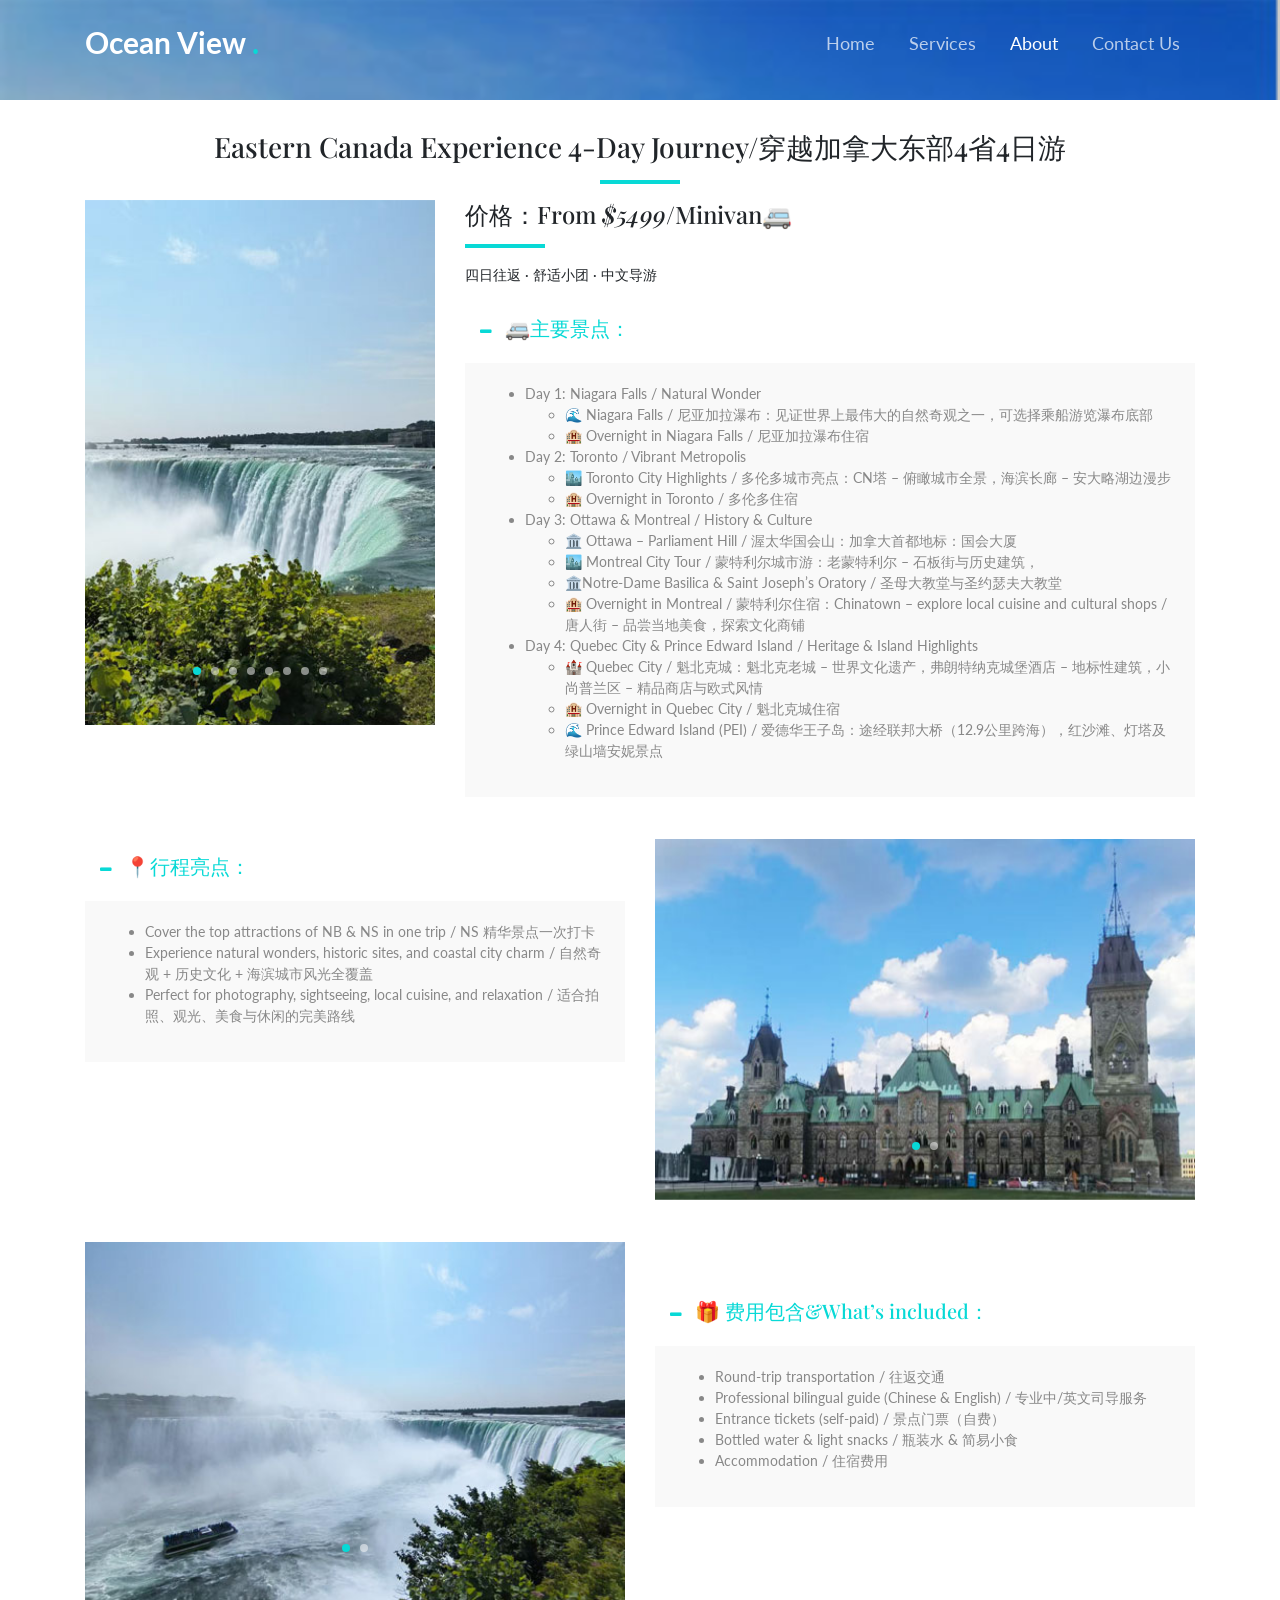
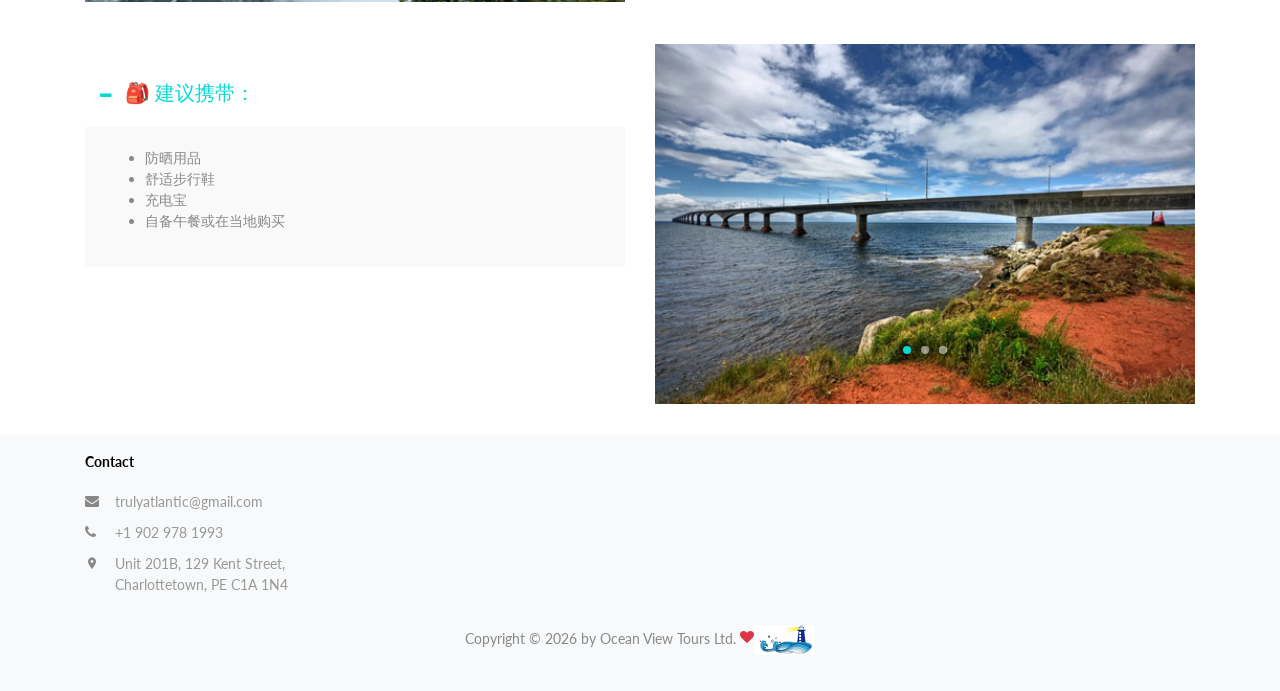
<file: new2025-6.html>
<!doctype html>
<html lang="en">

<head>
  <meta charset="utf-8">
  <meta name="viewport" content="width=device-width, initial-scale=1, shrink-to-fit=no">

  <meta name="description" content="" />
  <meta name="keywords" content="" />

  <link
    href="https://fonts.googleapis.com/css2?family=Lato:wght@400;900&family=Playfair+Display:ital,wght@0,400;0,700;1,400;1,700&display=swap"
    rel="stylesheet">

  <link rel="stylesheet" href="css/bootstrap.min.css">
  <link rel="stylesheet" href="css/owl.carousel.min.css">
  <link rel="stylesheet" href="css/owl.theme.default.min.css">
  <link rel="stylesheet" href="css/jquery.fancybox.min.css">
  <link rel="stylesheet" href="fonts/icomoon/style.css">
  <link rel="stylesheet" href="fonts/flaticon/font/flaticon.css">
  <link rel="stylesheet" href="css/daterangepicker.css">
  <link rel="stylesheet" href="css/aos.css">
  <link rel="stylesheet" href="css/style.css">

  <title>Travel To PEI by OceanView</title>
</head>

<body>

  <div class="lines-wrap">
    <div class="lines-inner">
      <div class="lines"></div>
    </div>
  </div>
  <!-- END lines -->

  <div class="site-mobile-menu site-navbar-target">
    <div class="site-mobile-menu-header">
      <div class="site-mobile-menu-close">
        <span class="icofont-close js-menu-toggle"></span>
      </div>
    </div>
    <div class="site-mobile-menu-body"></div>
  </div>

  <nav class="site-nav">
    <div class="container">
      <div class="site-navigation">
        <a href="index" class="logo m-0">Ocean View <span class="text-primary">.</span></a>

        <ul class="js-clone-nav d-none d-lg-inline-block text-left site-menu float-right">
          <li><a href="index">Home</a></li>

          <li><a href="services">Services</a></li>
          <li class="active"><a href="about">About</a></li>
          <li><a href="contact">Contact Us</a></li>
        </ul>

        <a href="contact" class="burger ml-auto float-right site-menu-toggle js-menu-toggle d-inline-block d-lg-none light"
          data-toggle="collapse" data-target="#main-navbar">
          <span></span>
        </a>

      </div>
    </div>
  </nav>


  <div class="hero1">

    
    <div class="slides overlay">
      <img src="images/top1.jpg" class="active" alt="Image">
    </div>
  </div>

  <div class="untree_co-section">
    <div class="container">
      <div class="row justify-content-center">
          <div class="col-lg-12 text-center">
            <h3 class="section-title text-center mb-3">Eastern Canada Experience 4-Day Journey/穿越加拿大东部4省4日游</h3>
          </div>
      </div>
      <div class="row">
        <div class="col-lg-4">
          <div class="owl-single dots-absolute owl-carousel">
            <img src="images/2025-6-17.jpg" alt="Travel To PEI by OceanView" class="img-fluid">
            <img src="images/2025-6-4.jpg" alt="Travel To PEI by OceanView" class="img-fluid">
            <img src="images/2025-6-2.jpg" alt="Travel To PEI by OceanView" class="img-fluid">
            <img src="images/2025-6-10.jpg" alt="Travel To PEI by OceanView" class="img-fluid">
            <img src="images/2025-6-16.jpg" alt="Travel To PEI by OceanView" class="img-fluid">
            <img src="images/2025-6-8.jpg" alt="Travel To PEI by OceanView" class="img-fluid">
            <img src="images/2025-5-4.jpg" alt="Travel To PEI by OceanView" class="img-fluid">
            <img src="images/2025-2-10.jpg" alt="Travel To PEI by OceanView" class="img-fluid">
          </div>
        </div>
        <div class="col-md-8">
          <h4 class="section-title mb-3">价格：From <dfn>$</dfn><em>5499</em>/Minivan🚐</h4>
          <p>四日往返 · 舒适小团 · 中文导游</p>
          <div class="custom-accordion" id="accordion_1">
            <div class="accordion-item">
              <h2 class="mb-0">
                <button class="btn btn-link" type="button" data-toggle="collapse" data-target="#collapseOne"
                  aria-expanded="true" aria-controls="collapseOne"><h5>🚐主要景点：</h5></button>
              </h2>

              <div id="collapseOne" class="collapse show" aria-labelledby="headingOne" data-parent="#accordion_1">
                <div class="accordion-body">
                  <ul>
                      <li>Day 1: Niagara Falls / Natural Wonder</li>
                          <ul>
                            <li>🌊 Niagara Falls / 尼亚加拉瀑布：见证世界上最伟大的自然奇观之一，可选择乘船游览瀑布底部</li>
                            <li>🏨 Overnight in Niagara Falls / 尼亚加拉瀑布住宿</li>

                          </ul>
                      <li>Day 2: Toronto / Vibrant Metropolis</li>
                          <ul>
                            <li>🏙️ Toronto City Highlights / 多伦多城市亮点：CN塔 – 俯瞰城市全景，海滨长廊 – 安大略湖边漫步</li>
                            <li>🏨 Overnight in Toronto / 多伦多住宿</li>
                            
                          </ul>
                      <li>Day 3: Ottawa & Montreal / History & Culture</li>
                          <ul>
                            <li>🏛️ Ottawa – Parliament Hill / 渥太华国会山：加拿大首都地标：国会大厦</li>
                            <li>🏙️ Montreal City Tour / 蒙特利尔城市游：老蒙特利尔 – 石板街与历史建筑，</li>
                            <li>🏛️Notre-Dame Basilica & Saint Joseph’s Oratory / 圣母大教堂与圣约瑟夫大教堂</li>
                            <li>🏨 Overnight in Montreal / 蒙特利尔住宿：Chinatown – explore local cuisine and cultural shops / 唐人街 – 品尝当地美食，探索文化商铺</li>
            
                          </ul>
                      <li>Day 4: Quebec City & Prince Edward Island / Heritage & Island Highlights</li>
                          <ul>
                            <li>🏰 Quebec City / 魁北克城：魁北克老城 – 世界文化遗产，弗朗特纳克城堡酒店 – 地标性建筑，小尚普兰区 – 精品商店与欧式风情</li>
                            <li>🏨 Overnight in Quebec City / 魁北克城住宿</li>
                            <li>🌊 Prince Edward Island (PEI) / 爱德华王子岛：途经联邦大桥（12.9公里跨海），红沙滩、灯塔及绿山墙安妮景点</li>
                            
            
                          </ul>
                  </ul>
                  
                </div>
              </div>
            </div> <!-- .accordion-item -->

          </div>
        </div>
        
      </div>
      <br><br>
      <div class="row">
        <div class="col-lg-6">
          <div class="custom-accordion" id="accordion_1">
            <div class="accordion-item">
              <h2 class="mb-0">
                <button class="btn btn-link" type="button" data-toggle="collapse" data-target="#collapseOne"
                  aria-expanded="true" aria-controls="collapseOne"><h5>📍行程亮点：</h5></button>
              </h2>

              <div id="collapseOne" class="collapse show" aria-labelledby="headingOne" data-parent="#accordion_1">
                <div class="accordion-body">
                  <ul>
                      <li>Cover the top attractions of NB & NS in one trip / NS 精华景点一次打卡</li>
                      <li>Experience natural wonders, historic sites, and coastal city charm / 自然奇观 + 历史文化 + 海滨城市风光全覆盖</li>
                      <li>Perfect for photography, sightseeing, local cuisine, and relaxation / 适合拍照、观光、美食与休闲的完美路线</li>
                     
                  </ul>
                  
                </div>
              </div>
            </div> <!-- .accordion-item -->

          </div>
        </div>
        <div class="col-lg-6">
          <div class="owl-single dots-absolute owl-carousel">
            
            <img src="images/2025-6-3.jpg" alt="Travel To PEI by OceanView" class="img-fluid">
            <img src="images/2025-6-5.jpg" alt="Travel To PEI by OceanView" class="img-fluid">
          
            
          </div>
        </div>
      </div>
      <br><br>
      <div class="row">
        <div class="col-lg-6">
          <div class="owl-single dots-absolute owl-carousel">
            <img src="images/2025-6-1.jpg" alt="Travel To PEI by OceanView" class="img-fluid">
            
            <img src="images/2025-6-9.jpg" alt="Travel To PEI by OceanView" class="img-fluid">
          </div>
        </div>
        <div class="col-lg-6">
          <br><br>
          <div class="custom-accordion" id="accordion_1">
            <div class="accordion-item">
              
              <h2 class="mb-0">
                
                <button class="btn btn-link" type="button" data-toggle="collapse" data-target="#collapseOne"
                  aria-expanded="true" aria-controls="collapseOne"><h5>🎁 费用包含&What’s included：</h5></button>
              </h2>

              <div id="collapseOne" class="collapse show" aria-labelledby="headingOne" data-parent="#accordion_1">
                <div class="accordion-body">
                  <ul>
                      <li>Round-trip transportation / 往返交通</li>
                      <li>Professional bilingual guide (Chinese & English) / 专业中/英文司导服务</li>
                      <li>Entrance tickets (self-paid) / 景点门票（自费）</li>
                      <li>Bottled water & light snacks / 瓶装水 & 简易小食</li>
                      <li>Accommodation / 住宿费用</li>
                    
                  </ul>
                  
                </div>
              </div>
            </div> <!-- .accordion-item -->

          </div>
        </div>
        
      </div>
<br><br>
      <div class="row">
        
        <div class="col-lg-6">
          <br>
          

          <div class="custom-accordion" id="accordion_1">
            <div class="accordion-item">
              
              <h2 class="mb-0">
                
                <button class="btn btn-link" type="button" data-toggle="collapse" data-target="#collapseOne"
                  aria-expanded="true" aria-controls="collapseOne"><h5>🎒 建议携带：</h5></button>
              </h2>

              <div id="collapseOne" class="collapse show" aria-labelledby="headingOne" data-parent="#accordion_1">
                <div class="accordion-body">
                  <ul>
                      <li>防晒用品</li>
                      <li>舒适步行鞋</li>
                      <li>充电宝</li>
                      <li>自备午餐或在当地购买</li>
                  </ul>
                </div>
              </div>
            </div> <!-- .accordion-item -->

          </div>



        </div>

        <div class="col-lg-6">
          <div class="owl-single dots-absolute owl-carousel">
            <img src="images/2025-1-1.jpg" alt="Travel To PEI by OceanView" class="img-fluid">
            <img src="images/2025-2-7.jpg" alt="Travel To PEI by OceanView" class="img-fluid">
            <img src="images/2025-6-18.jpg" alt="Travel To PEI by OceanView" class="img-fluid">
          </div>
        </div>
        
      </div>

    </div>
  </div>



  <div class="site-footer">
    <div class="inner first">
      <div class="container">
        <div class="row">

          <div class="col-md-6 col-lg-3">
            <div class="widget">
              <h3 class="heading">Contact</h3>
              <ul class="list-unstyled quick-info links">
                <li class="email"><a href="#">trulyatlantic@gmail.com</a></li>
                <li class="phone"><a href="#">+1 902 978 1993</a></li>
                <li class="address"><a href="#">Unit 201B, 129 Kent Street, Charlottetown, PE C1A 1N4</a></li>
              </ul>
            </div>
          </div>
        </div>



        <div class="inner dark">
          <div class="container">
            <div class="">
              <div class="text-md-center">
                <p>
                  Copyright &copy;
                  <script>document.write(new Date().getFullYear());</script> by Ocean View Tours Ltd.
                  <i class="icon-heart text-danger" aria-hidden="true"></i><img src="images/logo-1.gif" alt="Image"
                    height="30px" /> </a>
                </p>

              </div>
            </div>
          </div>
        </div>

        <div id="overlayer"></div>
        <div class="loader">
          <div class="spinner-border" role="status">
            <span class="sr-only">Loading...</span>
          </div>
        </div>

        <script src="js/jquery-3.4.1.min.js"></script>
        <script src="js/popper.min.js"></script>
        <script src="js/bootstrap.min.js"></script>
        <script src="js/owl.carousel.min.js"></script>
        <script src="js/jquery.animateNumber.min.js"></script>
        <script src="js/jquery.waypoints.min.js"></script>
        <script src="js/jquery.fancybox.min.js"></script>
        <script src="js/aos.js"></script>
        <script src="js/moment.min.js"></script>
        <script src="js/daterangepicker.js"></script>

        <script src="js/custom.js"></script>

</body>

</html>
</file>
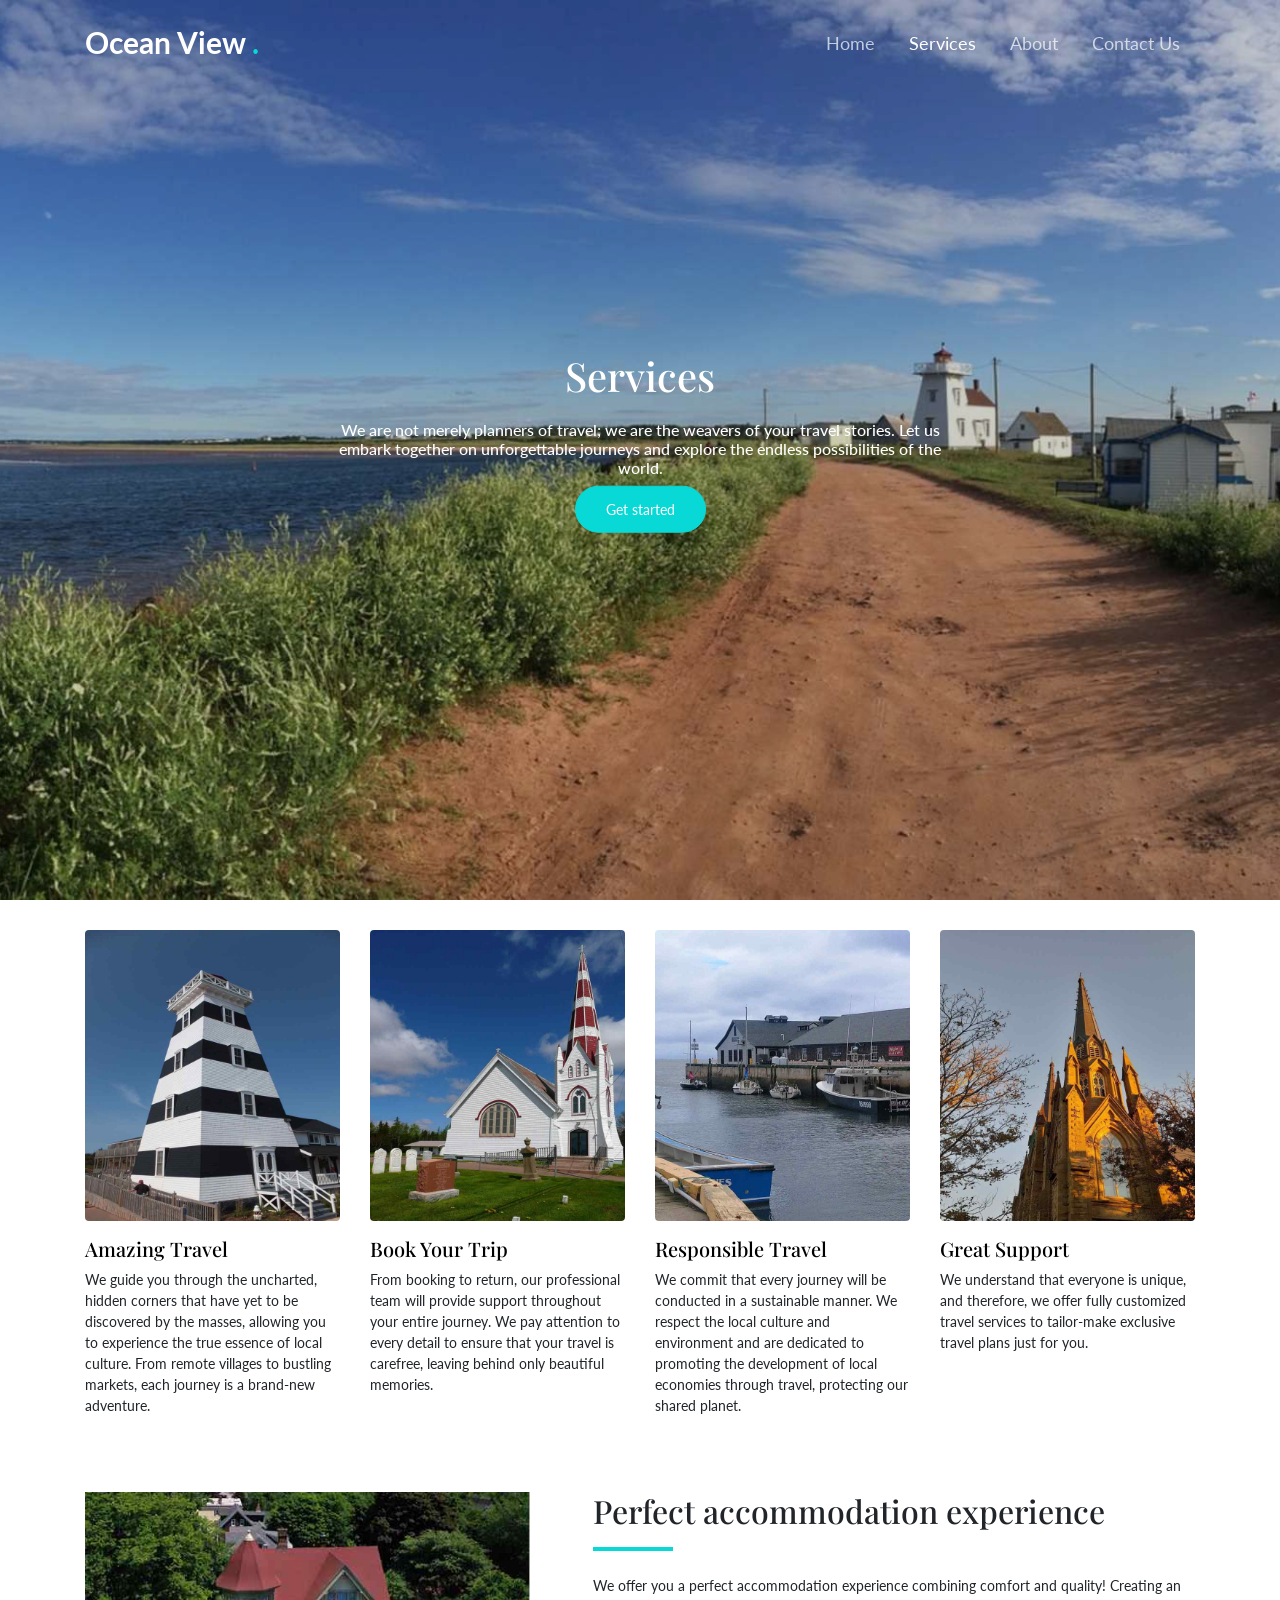
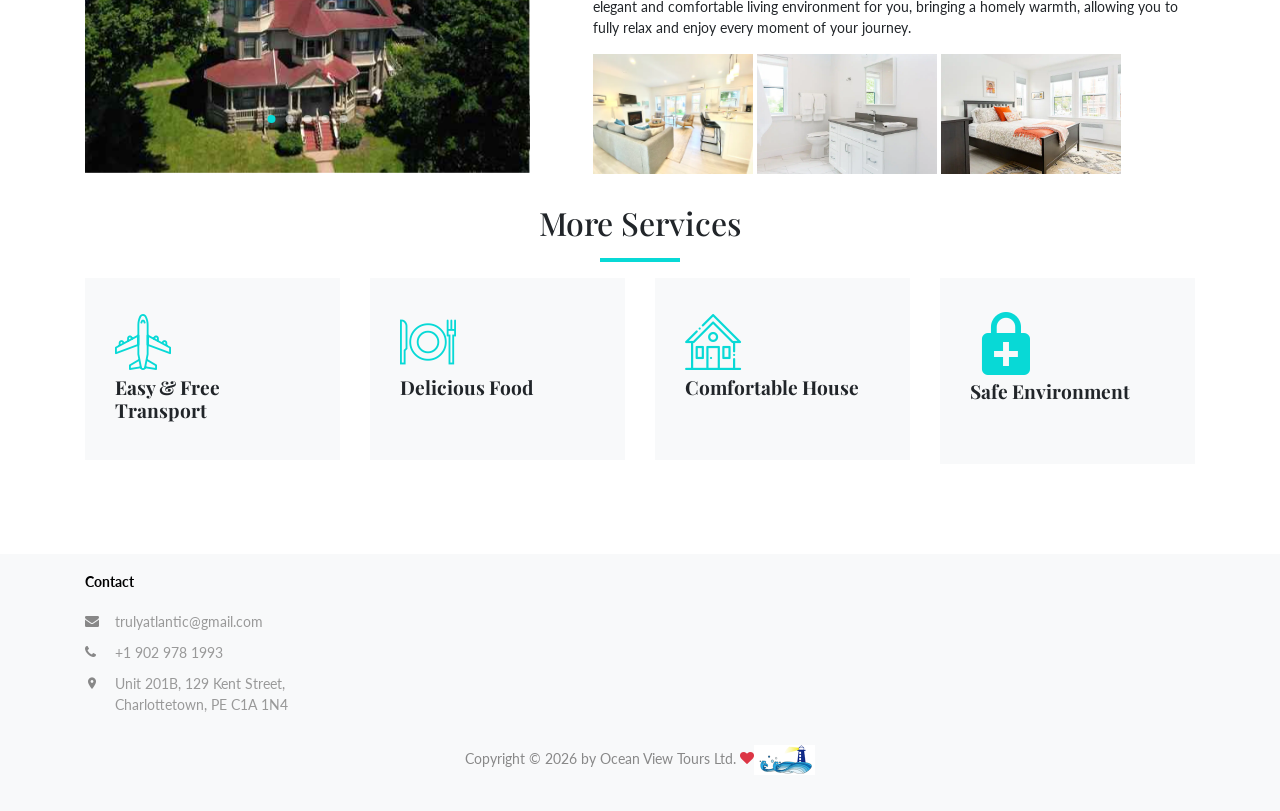
<file: services.html>
<!doctype html>
<html lang="en">

<head>
  <meta charset="utf-8">
  <meta name="viewport" content="width=device-width, initial-scale=1, shrink-to-fit=no">

  <meta name="description" content="" />
  <meta name="keywords" content="" />

  <link
    href="https://fonts.googleapis.com/css2?family=Lato:wght@400;900&family=Playfair+Display:ital,wght@0,400;0,700;1,400;1,700&display=swap"
    rel="stylesheet">

  <link rel="stylesheet" href="css/bootstrap.min.css">
  <link rel="stylesheet" href="css/owl.carousel.min.css">
  <link rel="stylesheet" href="css/owl.theme.default.min.css">
  <link rel="stylesheet" href="css/jquery.fancybox.min.css">
  <link rel="stylesheet" href="fonts/icomoon/style.css">
  <link rel="stylesheet" href="fonts/flaticon/font/flaticon.css">
  <link rel="stylesheet" href="css/daterangepicker.css">
  <link rel="stylesheet" href="css/aos.css">
  <link rel="stylesheet" href="css/style.css">

  <title>Travel To PEI by OceanView</title>
</head>

<body>

  <div class="lines-wrap">
    <div class="lines-inner">
      <div class="lines"></div>
    </div>
  </div>
  <!-- END lines -->

  <div class="site-mobile-menu site-navbar-target">
    <div class="site-mobile-menu-header">
      <div class="site-mobile-menu-close">
        <span class="icofont-close js-menu-toggle"></span>
      </div>
    </div>
    <div class="site-mobile-menu-body"></div>
  </div>

  <nav class="site-nav">
    <div class="container">
      <div class="site-navigation">
        <a href="index" class="logo m-0">Ocean View <span class="text-primary">.</span></a>

        <ul class="js-clone-nav d-none d-lg-inline-block text-left site-menu float-right">
          <li><a href="index">Home</a></li>
          <!-- <li class="has-children">
            <a href="#">Dropdown</a>
            <ul class="dropdown">
              <li><a href="elements.html">Elements</a></li>
              <li><a href="#">Menu One</a></li>
              <li class="has-children">
                <a href="#">Menu Two</a>
                <ul class="dropdown">
                  <li><a href="#">Sub Menu One</a></li>
                  <li><a href="#">Sub Menu Two</a></li>
                  <li><a href="#">Sub Menu Three</a></li>
                </ul>
              </li>
              <li><a href="#">Menu Three</a></li>
            </ul>
          </li> -->
          <li class="active"><a href="services">Services</a></li>
          <li><a href="about">About</a></li>
          <li><a href="contact">Contact Us</a></li>
        </ul>

        <a href="#" class="burger ml-auto float-right site-menu-toggle js-menu-toggle d-inline-block d-lg-none light"
          data-toggle="collapse" data-target="#main-navbar">
          <span></span>
        </a>

      </div>
    </div>
  </nav>


  <div class="hero">

    <div class="intro">
      <h1 data-aos="fade-up" data-aos-delay="">Services</h1>
      <h6 class="text-white">We are not merely planners of travel; we are the weavers of your travel stories. Let us
        embark together on unforgettable journeys and explore the endless possibilities of the world.</h6>
      <p><a href="contact" class="btn btn-primary">Get started</a></p>
    </div>
    <div class="slides overlay">
      <img src="images/slider-3.jpg" class="active" alt="Image">
    </div>
  </div>

  <div class="untree_co-section">
    <div class="container">
      <div class="row">
        <div class="col-6 col-md-6 col-lg-3">
          <div class="media-1">
            <a href="#" class="d-block mb-3"><img src="images/img_3.jpg" alt="Image" class="img-fluid"></a>
            <div class="d-flex">
              <div>
                <h3><a href="#">Amazing Travel</a></h3>
                <p>We guide you through the uncharted, hidden corners that have yet to be discovered by the masses,
                  allowing you to experience the true essence of local culture. From remote villages to bustling
                  markets, each journey is a brand-new adventure.</p>
              </div>
            </div>
          </div>
        </div>
        <div class="col-6 col-md-6 col-lg-3">
          <div class="media-1">
            <a href="#" class="d-block mb-3"><img src="images/img_1.jpg" alt="Image" class="img-fluid"></a>
            <div class="d-flex">
              <div>
                <h3><a href="#">Book Your Trip</a></h3>
                <p>From booking to return, our professional team will provide support throughout your entire journey. We
                  pay attention to every detail to ensure that your travel is carefree, leaving behind only beautiful
                  memories.</p>
              </div>
            </div>
          </div>
        </div>
        <div class="col-6 col-md-6 col-lg-3">
          <div class="media-1">
            <a href="#" class="d-block mb-3"><img src="images/img_4.jpg" alt="Image" class="img-fluid"></a>
            <div class="d-flex">
              <div>
                <h3><a href="#">Responsible Travel</a></h3>
                <p>We commit that every journey will be conducted in a sustainable manner. We respect the local culture
                  and environment and are dedicated to promoting the development of local economies through travel,
                  protecting our shared planet.</p>
              </div>
            </div>
          </div>
        </div>
        <div class="col-6 col-md-6 col-lg-3">
          <div class="media-1">
            <a href="#" class="d-block mb-3"><img src="images/img_2.jpg" alt="Image" class="img-fluid"></a>
            <div class="d-flex">
              <div>
                <h3><a href="#">Great Support</a></h3>
                <p>We understand that everyone is unique, and therefore, we offer fully customized travel services to
                  tailor-make exclusive travel plans just for you.</p>
              </div>
            </div>
          </div>
        </div>
      </div>
    </div>
  </div>

  <div class="untree_co-section">
    <div class="container">
      <div class="row">
        <div class="col-lg-5">
          <div class="owl-single dots-absolute owl-carousel">
            <img src="images/hotel/hotel1-0.jpg" alt="" class="img-fluid">
            <img src="images/hotel/hotel2-0-1.jpg" alt="" class="img-fluid">
            <img src="images/hotel/hotel1-1.jpg" alt="" class="img-fluid">
            <img src="images/hotel/hotel1-2.jpg" alt="" class="img-fluid">
            <img src="images/hotel/hotel1-5.jpg" alt="" class="img-fluid">

          </div>
        </div>
        <div class="col-lg-7 pl-lg-5 ml-auto">
          <h2 class="section-title mb-4">Perfect accommodation experience</h2>
          <p>We offer you a perfect accommodation experience combining comfort and quality! Creating an elegant and
            comfortable living environment for you, bringing a homely warmth, allowing you to fully relax and enjoy
            every moment of your journey.</p>
          <img class="align-self-center" src="images/hotel/hotel2-1.webp" alt="Free" class="img-fluid" height="120">
          <img class="align-self-center" src="images/hotel/hotel2-5.webp" alt="Free" class="img-fluid" height="120">
          <img class="align-self-center" src="images/hotel/hotel2-3.webp" alt="Free" class="img-fluid" height="120">
        </div>
      </div>
    </div>

    <div class="untree_co-section">
      <div class="container">
        <div class="row justify-content-center">
          <div class="col-lg-6 text-center">
            <h2 class="section-title text-center mb-3">More Services</h2>

          </div>
        </div>
        <div class="row">
          <!-- <div class="col-6 col-sm-6 col-lg-4 feature-1-wrap d-md-flex flex-md-column order-lg-1"> -->
          <div class="col-12 col-sm-12 col-md-6 col-lg-3">
            <div class="feature-1">
              <div class="align-self-center">
                <span class="flaticon-plane display-4 text-primary"></span>
                <h3>Easy &amp; Free Transport</h3>
                <!-- <p class="mb-0">.....</p> -->
              </div>
            </div>
          </div>
          <div class="col-12 col-sm-12 col-md-6 col-lg-3">
            <div class="feature-1 ">
              <div class="align-self-center">
                <span class="flaticon-restaurant display-4 text-primary"></span>
                <h3>Delicious Food &nbsp; &nbsp; &nbsp; &nbsp; &nbsp; &nbsp; &nbsp; &nbsp; &nbsp; &nbsp;</h3>
                <!-- <p class="mb-0">&#9733;.....</p> -->
              </div>
            </div>
          </div>  
  
          <div class="col-12 col-sm-12 col-md-6 col-lg-3">
            <div class="feature-1 d-md-flex">
              <div class="align-self-center">
                <span class="flaticon-house display-4 text-primary"></span>
                <h3>Comfortable House &nbsp; &nbsp; &nbsp; &nbsp; &nbsp; &nbsp; &nbsp; &nbsp; &nbsp; &nbsp;</h3>
                <!-- <p class="mb-0".....></p> -->
              </div>
            </div>
          </div>
          <div class="col-12 col-sm-12 col-md-6 col-lg-3">
            <div class="feature-1 d-md-flex">
              <div class="align-self-center">
                <span class="icon-enhanced_encryption display-3 text-primary"></span>
                <h3>Safe Environment &nbsp; &nbsp; &nbsp; &nbsp; &nbsp; &nbsp; &nbsp; &nbsp; &nbsp; &nbsp;</h3>
                <!-- <p class="mb-0">.....</p> -->
              </div>
            </div>
          </div>
        </div>
      </div>
    </div>
  </div>



  <div class="site-footer">
    <div class="inner first">
      <div class="container">
        <div class="row">

          <div class="col-md-6 col-lg-3">
            <div class="widget">
              <h3 class="heading">Contact</h3>
              <ul class="list-unstyled quick-info links">
                <li class="email"><a href="#">trulyatlantic@gmail.com</a></li>
                <li class="phone"><a href="#">+1 902 978 1993</a></li>
                <li class="address"><a href="#">Unit 201B, 129 Kent Street, Charlottetown, PE C1A 1N4</a></li>
              </ul>
            </div>
          </div>
        </div>



        <div class="inner dark">
          <div class="container">
            <div class="">
              <div class="text-md-center">
                <p>
                  Copyright &copy;
                  <script>document.write(new Date().getFullYear());</script> by Ocean View Tours Ltd.
                  <i class="icon-heart text-danger" aria-hidden="true"></i><img src="images/logo-1.gif" alt="Image"
                    height="30px" /> </a>
                </p>
              </div>

            </div>
          </div>
        </div>
      </div>
    </div>
  </div>

  <div id="overlayer"></div>
  <div class="loader">
    <div class="spinner-border" role="status">
      <span class="sr-only">Loading...</span>
    </div>
  </div>

  <script src="js/jquery-3.4.1.min.js"></script>
  <script src="js/popper.min.js"></script>
  <script src="js/bootstrap.min.js"></script>
  <script src="js/owl.carousel.min.js"></script>
  <script src="js/jquery.animateNumber.min.js"></script>
  <script src="js/jquery.waypoints.min.js"></script>
  <script src="js/jquery.fancybox.min.js"></script>
  <script src="js/aos.js"></script>
  <script src="js/moment.min.js"></script>
  <script src="js/daterangepicker.js"></script>

  <script src="js/custom.js"></script>

</body>

</html>
</file>
<file: fonts/icomoon/style.css>
@font-face {
  font-family: 'icomoon';
  src:  url('fonts/icomoon.eot?10si43');
  src:  url('fonts/icomoon.eot?10si43#iefix') format('embedded-opentype'),
    url('fonts/icomoon.ttf?10si43') format('truetype'),
    url('fonts/icomoon.woff?10si43') format('woff'),
    url('fonts/icomoon.svg?10si43#icomoon') format('svg');
  font-weight: normal;
  font-style: normal;
}

[class^="icon-"], [class*=" icon-"] {
  /* use !important to prevent issues with browser extensions that change fonts */
  font-family: 'icomoon' !important;
  speak: none;
  font-style: normal;
  font-weight: normal;
  font-variant: normal;
  text-transform: none;
  line-height: 1;

  /* Better Font Rendering =========== */
  -webkit-font-smoothing: antialiased;
  -moz-osx-font-smoothing: grayscale;
}

.icon-asterisk:before {
  content: "\f069";
}
.icon-plus:before {
  content: "\f067";
}
.icon-question:before {
  content: "\f128";
}
.icon-minus:before {
  content: "\f068";
}
.icon-glass:before {
  content: "\f000";
}
.icon-music:before {
  content: "\f001";
}
.icon-search:before {
  content: "\f002";
}
.icon-envelope-o:before {
  content: "\f003";
}
.icon-heart:before {
  content: "\f004";
}
.icon-star:before {
  content: "\f005";
}
.icon-star-o:before {
  content: "\f006";
}
.icon-user:before {
  content: "\f007";
}
.icon-film:before {
  content: "\f008";
}
.icon-th-large:before {
  content: "\f009";
}
.icon-th:before {
  content: "\f00a";
}
.icon-th-list:before {
  content: "\f00b";
}
.icon-check:before {
  content: "\f00c";
}
.icon-close:before {
  content: "\f00d";
}
.icon-remove:before {
  content: "\f00d";
}
.icon-times:before {
  content: "\f00d";
}
.icon-search-plus:before {
  content: "\f00e";
}
.icon-search-minus:before {
  content: "\f010";
}
.icon-power-off:before {
  content: "\f011";
}
.icon-signal:before {
  content: "\f012";
}
.icon-cog:before {
  content: "\f013";
}
.icon-gear:before {
  content: "\f013";
}
.icon-trash-o:before {
  content: "\f014";
}
.icon-home:before {
  content: "\f015";
}
.icon-file-o:before {
  content: "\f016";
}
.icon-clock-o:before {
  content: "\f017";
}
.icon-road:before {
  content: "\f018";
}
.icon-download:before {
  content: "\f019";
}
.icon-arrow-circle-o-down:before {
  content: "\f01a";
}
.icon-arrow-circle-o-up:before {
  content: "\f01b";
}
.icon-inbox:before {
  content: "\f01c";
}
.icon-play-circle-o:before {
  content: "\f01d";
}
.icon-repeat:before {
  content: "\f01e";
}
.icon-rotate-right:before {
  content: "\f01e";
}
.icon-refresh:before {
  content: "\f021";
}
.icon-list-alt:before {
  content: "\f022";
}
.icon-lock:before {
  content: "\f023";
}
.icon-flag:before {
  content: "\f024";
}
.icon-headphones:before {
  content: "\f025";
}
.icon-volume-off:before {
  content: "\f026";
}
.icon-volume-down:before {
  content: "\f027";
}
.icon-volume-up:before {
  content: "\f028";
}
.icon-qrcode:before {
  content: "\f029";
}
.icon-barcode:before {
  content: "\f02a";
}
.icon-tag:before {
  content: "\f02b";
}
.icon-tags:before {
  content: "\f02c";
}
.icon-book:before {
  content: "\f02d";
}
.icon-bookmark:before {
  content: "\f02e";
}
.icon-print:before {
  content: "\f02f";
}
.icon-camera:before {
  content: "\f030";
}
.icon-font:before {
  content: "\f031";
}
.icon-bold:before {
  content: "\f032";
}
.icon-italic:before {
  content: "\f033";
}
.icon-text-height:before {
  content: "\f034";
}
.icon-text-width:before {
  content: "\f035";
}
.icon-align-left:before {
  content: "\f036";
}
.icon-align-center:before {
  content: "\f037";
}
.icon-align-right:before {
  content: "\f038";
}
.icon-align-justify:before {
  content: "\f039";
}
.icon-list:before {
  content: "\f03a";
}
.icon-dedent:before {
  content: "\f03b";
}
.icon-outdent:before {
  content: "\f03b";
}
.icon-indent:before {
  content: "\f03c";
}
.icon-video-camera:before {
  content: "\f03d";
}
.icon-image:before {
  content: "\f03e";
}
.icon-photo:before {
  content: "\f03e";
}
.icon-picture-o:before {
  content: "\f03e";
}
.icon-pencil:before {
  content: "\f040";
}
.icon-map-marker:before {
  content: "\f041";
}
.icon-adjust:before {
  content: "\f042";
}
.icon-tint:before {
  content: "\f043";
}
.icon-edit:before {
  content: "\f044";
}
.icon-pencil-square-o:before {
  content: "\f044";
}
.icon-share-square-o:before {
  content: "\f045";
}
.icon-check-square-o:before {
  content: "\f046";
}
.icon-arrows:before {
  content: "\f047";
}
.icon-step-backward:before {
  content: "\f048";
}
.icon-fast-backward:before {
  content: "\f049";
}
.icon-backward:before {
  content: "\f04a";
}
.icon-play:before {
  content: "\f04b";
}
.icon-pause:before {
  content: "\f04c";
}
.icon-stop:before {
  content: "\f04d";
}
.icon-forward:before {
  content: "\f04e";
}
.icon-fast-forward:before {
  content: "\f050";
}
.icon-step-forward:before {
  content: "\f051";
}
.icon-eject:before {
  content: "\f052";
}
.icon-chevron-left:before {
  content: "\f053";
}
.icon-chevron-right:before {
  content: "\f054";
}
.icon-plus-circle:before {
  content: "\f055";
}
.icon-minus-circle:before {
  content: "\f056";
}
.icon-times-circle:before {
  content: "\f057";
}
.icon-check-circle:before {
  content: "\f058";
}
.icon-question-circle:before {
  content: "\f059";
}
.icon-info-circle:before {
  content: "\f05a";
}
.icon-crosshairs:before {
  content: "\f05b";
}
.icon-times-circle-o:before {
  content: "\f05c";
}
.icon-check-circle-o:before {
  content: "\f05d";
}
.icon-ban:before {
  content: "\f05e";
}
.icon-arrow-left:before {
  content: "\f060";
}
.icon-arrow-right:before {
  content: "\f061";
}
.icon-arrow-up:before {
  content: "\f062";
}
.icon-arrow-down:before {
  content: "\f063";
}
.icon-mail-forward:before {
  content: "\f064";
}
.icon-share:before {
  content: "\f064";
}
.icon-expand:before {
  content: "\f065";
}
.icon-compress:before {
  content: "\f066";
}
.icon-exclamation-circle:before {
  content: "\f06a";
}
.icon-gift:before {
  content: "\f06b";
}
.icon-leaf:before {
  content: "\f06c";
}
.icon-fire:before {
  content: "\f06d";
}
.icon-eye:before {
  content: "\f06e";
}
.icon-eye-slash:before {
  content: "\f070";
}
.icon-exclamation-triangle:before {
  content: "\f071";
}
.icon-warning:before {
  content: "\f071";
}
.icon-plane:before {
  content: "\f072";
}
.icon-calendar:before {
  content: "\f073";
}
.icon-random:before {
  content: "\f074";
}
.icon-comment:before {
  content: "\f075";
}
.icon-magnet:before {
  content: "\f076";
}
.icon-chevron-up:before {
  content: "\f077";
}
.icon-chevron-down:before {
  content: "\f078";
}
.icon-retweet:before {
  content: "\f079";
}
.icon-shopping-cart:before {
  content: "\f07a";
}
.icon-folder:before {
  content: "\f07b";
}
.icon-folder-open:before {
  content: "\f07c";
}
.icon-arrows-v:before {
  content: "\f07d";
}
.icon-arrows-h:before {
  content: "\f07e";
}
.icon-bar-chart:before {
  content: "\f080";
}
.icon-bar-chart-o:before {
  content: "\f080";
}
.icon-twitter-square:before {
  content: "\f081";
}
.icon-facebook-square:before {
  content: "\f082";
}
.icon-camera-retro:before {
  content: "\f083";
}
.icon-key:before {
  content: "\f084";
}
.icon-cogs:before {
  content: "\f085";
}
.icon-gears:before {
  content: "\f085";
}
.icon-comments:before {
  content: "\f086";
}
.icon-thumbs-o-up:before {
  content: "\f087";
}
.icon-thumbs-o-down:before {
  content: "\f088";
}
.icon-star-half:before {
  content: "\f089";
}
.icon-heart-o:before {
  content: "\f08a";
}
.icon-sign-out:before {
  content: "\f08b";
}
.icon-linkedin-square:before {
  content: "\f08c";
}
.icon-thumb-tack:before {
  content: "\f08d";
}
.icon-external-link:before {
  content: "\f08e";
}
.icon-sign-in:before {
  content: "\f090";
}
.icon-trophy:before {
  content: "\f091";
}
.icon-github-square:before {
  content: "\f092";
}
.icon-upload:before {
  content: "\f093";
}
.icon-lemon-o:before {
  content: "\f094";
}
.icon-phone:before {
  content: "\f095";
}
.icon-square-o:before {
  content: "\f096";
}
.icon-bookmark-o:before {
  content: "\f097";
}
.icon-phone-square:before {
  content: "\f098";
}
.icon-twitter:before {
  content: "\f099";
}
.icon-facebook:before {
  content: "\f09a";
}
.icon-facebook-f:before {
  content: "\f09a";
}
.icon-github:before {
  content: "\f09b";
}
.icon-unlock:before {
  content: "\f09c";
}
.icon-credit-card:before {
  content: "\f09d";
}
.icon-feed:before {
  content: "\f09e";
}
.icon-rss:before {
  content: "\f09e";
}
.icon-hdd-o:before {
  content: "\f0a0";
}
.icon-bullhorn:before {
  content: "\f0a1";
}
.icon-bell-o:before {
  content: "\f0a2";
}
.icon-certificate:before {
  content: "\f0a3";
}
.icon-hand-o-right:before {
  content: "\f0a4";
}
.icon-hand-o-left:before {
  content: "\f0a5";
}
.icon-hand-o-up:before {
  content: "\f0a6";
}
.icon-hand-o-down:before {
  content: "\f0a7";
}
.icon-arrow-circle-left:before {
  content: "\f0a8";
}
.icon-arrow-circle-right:before {
  content: "\f0a9";
}
.icon-arrow-circle-up:before {
  content: "\f0aa";
}
.icon-arrow-circle-down:before {
  content: "\f0ab";
}
.icon-globe:before {
  content: "\f0ac";
}
.icon-wrench:before {
  content: "\f0ad";
}
.icon-tasks:before {
  content: "\f0ae";
}
.icon-filter:before {
  content: "\f0b0";
}
.icon-briefcase:before {
  content: "\f0b1";
}
.icon-arrows-alt:before {
  content: "\f0b2";
}
.icon-group:before {
  content: "\f0c0";
}
.icon-users:before {
  content: "\f0c0";
}
.icon-chain:before {
  content: "\f0c1";
}
.icon-link:before {
  content: "\f0c1";
}
.icon-cloud:before {
  content: "\f0c2";
}
.icon-flask:before {
  content: "\f0c3";
}
.icon-cut:before {
  content: "\f0c4";
}
.icon-scissors:before {
  content: "\f0c4";
}
.icon-copy:before {
  content: "\f0c5";
}
.icon-files-o:before {
  content: "\f0c5";
}
.icon-paperclip:before {
  content: "\f0c6";
}
.icon-floppy-o:before {
  content: "\f0c7";
}
.icon-save:before {
  content: "\f0c7";
}
.icon-square:before {
  content: "\f0c8";
}
.icon-bars:before {
  content: "\f0c9";
}
.icon-navicon:before {
  content: "\f0c9";
}
.icon-reorder:before {
  content: "\f0c9";
}
.icon-list-ul:before {
  content: "\f0ca";
}
.icon-list-ol:before {
  content: "\f0cb";
}
.icon-strikethrough:before {
  content: "\f0cc";
}
.icon-underline:before {
  content: "\f0cd";
}
.icon-table:before {
  content: "\f0ce";
}
.icon-magic:before {
  content: "\f0d0";
}
.icon-truck:before {
  content: "\f0d1";
}
.icon-pinterest:before {
  content: "\f0d2";
}
.icon-pinterest-square:before {
  content: "\f0d3";
}
.icon-google-plus-square:before {
  content: "\f0d4";
}
.icon-google-plus:before {
  content: "\f0d5";
}
.icon-money:before {
  content: "\f0d6";
}
.icon-caret-down:before {
  content: "\f0d7";
}
.icon-caret-up:before {
  content: "\f0d8";
}
.icon-caret-left:before {
  content: "\f0d9";
}
.icon-caret-right:before {
  content: "\f0da";
}
.icon-columns:before {
  content: "\f0db";
}
.icon-sort:before {
  content: "\f0dc";
}
.icon-unsorted:before {
  content: "\f0dc";
}
.icon-sort-desc:before {
  content: "\f0dd";
}
.icon-sort-down:before {
  content: "\f0dd";
}
.icon-sort-asc:before {
  content: "\f0de";
}
.icon-sort-up:before {
  content: "\f0de";
}
.icon-envelope:before {
  content: "\f0e0";
}
.icon-linkedin:before {
  content: "\f0e1";
}
.icon-rotate-left:before {
  content: "\f0e2";
}
.icon-undo:before {
  content: "\f0e2";
}
.icon-gavel:before {
  content: "\f0e3";
}
.icon-legal:before {
  content: "\f0e3";
}
.icon-dashboard:before {
  content: "\f0e4";
}
.icon-tachometer:before {
  content: "\f0e4";
}
.icon-comment-o:before {
  content: "\f0e5";
}
.icon-comments-o:before {
  content: "\f0e6";
}
.icon-bolt:before {
  content: "\f0e7";
}
.icon-flash:before {
  content: "\f0e7";
}
.icon-sitemap:before {
  content: "\f0e8";
}
.icon-umbrella:before {
  content: "\f0e9";
}
.icon-clipboard:before {
  content: "\f0ea";
}
.icon-paste:before {
  content: "\f0ea";
}
.icon-lightbulb-o:before {
  content: "\f0eb";
}
.icon-exchange:before {
  content: "\f0ec";
}
.icon-cloud-download:before {
  content: "\f0ed";
}
.icon-cloud-upload:before {
  content: "\f0ee";
}
.icon-user-md:before {
  content: "\f0f0";
}
.icon-stethoscope:before {
  content: "\f0f1";
}
.icon-suitcase:before {
  content: "\f0f2";
}
.icon-bell:before {
  content: "\f0f3";
}
.icon-coffee:before {
  content: "\f0f4";
}
.icon-cutlery:before {
  content: "\f0f5";
}
.icon-file-text-o:before {
  content: "\f0f6";
}
.icon-building-o:before {
  content: "\f0f7";
}
.icon-hospital-o:before {
  content: "\f0f8";
}
.icon-ambulance:before {
  content: "\f0f9";
}
.icon-medkit:before {
  content: "\f0fa";
}
.icon-fighter-jet:before {
  content: "\f0fb";
}
.icon-beer:before {
  content: "\f0fc";
}
.icon-h-square:before {
  content: "\f0fd";
}
.icon-plus-square:before {
  content: "\f0fe";
}
.icon-angle-double-left:before {
  content: "\f100";
}
.icon-angle-double-right:before {
  content: "\f101";
}
.icon-angle-double-up:before {
  content: "\f102";
}
.icon-angle-double-down:before {
  content: "\f103";
}
.icon-angle-left:before {
  content: "\f104";
}
.icon-angle-right:before {
  content: "\f105";
}
.icon-angle-up:before {
  content: "\f106";
}
.icon-angle-down:before {
  content: "\f107";
}
.icon-desktop:before {
  content: "\f108";
}
.icon-laptop:before {
  content: "\f109";
}
.icon-tablet:before {
  content: "\f10a";
}
.icon-mobile:before {
  content: "\f10b";
}
.icon-mobile-phone:before {
  content: "\f10b";
}
.icon-circle-o:before {
  content: "\f10c";
}
.icon-quote-left:before {
  content: "\f10d";
}
.icon-quote-right:before {
  content: "\f10e";
}
.icon-spinner:before {
  content: "\f110";
}
.icon-circle:before {
  content: "\f111";
}
.icon-mail-reply:before {
  content: "\f112";
}
.icon-reply:before {
  content: "\f112";
}
.icon-github-alt:before {
  content: "\f113";
}
.icon-folder-o:before {
  content: "\f114";
}
.icon-folder-open-o:before {
  content: "\f115";
}
.icon-smile-o:before {
  content: "\f118";
}
.icon-frown-o:before {
  content: "\f119";
}
.icon-meh-o:before {
  content: "\f11a";
}
.icon-gamepad:before {
  content: "\f11b";
}
.icon-keyboard-o:before {
  content: "\f11c";
}
.icon-flag-o:before {
  content: "\f11d";
}
.icon-flag-checkered:before {
  content: "\f11e";
}
.icon-terminal:before {
  content: "\f120";
}
.icon-code:before {
  content: "\f121";
}
.icon-mail-reply-all:before {
  content: "\f122";
}
.icon-reply-all:before {
  content: "\f122";
}
.icon-star-half-empty:before {
  content: "\f123";
}
.icon-star-half-full:before {
  content: "\f123";
}
.icon-star-half-o:before {
  content: "\f123";
}
.icon-location-arrow:before {
  content: "\f124";
}
.icon-crop:before {
  content: "\f125";
}
.icon-code-fork:before {
  content: "\f126";
}
.icon-chain-broken:before {
  content: "\f127";
}
.icon-unlink:before {
  content: "\f127";
}
.icon-info:before {
  content: "\f129";
}
.icon-exclamation:before {
  content: "\f12a";
}
.icon-superscript:before {
  content: "\f12b";
}
.icon-subscript:before {
  content: "\f12c";
}
.icon-eraser:before {
  content: "\f12d";
}
.icon-puzzle-piece:before {
  content: "\f12e";
}
.icon-microphone:before {
  content: "\f130";
}
.icon-microphone-slash:before {
  content: "\f131";
}
.icon-shield:before {
  content: "\f132";
}
.icon-calendar-o:before {
  content: "\f133";
}
.icon-fire-extinguisher:before {
  content: "\f134";
}
.icon-rocket:before {
  content: "\f135";
}
.icon-maxcdn:before {
  content: "\f136";
}
.icon-chevron-circle-left:before {
  content: "\f137";
}
.icon-chevron-circle-right:before {
  content: "\f138";
}
.icon-chevron-circle-up:before {
  content: "\f139";
}
.icon-chevron-circle-down:before {
  content: "\f13a";
}
.icon-html5:before {
  content: "\f13b";
}
.icon-css3:before {
  content: "\f13c";
}
.icon-anchor:before {
  content: "\f13d";
}
.icon-unlock-alt:before {
  content: "\f13e";
}
.icon-bullseye:before {
  content: "\f140";
}
.icon-ellipsis-h:before {
  content: "\f141";
}
.icon-ellipsis-v:before {
  content: "\f142";
}
.icon-rss-square:before {
  content: "\f143";
}
.icon-play-circle:before {
  content: "\f144";
}
.icon-ticket:before {
  content: "\f145";
}
.icon-minus-square:before {
  content: "\f146";
}
.icon-minus-square-o:before {
  content: "\f147";
}
.icon-level-up:before {
  content: "\f148";
}
.icon-level-down:before {
  content: "\f149";
}
.icon-check-square:before {
  content: "\f14a";
}
.icon-pencil-square:before {
  content: "\f14b";
}
.icon-external-link-square:before {
  content: "\f14c";
}
.icon-share-square:before {
  content: "\f14d";
}
.icon-compass:before {
  content: "\f14e";
}
.icon-caret-square-o-down:before {
  content: "\f150";
}
.icon-toggle-down:before {
  content: "\f150";
}
.icon-caret-square-o-up:before {
  content: "\f151";
}
.icon-toggle-up:before {
  content: "\f151";
}
.icon-caret-square-o-right:before {
  content: "\f152";
}
.icon-toggle-right:before {
  content: "\f152";
}
.icon-eur:before {
  content: "\f153";
}
.icon-euro:before {
  content: "\f153";
}
.icon-gbp:before {
  content: "\f154";
}
.icon-dollar:before {
  content: "\f155";
}
.icon-usd:before {
  content: "\f155";
}
.icon-inr:before {
  content: "\f156";
}
.icon-rupee:before {
  content: "\f156";
}
.icon-cny:before {
  content: "\f157";
}
.icon-jpy:before {
  content: "\f157";
}
.icon-rmb:before {
  content: "\f157";
}
.icon-yen:before {
  content: "\f157";
}
.icon-rouble:before {
  content: "\f158";
}
.icon-rub:before {
  content: "\f158";
}
.icon-ruble:before {
  content: "\f158";
}
.icon-krw:before {
  content: "\f159";
}
.icon-won:before {
  content: "\f159";
}
.icon-bitcoin:before {
  content: "\f15a";
}
.icon-btc:before {
  content: "\f15a";
}
.icon-file:before {
  content: "\f15b";
}
.icon-file-text:before {
  content: "\f15c";
}
.icon-sort-alpha-asc:before {
  content: "\f15d";
}
.icon-sort-alpha-desc:before {
  content: "\f15e";
}
.icon-sort-amount-asc:before {
  content: "\f160";
}
.icon-sort-amount-desc:before {
  content: "\f161";
}
.icon-sort-numeric-asc:before {
  content: "\f162";
}
.icon-sort-numeric-desc:before {
  content: "\f163";
}
.icon-thumbs-up:before {
  content: "\f164";
}
.icon-thumbs-down:before {
  content: "\f165";
}
.icon-youtube-square:before {
  content: "\f166";
}
.icon-youtube:before {
  content: "\f167";
}
.icon-xing:before {
  content: "\f168";
}
.icon-xing-square:before {
  content: "\f169";
}
.icon-youtube-play:before {
  content: "\f16a";
}
.icon-dropbox:before {
  content: "\f16b";
}
.icon-stack-overflow:before {
  content: "\f16c";
}
.icon-instagram:before {
  content: "\f16d";
}
.icon-flickr:before {
  content: "\f16e";
}
.icon-adn:before {
  content: "\f170";
}
.icon-bitbucket:before {
  content: "\f171";
}
.icon-bitbucket-square:before {
  content: "\f172";
}
.icon-tumblr:before {
  content: "\f173";
}
.icon-tumblr-square:before {
  content: "\f174";
}
.icon-long-arrow-down:before {
  content: "\f175";
}
.icon-long-arrow-up:before {
  content: "\f176";
}
.icon-long-arrow-left:before {
  content: "\f177";
}
.icon-long-arrow-right:before {
  content: "\f178";
}
.icon-apple:before {
  content: "\f179";
}
.icon-windows:before {
  content: "\f17a";
}
.icon-android:before {
  content: "\f17b";
}
.icon-linux:before {
  content: "\f17c";
}
.icon-dribbble:before {
  content: "\f17d";
}
.icon-skype:before {
  content: "\f17e";
}
.icon-foursquare:before {
  content: "\f180";
}
.icon-trello:before {
  content: "\f181";
}
.icon-female:before {
  content: "\f182";
}
.icon-male:before {
  content: "\f183";
}
.icon-gittip:before {
  content: "\f184";
}
.icon-gratipay:before {
  content: "\f184";
}
.icon-sun-o:before {
  content: "\f185";
}
.icon-moon-o:before {
  content: "\f186";
}
.icon-archive:before {
  content: "\f187";
}
.icon-bug:before {
  content: "\f188";
}
.icon-vk:before {
  content: "\f189";
}
.icon-weibo:before {
  content: "\f18a";
}
.icon-renren:before {
  content: "\f18b";
}
.icon-pagelines:before {
  content: "\f18c";
}
.icon-stack-exchange:before {
  content: "\f18d";
}
.icon-arrow-circle-o-right:before {
  content: "\f18e";
}
.icon-arrow-circle-o-left:before {
  content: "\f190";
}
.icon-caret-square-o-left:before {
  content: "\f191";
}
.icon-toggle-left:before {
  content: "\f191";
}
.icon-dot-circle-o:before {
  content: "\f192";
}
.icon-wheelchair:before {
  content: "\f193";
}
.icon-vimeo-square:before {
  content: "\f194";
}
.icon-try:before {
  content: "\f195";
}
.icon-turkish-lira:before {
  content: "\f195";
}
.icon-plus-square-o:before {
  content: "\f196";
}
.icon-space-shuttle:before {
  content: "\f197";
}
.icon-slack:before {
  content: "\f198";
}
.icon-envelope-square:before {
  content: "\f199";
}
.icon-wordpress:before {
  content: "\f19a";
}
.icon-openid:before {
  content: "\f19b";
}
.icon-bank:before {
  content: "\f19c";
}
.icon-institution:before {
  content: "\f19c";
}
.icon-university:before {
  content: "\f19c";
}
.icon-graduation-cap:before {
  content: "\f19d";
}
.icon-mortar-board:before {
  content: "\f19d";
}
.icon-yahoo:before {
  content: "\f19e";
}
.icon-google:before {
  content: "\f1a0";
}
.icon-reddit:before {
  content: "\f1a1";
}
.icon-reddit-square:before {
  content: "\f1a2";
}
.icon-stumbleupon-circle:before {
  content: "\f1a3";
}
.icon-stumbleupon:before {
  content: "\f1a4";
}
.icon-delicious:before {
  content: "\f1a5";
}
.icon-digg:before {
  content: "\f1a6";
}
.icon-pied-piper-pp:before {
  content: "\f1a7";
}
.icon-pied-piper-alt:before {
  content: "\f1a8";
}
.icon-drupal:before {
  content: "\f1a9";
}
.icon-joomla:before {
  content: "\f1aa";
}
.icon-language:before {
  content: "\f1ab";
}
.icon-fax:before {
  content: "\f1ac";
}
.icon-building:before {
  content: "\f1ad";
}
.icon-child:before {
  content: "\f1ae";
}
.icon-paw:before {
  content: "\f1b0";
}
.icon-spoon:before {
  content: "\f1b1";
}
.icon-cube:before {
  content: "\f1b2";
}
.icon-cubes:before {
  content: "\f1b3";
}
.icon-behance:before {
  content: "\f1b4";
}
.icon-behance-square:before {
  content: "\f1b5";
}
.icon-steam:before {
  content: "\f1b6";
}
.icon-steam-square:before {
  content: "\f1b7";
}
.icon-recycle:before {
  content: "\f1b8";
}
.icon-automobile:before {
  content: "\f1b9";
}
.icon-car:before {
  content: "\f1b9";
}
.icon-cab:before {
  content: "\f1ba";
}
.icon-taxi:before {
  content: "\f1ba";
}
.icon-tree:before {
  content: "\f1bb";
}
.icon-spotify:before {
  content: "\f1bc";
}
.icon-deviantart:before {
  content: "\f1bd";
}
.icon-soundcloud:before {
  content: "\f1be";
}
.icon-database:before {
  content: "\f1c0";
}
.icon-file-pdf-o:before {
  content: "\f1c1";
}
.icon-file-word-o:before {
  content: "\f1c2";
}
.icon-file-excel-o:before {
  content: "\f1c3";
}
.icon-file-powerpoint-o:before {
  content: "\f1c4";
}
.icon-file-image-o:before {
  content: "\f1c5";
}
.icon-file-photo-o:before {
  content: "\f1c5";
}
.icon-file-picture-o:before {
  content: "\f1c5";
}
.icon-file-archive-o:before {
  content: "\f1c6";
}
.icon-file-zip-o:before {
  content: "\f1c6";
}
.icon-file-audio-o:before {
  content: "\f1c7";
}
.icon-file-sound-o:before {
  content: "\f1c7";
}
.icon-file-movie-o:before {
  content: "\f1c8";
}
.icon-file-video-o:before {
  content: "\f1c8";
}
.icon-file-code-o:before {
  content: "\f1c9";
}
.icon-vine:before {
  content: "\f1ca";
}
.icon-codepen:before {
  content: "\f1cb";
}
.icon-jsfiddle:before {
  content: "\f1cc";
}
.icon-life-bouy:before {
  content: "\f1cd";
}
.icon-life-buoy:before {
  content: "\f1cd";
}
.icon-life-ring:before {
  content: "\f1cd";
}
.icon-life-saver:before {
  content: "\f1cd";
}
.icon-support:before {
  content: "\f1cd";
}
.icon-circle-o-notch:before {
  content: "\f1ce";
}
.icon-ra:before {
  content: "\f1d0";
}
.icon-rebel:before {
  content: "\f1d0";
}
.icon-resistance:before {
  content: "\f1d0";
}
.icon-empire:before {
  content: "\f1d1";
}
.icon-ge:before {
  content: "\f1d1";
}
.icon-git-square:before {
  content: "\f1d2";
}
.icon-git:before {
  content: "\f1d3";
}
.icon-hacker-news:before {
  content: "\f1d4";
}
.icon-y-combinator-square:before {
  content: "\f1d4";
}
.icon-yc-square:before {
  content: "\f1d4";
}
.icon-tencent-weibo:before {
  content: "\f1d5";
}
.icon-qq:before {
  content: "\f1d6";
}
.icon-wechat:before {
  content: "\f1d7";
}
.icon-weixin:before {
  content: "\f1d7";
}
.icon-paper-plane:before {
  content: "\f1d8";
}
.icon-send:before {
  content: "\f1d8";
}
.icon-paper-plane-o:before {
  content: "\f1d9";
}
.icon-send-o:before {
  content: "\f1d9";
}
.icon-history:before {
  content: "\f1da";
}
.icon-circle-thin:before {
  content: "\f1db";
}
.icon-header:before {
  content: "\f1dc";
}
.icon-paragraph:before {
  content: "\f1dd";
}
.icon-sliders:before {
  content: "\f1de";
}
.icon-share-alt:before {
  content: "\f1e0";
}
.icon-share-alt-square:before {
  content: "\f1e1";
}
.icon-bomb:before {
  content: "\f1e2";
}
.icon-futbol-o:before {
  content: "\f1e3";
}
.icon-soccer-ball-o:before {
  content: "\f1e3";
}
.icon-tty:before {
  content: "\f1e4";
}
.icon-binoculars:before {
  content: "\f1e5";
}
.icon-plug:before {
  content: "\f1e6";
}
.icon-slideshare:before {
  content: "\f1e7";
}
.icon-twitch:before {
  content: "\f1e8";
}
.icon-yelp:before {
  content: "\f1e9";
}
.icon-newspaper-o:before {
  content: "\f1ea";
}
.icon-wifi:before {
  content: "\f1eb";
}
.icon-calculator:before {
  content: "\f1ec";
}
.icon-paypal:before {
  content: "\f1ed";
}
.icon-google-wallet:before {
  content: "\f1ee";
}
.icon-cc-visa:before {
  content: "\f1f0";
}
.icon-cc-mastercard:before {
  content: "\f1f1";
}
.icon-cc-discover:before {
  content: "\f1f2";
}
.icon-cc-amex:before {
  content: "\f1f3";
}
.icon-cc-paypal:before {
  content: "\f1f4";
}
.icon-cc-stripe:before {
  content: "\f1f5";
}
.icon-bell-slash:before {
  content: "\f1f6";
}
.icon-bell-slash-o:before {
  content: "\f1f7";
}
.icon-trash:before {
  content: "\f1f8";
}
.icon-copyright:before {
  content: "\f1f9";
}
.icon-at:before {
  content: "\f1fa";
}
.icon-eyedropper:before {
  content: "\f1fb";
}
.icon-paint-brush:before {
  content: "\f1fc";
}
.icon-birthday-cake:before {
  content: "\f1fd";
}
.icon-area-chart:before {
  content: "\f1fe";
}
.icon-pie-chart:before {
  content: "\f200";
}
.icon-line-chart:before {
  content: "\f201";
}
.icon-lastfm:before {
  content: "\f202";
}
.icon-lastfm-square:before {
  content: "\f203";
}
.icon-toggle-off:before {
  content: "\f204";
}
.icon-toggle-on:before {
  content: "\f205";
}
.icon-bicycle:before {
  content: "\f206";
}
.icon-bus:before {
  content: "\f207";
}
.icon-ioxhost:before {
  content: "\f208";
}
.icon-angellist:before {
  content: "\f209";
}
.icon-cc:before {
  content: "\f20a";
}
.icon-ils:before {
  content: "\f20b";
}
.icon-shekel:before {
  content: "\f20b";
}
.icon-sheqel:before {
  content: "\f20b";
}
.icon-meanpath:before {
  content: "\f20c";
}
.icon-buysellads:before {
  content: "\f20d";
}
.icon-connectdevelop:before {
  content: "\f20e";
}
.icon-dashcube:before {
  content: "\f210";
}
.icon-forumbee:before {
  content: "\f211";
}
.icon-leanpub:before {
  content: "\f212";
}
.icon-sellsy:before {
  content: "\f213";
}
.icon-shirtsinbulk:before {
  content: "\f214";
}
.icon-simplybuilt:before {
  content: "\f215";
}
.icon-skyatlas:before {
  content: "\f216";
}
.icon-cart-plus:before {
  content: "\f217";
}
.icon-cart-arrow-down:before {
  content: "\f218";
}
.icon-diamond:before {
  content: "\f219";
}
.icon-ship:before {
  content: "\f21a";
}
.icon-user-secret:before {
  content: "\f21b";
}
.icon-motorcycle:before {
  content: "\f21c";
}
.icon-street-view:before {
  content: "\f21d";
}
.icon-heartbeat:before {
  content: "\f21e";
}
.icon-venus:before {
  content: "\f221";
}
.icon-mars:before {
  content: "\f222";
}
.icon-mercury:before {
  content: "\f223";
}
.icon-intersex:before {
  content: "\f224";
}
.icon-transgender:before {
  content: "\f224";
}
.icon-transgender-alt:before {
  content: "\f225";
}
.icon-venus-double:before {
  content: "\f226";
}
.icon-mars-double:before {
  content: "\f227";
}
.icon-venus-mars:before {
  content: "\f228";
}
.icon-mars-stroke:before {
  content: "\f229";
}
.icon-mars-stroke-v:before {
  content: "\f22a";
}
.icon-mars-stroke-h:before {
  content: "\f22b";
}
.icon-neuter:before {
  content: "\f22c";
}
.icon-genderless:before {
  content: "\f22d";
}
.icon-facebook-official:before {
  content: "\f230";
}
.icon-pinterest-p:before {
  content: "\f231";
}
.icon-whatsapp:before {
  content: "\f232";
}
.icon-server:before {
  content: "\f233";
}
.icon-user-plus:before {
  content: "\f234";
}
.icon-user-times:before {
  content: "\f235";
}
.icon-bed:before {
  content: "\f236";
}
.icon-hotel:before {
  content: "\f236";
}
.icon-viacoin:before {
  content: "\f237";
}
.icon-train:before {
  content: "\f238";
}
.icon-subway:before {
  content: "\f239";
}
.icon-medium:before {
  content: "\f23a";
}
.icon-y-combinator:before {
  content: "\f23b";
}
.icon-yc:before {
  content: "\f23b";
}
.icon-optin-monster:before {
  content: "\f23c";
}
.icon-opencart:before {
  content: "\f23d";
}
.icon-expeditedssl:before {
  content: "\f23e";
}
.icon-battery:before {
  content: "\f240";
}
.icon-battery-4:before {
  content: "\f240";
}
.icon-battery-full:before {
  content: "\f240";
}
.icon-battery-3:before {
  content: "\f241";
}
.icon-battery-three-quarters:before {
  content: "\f241";
}
.icon-battery-2:before {
  content: "\f242";
}
.icon-battery-half:before {
  content: "\f242";
}
.icon-battery-1:before {
  content: "\f243";
}
.icon-battery-quarter:before {
  content: "\f243";
}
.icon-battery-0:before {
  content: "\f244";
}
.icon-battery-empty:before {
  content: "\f244";
}
.icon-mouse-pointer:before {
  content: "\f245";
}
.icon-i-cursor:before {
  content: "\f246";
}
.icon-object-group:before {
  content: "\f247";
}
.icon-object-ungroup:before {
  content: "\f248";
}
.icon-sticky-note:before {
  content: "\f249";
}
.icon-sticky-note-o:before {
  content: "\f24a";
}
.icon-cc-jcb:before {
  content: "\f24b";
}
.icon-cc-diners-club:before {
  content: "\f24c";
}
.icon-clone:before {
  content: "\f24d";
}
.icon-balance-scale:before {
  content: "\f24e";
}
.icon-hourglass-o:before {
  content: "\f250";
}
.icon-hourglass-1:before {
  content: "\f251";
}
.icon-hourglass-start:before {
  content: "\f251";
}
.icon-hourglass-2:before {
  content: "\f252";
}
.icon-hourglass-half:before {
  content: "\f252";
}
.icon-hourglass-3:before {
  content: "\f253";
}
.icon-hourglass-end:before {
  content: "\f253";
}
.icon-hourglass:before {
  content: "\f254";
}
.icon-hand-grab-o:before {
  content: "\f255";
}
.icon-hand-rock-o:before {
  content: "\f255";
}
.icon-hand-paper-o:before {
  content: "\f256";
}
.icon-hand-stop-o:before {
  content: "\f256";
}
.icon-hand-scissors-o:before {
  content: "\f257";
}
.icon-hand-lizard-o:before {
  content: "\f258";
}
.icon-hand-spock-o:before {
  content: "\f259";
}
.icon-hand-pointer-o:before {
  content: "\f25a";
}
.icon-hand-peace-o:before {
  content: "\f25b";
}
.icon-trademark:before {
  content: "\f25c";
}
.icon-registered:before {
  content: "\f25d";
}
.icon-creative-commons:before {
  content: "\f25e";
}
.icon-gg:before {
  content: "\f260";
}
.icon-gg-circle:before {
  content: "\f261";
}
.icon-tripadvisor:before {
  content: "\f262";
}
.icon-odnoklassniki:before {
  content: "\f263";
}
.icon-odnoklassniki-square:before {
  content: "\f264";
}
.icon-get-pocket:before {
  content: "\f265";
}
.icon-wikipedia-w:before {
  content: "\f266";
}
.icon-safari:before {
  content: "\f267";
}
.icon-chrome:before {
  content: "\f268";
}
.icon-firefox:before {
  content: "\f269";
}
.icon-opera:before {
  content: "\f26a";
}
.icon-internet-explorer:before {
  content: "\f26b";
}
.icon-television:before {
  content: "\f26c";
}
.icon-tv:before {
  content: "\f26c";
}
.icon-contao:before {
  content: "\f26d";
}
.icon-500px:before {
  content: "\f26e";
}
.icon-amazon:before {
  content: "\f270";
}
.icon-calendar-plus-o:before {
  content: "\f271";
}
.icon-calendar-minus-o:before {
  content: "\f272";
}
.icon-calendar-times-o:before {
  content: "\f273";
}
.icon-calendar-check-o:before {
  content: "\f274";
}
.icon-industry:before {
  content: "\f275";
}
.icon-map-pin:before {
  content: "\f276";
}
.icon-map-signs:before {
  content: "\f277";
}
.icon-map-o:before {
  content: "\f278";
}
.icon-map:before {
  content: "\f279";
}
.icon-commenting:before {
  content: "\f27a";
}
.icon-commenting-o:before {
  content: "\f27b";
}
.icon-houzz:before {
  content: "\f27c";
}
.icon-vimeo:before {
  content: "\f27d";
}
.icon-black-tie:before {
  content: "\f27e";
}
.icon-fonticons:before {
  content: "\f280";
}
.icon-reddit-alien:before {
  content: "\f281";
}
.icon-edge:before {
  content: "\f282";
}
.icon-credit-card-alt:before {
  content: "\f283";
}
.icon-codiepie:before {
  content: "\f284";
}
.icon-modx:before {
  content: "\f285";
}
.icon-fort-awesome:before {
  content: "\f286";
}
.icon-usb:before {
  content: "\f287";
}
.icon-product-hunt:before {
  content: "\f288";
}
.icon-mixcloud:before {
  content: "\f289";
}
.icon-scribd:before {
  content: "\f28a";
}
.icon-pause-circle:before {
  content: "\f28b";
}
.icon-pause-circle-o:before {
  content: "\f28c";
}
.icon-stop-circle:before {
  content: "\f28d";
}
.icon-stop-circle-o:before {
  content: "\f28e";
}
.icon-shopping-bag:before {
  content: "\f290";
}
.icon-shopping-basket:before {
  content: "\f291";
}
.icon-hashtag:before {
  content: "\f292";
}
.icon-bluetooth:before {
  content: "\f293";
}
.icon-bluetooth-b:before {
  content: "\f294";
}
.icon-percent:before {
  content: "\f295";
}
.icon-gitlab:before {
  content: "\f296";
}
.icon-wpbeginner:before {
  content: "\f297";
}
.icon-wpforms:before {
  content: "\f298";
}
.icon-envira:before {
  content: "\f299";
}
.icon-universal-access:before {
  content: "\f29a";
}
.icon-wheelchair-alt:before {
  content: "\f29b";
}
.icon-question-circle-o:before {
  content: "\f29c";
}
.icon-blind:before {
  content: "\f29d";
}
.icon-audio-description:before {
  content: "\f29e";
}
.icon-volume-control-phone:before {
  content: "\f2a0";
}
.icon-braille:before {
  content: "\f2a1";
}
.icon-assistive-listening-systems:before {
  content: "\f2a2";
}
.icon-american-sign-language-interpreting:before {
  content: "\f2a3";
}
.icon-asl-interpreting:before {
  content: "\f2a3";
}
.icon-deaf:before {
  content: "\f2a4";
}
.icon-deafness:before {
  content: "\f2a4";
}
.icon-hard-of-hearing:before {
  content: "\f2a4";
}
.icon-glide:before {
  content: "\f2a5";
}
.icon-glide-g:before {
  content: "\f2a6";
}
.icon-sign-language:before {
  content: "\f2a7";
}
.icon-signing:before {
  content: "\f2a7";
}
.icon-low-vision:before {
  content: "\f2a8";
}
.icon-viadeo:before {
  content: "\f2a9";
}
.icon-viadeo-square:before {
  content: "\f2aa";
}
.icon-snapchat:before {
  content: "\f2ab";
}
.icon-snapchat-ghost:before {
  content: "\f2ac";
}
.icon-snapchat-square:before {
  content: "\f2ad";
}
.icon-pied-piper:before {
  content: "\f2ae";
}
.icon-first-order:before {
  content: "\f2b0";
}
.icon-yoast:before {
  content: "\f2b1";
}
.icon-themeisle:before {
  content: "\f2b2";
}
.icon-google-plus-circle:before {
  content: "\f2b3";
}
.icon-google-plus-official:before {
  content: "\f2b3";
}
.icon-fa:before {
  content: "\f2b4";
}
.icon-font-awesome:before {
  content: "\f2b4";
}
.icon-handshake-o:before {
  content: "\f2b5";
}
.icon-envelope-open:before {
  content: "\f2b6";
}
.icon-envelope-open-o:before {
  content: "\f2b7";
}
.icon-linode:before {
  content: "\f2b8";
}
.icon-address-book:before {
  content: "\f2b9";
}
.icon-address-book-o:before {
  content: "\f2ba";
}
.icon-address-card:before {
  content: "\f2bb";
}
.icon-vcard:before {
  content: "\f2bb";
}
.icon-address-card-o:before {
  content: "\f2bc";
}
.icon-vcard-o:before {
  content: "\f2bc";
}
.icon-user-circle:before {
  content: "\f2bd";
}
.icon-user-circle-o:before {
  content: "\f2be";
}
.icon-user-o:before {
  content: "\f2c0";
}
.icon-id-badge:before {
  content: "\f2c1";
}
.icon-drivers-license:before {
  content: "\f2c2";
}
.icon-id-card:before {
  content: "\f2c2";
}
.icon-drivers-license-o:before {
  content: "\f2c3";
}
.icon-id-card-o:before {
  content: "\f2c3";
}
.icon-quora:before {
  content: "\f2c4";
}
.icon-free-code-camp:before {
  content: "\f2c5";
}
.icon-telegram:before {
  content: "\f2c6";
}
.icon-thermometer:before {
  content: "\f2c7";
}
.icon-thermometer-4:before {
  content: "\f2c7";
}
.icon-thermometer-full:before {
  content: "\f2c7";
}
.icon-thermometer-3:before {
  content: "\f2c8";
}
.icon-thermometer-three-quarters:before {
  content: "\f2c8";
}
.icon-thermometer-2:before {
  content: "\f2c9";
}
.icon-thermometer-half:before {
  content: "\f2c9";
}
.icon-thermometer-1:before {
  content: "\f2ca";
}
.icon-thermometer-quarter:before {
  content: "\f2ca";
}
.icon-thermometer-0:before {
  content: "\f2cb";
}
.icon-thermometer-empty:before {
  content: "\f2cb";
}
.icon-shower:before {
  content: "\f2cc";
}
.icon-bath:before {
  content: "\f2cd";
}
.icon-bathtub:before {
  content: "\f2cd";
}
.icon-s15:before {
  content: "\f2cd";
}
.icon-podcast:before {
  content: "\f2ce";
}
.icon-window-maximize:before {
  content: "\f2d0";
}
.icon-window-minimize:before {
  content: "\f2d1";
}
.icon-window-restore:before {
  content: "\f2d2";
}
.icon-times-rectangle:before {
  content: "\f2d3";
}
.icon-window-close:before {
  content: "\f2d3";
}
.icon-times-rectangle-o:before {
  content: "\f2d4";
}
.icon-window-close-o:before {
  content: "\f2d4";
}
.icon-bandcamp:before {
  content: "\f2d5";
}
.icon-grav:before {
  content: "\f2d6";
}
.icon-etsy:before {
  content: "\f2d7";
}
.icon-imdb:before {
  content: "\f2d8";
}
.icon-ravelry:before {
  content: "\f2d9";
}
.icon-eercast:before {
  content: "\f2da";
}
.icon-microchip:before {
  content: "\f2db";
}
.icon-snowflake-o:before {
  content: "\f2dc";
}
.icon-superpowers:before {
  content: "\f2dd";
}
.icon-wpexplorer:before {
  content: "\f2de";
}
.icon-meetup:before {
  content: "\f2e0";
}
.icon-3d_rotation:before {
  content: "\e84d";
}
.icon-ac_unit:before {
  content: "\eb3b";
}
.icon-alarm:before {
  content: "\e855";
}
.icon-access_alarms:before {
  content: "\e191";
}
.icon-schedule:before {
  content: "\e8b5";
}
.icon-accessibility:before {
  content: "\e84e";
}
.icon-accessible:before {
  content: "\e914";
}
.icon-account_balance:before {
  content: "\e84f";
}
.icon-account_balance_wallet:before {
  content: "\e850";
}
.icon-account_box:before {
  content: "\e851";
}
.icon-account_circle:before {
  content: "\e853";
}
.icon-adb:before {
  content: "\e60e";
}
.icon-add:before {
  content: "\e145";
}
.icon-add_a_photo:before {
  content: "\e439";
}
.icon-alarm_add:before {
  content: "\e856";
}
.icon-add_alert:before {
  content: "\e003";
}
.icon-add_box:before {
  content: "\e146";
}
.icon-add_circle:before {
  content: "\e147";
}
.icon-control_point:before {
  content: "\e3ba";
}
.icon-add_location:before {
  content: "\e567";
}
.icon-add_shopping_cart:before {
  content: "\e854";
}
.icon-queue:before {
  content: "\e03c";
}
.icon-add_to_queue:before {
  content: "\e05c";
}
.icon-adjust2:before {
  content: "\e39e";
}
.icon-airline_seat_flat:before {
  content: "\e630";
}
.icon-airline_seat_flat_angled:before {
  content: "\e631";
}
.icon-airline_seat_individual_suite:before {
  content: "\e632";
}
.icon-airline_seat_legroom_extra:before {
  content: "\e633";
}
.icon-airline_seat_legroom_normal:before {
  content: "\e634";
}
.icon-airline_seat_legroom_reduced:before {
  content: "\e635";
}
.icon-airline_seat_recline_extra:before {
  content: "\e636";
}
.icon-airline_seat_recline_normal:before {
  content: "\e637";
}
.icon-flight:before {
  content: "\e539";
}
.icon-airplanemode_inactive:before {
  content: "\e194";
}
.icon-airplay:before {
  content: "\e055";
}
.icon-airport_shuttle:before {
  content: "\eb3c";
}
.icon-alarm_off:before {
  content: "\e857";
}
.icon-alarm_on:before {
  content: "\e858";
}
.icon-album:before {
  content: "\e019";
}
.icon-all_inclusive:before {
  content: "\eb3d";
}
.icon-all_out:before {
  content: "\e90b";
}
.icon-android2:before {
  content: "\e859";
}
.icon-announcement:before {
  content: "\e85a";
}
.icon-apps:before {
  content: "\e5c3";
}
.icon-archive2:before {
  content: "\e149";
}
.icon-arrow_back:before {
  content: "\e5c4";
}
.icon-arrow_downward:before {
  content: "\e5db";
}
.icon-arrow_drop_down:before {
  content: "\e5c5";
}
.icon-arrow_drop_down_circle:before {
  content: "\e5c6";
}
.icon-arrow_drop_up:before {
  content: "\e5c7";
}
.icon-arrow_forward:before {
  content: "\e5c8";
}
.icon-arrow_upward:before {
  content: "\e5d8";
}
.icon-art_track:before {
  content: "\e060";
}
.icon-aspect_ratio:before {
  content: "\e85b";
}
.icon-poll:before {
  content: "\e801";
}
.icon-assignment:before {
  content: "\e85d";
}
.icon-assignment_ind:before {
  content: "\e85e";
}
.icon-assignment_late:before {
  content: "\e85f";
}
.icon-assignment_return:before {
  content: "\e860";
}
.icon-assignment_returned:before {
  content: "\e861";
}
.icon-assignment_turned_in:before {
  content: "\e862";
}
.icon-assistant:before {
  content: "\e39f";
}
.icon-flag2:before {
  content: "\e153";
}
.icon-attach_file:before {
  content: "\e226";
}
.icon-attach_money:before {
  content: "\e227";
}
.icon-attachment:before {
  content: "\e2bc";
}
.icon-audiotrack:before {
  content: "\e3a1";
}
.icon-autorenew:before {
  content: "\e863";
}
.icon-av_timer:before {
  content: "\e01b";
}
.icon-backspace:before {
  content: "\e14a";
}
.icon-cloud_upload:before {
  content: "\e2c3";
}
.icon-battery_alert:before {
  content: "\e19c";
}
.icon-battery_charging_full:before {
  content: "\e1a3";
}
.icon-battery_std:before {
  content: "\e1a5";
}
.icon-battery_unknown:before {
  content: "\e1a6";
}
.icon-beach_access:before {
  content: "\eb3e";
}
.icon-beenhere:before {
  content: "\e52d";
}
.icon-block:before {
  content: "\e14b";
}
.icon-bluetooth2:before {
  content: "\e1a7";
}
.icon-bluetooth_searching:before {
  content: "\e1aa";
}
.icon-bluetooth_connected:before {
  content: "\e1a8";
}
.icon-bluetooth_disabled:before {
  content: "\e1a9";
}
.icon-blur_circular:before {
  content: "\e3a2";
}
.icon-blur_linear:before {
  content: "\e3a3";
}
.icon-blur_off:before {
  content: "\e3a4";
}
.icon-blur_on:before {
  content: "\e3a5";
}
.icon-class:before {
  content: "\e86e";
}
.icon-turned_in:before {
  content: "\e8e6";
}
.icon-turned_in_not:before {
  content: "\e8e7";
}
.icon-border_all:before {
  content: "\e228";
}
.icon-border_bottom:before {
  content: "\e229";
}
.icon-border_clear:before {
  content: "\e22a";
}
.icon-border_color:before {
  content: "\e22b";
}
.icon-border_horizontal:before {
  content: "\e22c";
}
.icon-border_inner:before {
  content: "\e22d";
}
.icon-border_left:before {
  content: "\e22e";
}
.icon-border_outer:before {
  content: "\e22f";
}
.icon-border_right:before {
  content: "\e230";
}
.icon-border_style:before {
  content: "\e231";
}
.icon-border_top:before {
  content: "\e232";
}
.icon-border_vertical:before {
  content: "\e233";
}
.icon-branding_watermark:before {
  content: "\e06b";
}
.icon-brightness_1:before {
  content: "\e3a6";
}
.icon-brightness_2:before {
  content: "\e3a7";
}
.icon-brightness_3:before {
  content: "\e3a8";
}
.icon-brightness_4:before {
  content: "\e3a9";
}
.icon-brightness_low:before {
  content: "\e1ad";
}
.icon-brightness_medium:before {
  content: "\e1ae";
}
.icon-brightness_high:before {
  content: "\e1ac";
}
.icon-brightness_auto:before {
  content: "\e1ab";
}
.icon-broken_image:before {
  content: "\e3ad";
}
.icon-brush:before {
  content: "\e3ae";
}
.icon-bubble_chart:before {
  content: "\e6dd";
}
.icon-bug_report:before {
  content: "\e868";
}
.icon-build:before {
  content: "\e869";
}
.icon-burst_mode:before {
  content: "\e43c";
}
.icon-domain:before {
  content: "\e7ee";
}
.icon-business_center:before {
  content: "\eb3f";
}
.icon-cached:before {
  content: "\e86a";
}
.icon-cake:before {
  content: "\e7e9";
}
.icon-phone2:before {
  content: "\e0cd";
}
.icon-call_end:before {
  content: "\e0b1";
}
.icon-call_made:before {
  content: "\e0b2";
}
.icon-merge_type:before {
  content: "\e252";
}
.icon-call_missed:before {
  content: "\e0b4";
}
.icon-call_missed_outgoing:before {
  content: "\e0e4";
}
.icon-call_received:before {
  content: "\e0b5";
}
.icon-call_split:before {
  content: "\e0b6";
}
.icon-call_to_action:before {
  content: "\e06c";
}
.icon-camera2:before {
  content: "\e3af";
}
.icon-photo_camera:before {
  content: "\e412";
}
.icon-camera_enhance:before {
  content: "\e8fc";
}
.icon-camera_front:before {
  content: "\e3b1";
}
.icon-camera_rear:before {
  content: "\e3b2";
}
.icon-camera_roll:before {
  content: "\e3b3";
}
.icon-cancel:before {
  content: "\e5c9";
}
.icon-redeem:before {
  content: "\e8b1";
}
.icon-card_membership:before {
  content: "\e8f7";
}
.icon-card_travel:before {
  content: "\e8f8";
}
.icon-casino:before {
  content: "\eb40";
}
.icon-cast:before {
  content: "\e307";
}
.icon-cast_connected:before {
  content: "\e308";
}
.icon-center_focus_strong:before {
  content: "\e3b4";
}
.icon-center_focus_weak:before {
  content: "\e3b5";
}
.icon-change_history:before {
  content: "\e86b";
}
.icon-chat:before {
  content: "\e0b7";
}
.icon-chat_bubble:before {
  content: "\e0ca";
}
.icon-chat_bubble_outline:before {
  content: "\e0cb";
}
.icon-check2:before {
  content: "\e5ca";
}
.icon-check_box:before {
  content: "\e834";
}
.icon-check_box_outline_blank:before {
  content: "\e835";
}
.icon-check_circle:before {
  content: "\e86c";
}
.icon-navigate_before:before {
  content: "\e408";
}
.icon-navigate_next:before {
  content: "\e409";
}
.icon-child_care:before {
  content: "\eb41";
}
.icon-child_friendly:before {
  content: "\eb42";
}
.icon-chrome_reader_mode:before {
  content: "\e86d";
}
.icon-close2:before {
  content: "\e5cd";
}
.icon-clear_all:before {
  content: "\e0b8";
}
.icon-closed_caption:before {
  content: "\e01c";
}
.icon-wb_cloudy:before {
  content: "\e42d";
}
.icon-cloud_circle:before {
  content: "\e2be";
}
.icon-cloud_done:before {
  content: "\e2bf";
}
.icon-cloud_download:before {
  content: "\e2c0";
}
.icon-cloud_off:before {
  content: "\e2c1";
}
.icon-cloud_queue:before {
  content: "\e2c2";
}
.icon-code2:before {
  content: "\e86f";
}
.icon-photo_library:before {
  content: "\e413";
}
.icon-collections_bookmark:before {
  content: "\e431";
}
.icon-palette:before {
  content: "\e40a";
}
.icon-colorize:before {
  content: "\e3b8";
}
.icon-comment2:before {
  content: "\e0b9";
}
.icon-compare:before {
  content: "\e3b9";
}
.icon-compare_arrows:before {
  content: "\e915";
}
.icon-laptop2:before {
  content: "\e31e";
}
.icon-confirmation_number:before {
  content: "\e638";
}
.icon-contact_mail:before {
  content: "\e0d0";
}
.icon-contact_phone:before {
  content: "\e0cf";
}
.icon-contacts:before {
  content: "\e0ba";
}
.icon-content_copy:before {
  content: "\e14d";
}
.icon-content_cut:before {
  content: "\e14e";
}
.icon-content_paste:before {
  content: "\e14f";
}
.icon-control_point_duplicate:before {
  content: "\e3bb";
}
.icon-copyright2:before {
  content: "\e90c";
}
.icon-mode_edit:before {
  content: "\e254";
}
.icon-create_new_folder:before {
  content: "\e2cc";
}
.icon-payment:before {
  content: "\e8a1";
}
.icon-crop2:before {
  content: "\e3be";
}
.icon-crop_16_9:before {
  content: "\e3bc";
}
.icon-crop_3_2:before {
  content: "\e3bd";
}
.icon-crop_landscape:before {
  content: "\e3c3";
}
.icon-crop_7_5:before {
  content: "\e3c0";
}
.icon-crop_din:before {
  content: "\e3c1";
}
.icon-crop_free:before {
  content: "\e3c2";
}
.icon-crop_original:before {
  content: "\e3c4";
}
.icon-crop_portrait:before {
  content: "\e3c5";
}
.icon-crop_rotate:before {
  content: "\e437";
}
.icon-crop_square:before {
  content: "\e3c6";
}
.icon-dashboard2:before {
  content: "\e871";
}
.icon-data_usage:before {
  content: "\e1af";
}
.icon-date_range:before {
  content: "\e916";
}
.icon-dehaze:before {
  content: "\e3c7";
}
.icon-delete:before {
  content: "\e872";
}
.icon-delete_forever:before {
  content: "\e92b";
}
.icon-delete_sweep:before {
  content: "\e16c";
}
.icon-description:before {
  content: "\e873";
}
.icon-desktop_mac:before {
  content: "\e30b";
}
.icon-desktop_windows:before {
  content: "\e30c";
}
.icon-details:before {
  content: "\e3c8";
}
.icon-developer_board:before {
  content: "\e30d";
}
.icon-developer_mode:before {
  content: "\e1b0";
}
.icon-device_hub:before {
  content: "\e335";
}
.icon-phonelink:before {
  content: "\e326";
}
.icon-devices_other:before {
  content: "\e337";
}
.icon-dialer_sip:before {
  content: "\e0bb";
}
.icon-dialpad:before {
  content: "\e0bc";
}
.icon-directions:before {
  content: "\e52e";
}
.icon-directions_bike:before {
  content: "\e52f";
}
.icon-directions_boat:before {
  content: "\e532";
}
.icon-directions_bus:before {
  content: "\e530";
}
.icon-directions_car:before {
  content: "\e531";
}
.icon-directions_railway:before {
  content: "\e534";
}
.icon-directions_run:before {
  content: "\e566";
}
.icon-directions_transit:before {
  content: "\e535";
}
.icon-directions_walk:before {
  content: "\e536";
}
.icon-disc_full:before {
  content: "\e610";
}
.icon-dns:before {
  content: "\e875";
}
.icon-not_interested:before {
  content: "\e033";
}
.icon-do_not_disturb_alt:before {
  content: "\e611";
}
.icon-do_not_disturb_off:before {
  content: "\e643";
}
.icon-remove_circle:before {
  content: "\e15c";
}
.icon-dock:before {
  content: "\e30e";
}
.icon-done:before {
  content: "\e876";
}
.icon-done_all:before {
  content: "\e877";
}
.icon-donut_large:before {
  content: "\e917";
}
.icon-donut_small:before {
  content: "\e918";
}
.icon-drafts:before {
  content: "\e151";
}
.icon-drag_handle:before {
  content: "\e25d";
}
.icon-time_to_leave:before {
  content: "\e62c";
}
.icon-dvr:before {
  content: "\e1b2";
}
.icon-edit_location:before {
  content: "\e568";
}
.icon-eject2:before {
  content: "\e8fb";
}
.icon-markunread:before {
  content: "\e159";
}
.icon-enhanced_encryption:before {
  content: "\e63f";
}
.icon-equalizer:before {
  content: "\e01d";
}
.icon-error:before {
  content: "\e000";
}
.icon-error_outline:before {
  content: "\e001";
}
.icon-euro_symbol:before {
  content: "\e926";
}
.icon-ev_station:before {
  content: "\e56d";
}
.icon-insert_invitation:before {
  content: "\e24f";
}
.icon-event_available:before {
  content: "\e614";
}
.icon-event_busy:before {
  content: "\e615";
}
.icon-event_note:before {
  content: "\e616";
}
.icon-event_seat:before {
  content: "\e903";
}
.icon-exit_to_app:before {
  content: "\e879";
}
.icon-expand_less:before {
  content: "\e5ce";
}
.icon-expand_more:before {
  content: "\e5cf";
}
.icon-explicit:before {
  content: "\e01e";
}
.icon-explore:before {
  content: "\e87a";
}
.icon-exposure:before {
  content: "\e3ca";
}
.icon-exposure_neg_1:before {
  content: "\e3cb";
}
.icon-exposure_neg_2:before {
  content: "\e3cc";
}
.icon-exposure_plus_1:before {
  content: "\e3cd";
}
.icon-exposure_plus_2:before {
  content: "\e3ce";
}
.icon-exposure_zero:before {
  content: "\e3cf";
}
.icon-extension:before {
  content: "\e87b";
}
.icon-face:before {
  content: "\e87c";
}
.icon-fast_forward:before {
  content: "\e01f";
}
.icon-fast_rewind:before {
  content: "\e020";
}
.icon-favorite:before {
  content: "\e87d";
}
.icon-favorite_border:before {
  content: "\e87e";
}
.icon-featured_play_list:before {
  content: "\e06d";
}
.icon-featured_video:before {
  content: "\e06e";
}
.icon-sms_failed:before {
  content: "\e626";
}
.icon-fiber_dvr:before {
  content: "\e05d";
}
.icon-fiber_manual_record:before {
  content: "\e061";
}
.icon-fiber_new:before {
  content: "\e05e";
}
.icon-fiber_pin:before {
  content: "\e06a";
}
.icon-fiber_smart_record:before {
  content: "\e062";
}
.icon-get_app:before {
  content: "\e884";
}
.icon-file_upload:before {
  content: "\e2c6";
}
.icon-filter2:before {
  content: "\e3d3";
}
.icon-filter_1:before {
  content: "\e3d0";
}
.icon-filter_2:before {
  content: "\e3d1";
}
.icon-filter_3:before {
  content: "\e3d2";
}
.icon-filter_4:before {
  content: "\e3d4";
}
.icon-filter_5:before {
  content: "\e3d5";
}
.icon-filter_6:before {
  content: "\e3d6";
}
.icon-filter_7:before {
  content: "\e3d7";
}
.icon-filter_8:before {
  content: "\e3d8";
}
.icon-filter_9:before {
  content: "\e3d9";
}
.icon-filter_9_plus:before {
  content: "\e3da";
}
.icon-filter_b_and_w:before {
  content: "\e3db";
}
.icon-filter_center_focus:before {
  content: "\e3dc";
}
.icon-filter_drama:before {
  content: "\e3dd";
}
.icon-filter_frames:before {
  content: "\e3de";
}
.icon-terrain:before {
  content: "\e564";
}
.icon-filter_list:before {
  content: "\e152";
}
.icon-filter_none:before {
  content: "\e3e0";
}
.icon-filter_tilt_shift:before {
  content: "\e3e2";
}
.icon-filter_vintage:before {
  content: "\e3e3";
}
.icon-find_in_page:before {
  content: "\e880";
}
.icon-find_replace:before {
  content: "\e881";
}
.icon-fingerprint:before {
  content: "\e90d";
}
.icon-first_page:before {
  content: "\e5dc";
}
.icon-fitness_center:before {
  content: "\eb43";
}
.icon-flare:before {
  content: "\e3e4";
}
.icon-flash_auto:before {
  content: "\e3e5";
}
.icon-flash_off:before {
  content: "\e3e6";
}
.icon-flash_on:before {
  content: "\e3e7";
}
.icon-flight_land:before {
  content: "\e904";
}
.icon-flight_takeoff:before {
  content: "\e905";
}
.icon-flip:before {
  content: "\e3e8";
}
.icon-flip_to_back:before {
  content: "\e882";
}
.icon-flip_to_front:before {
  content: "\e883";
}
.icon-folder2:before {
  content: "\e2c7";
}
.icon-folder_open:before {
  content: "\e2c8";
}
.icon-folder_shared:before {
  content: "\e2c9";
}
.icon-folder_special:before {
  content: "\e617";
}
.icon-font_download:before {
  content: "\e167";
}
.icon-format_align_center:before {
  content: "\e234";
}
.icon-format_align_justify:before {
  content: "\e235";
}
.icon-format_align_left:before {
  content: "\e236";
}
.icon-format_align_right:before {
  content: "\e237";
}
.icon-format_bold:before {
  content: "\e238";
}
.icon-format_clear:before {
  content: "\e239";
}
.icon-format_color_fill:before {
  content: "\e23a";
}
.icon-format_color_reset:before {
  content: "\e23b";
}
.icon-format_color_text:before {
  content: "\e23c";
}
.icon-format_indent_decrease:before {
  content: "\e23d";
}
.icon-format_indent_increase:before {
  content: "\e23e";
}
.icon-format_italic:before {
  content: "\e23f";
}
.icon-format_line_spacing:before {
  content: "\e240";
}
.icon-format_list_bulleted:before {
  content: "\e241";
}
.icon-format_list_numbered:before {
  content: "\e242";
}
.icon-format_paint:before {
  content: "\e243";
}
.icon-format_quote:before {
  content: "\e244";
}
.icon-format_shapes:before {
  content: "\e25e";
}
.icon-format_size:before {
  content: "\e245";
}
.icon-format_strikethrough:before {
  content: "\e246";
}
.icon-format_textdirection_l_to_r:before {
  content: "\e247";
}
.icon-format_textdirection_r_to_l:before {
  content: "\e248";
}
.icon-format_underlined:before {
  content: "\e249";
}
.icon-question_answer:before {
  content: "\e8af";
}
.icon-forward2:before {
  content: "\e154";
}
.icon-forward_10:before {
  content: "\e056";
}
.icon-forward_30:before {
  content: "\e057";
}
.icon-forward_5:before {
  content: "\e058";
}
.icon-free_breakfast:before {
  content: "\eb44";
}
.icon-fullscreen:before {
  content: "\e5d0";
}
.icon-fullscreen_exit:before {
  content: "\e5d1";
}
.icon-functions:before {
  content: "\e24a";
}
.icon-g_translate:before {
  content: "\e927";
}
.icon-games:before {
  content: "\e021";
}
.icon-gavel2:before {
  content: "\e90e";
}
.icon-gesture:before {
  content: "\e155";
}
.icon-gif:before {
  content: "\e908";
}
.icon-goat:before {
  content: "\e900";
}
.icon-golf_course:before {
  content: "\eb45";
}
.icon-my_location:before {
  content: "\e55c";
}
.icon-location_searching:before {
  content: "\e1b7";
}
.icon-location_disabled:before {
  content: "\e1b6";
}
.icon-star2:before {
  content: "\e838";
}
.icon-gradient:before {
  content: "\e3e9";
}
.icon-grain:before {
  content: "\e3ea";
}
.icon-graphic_eq:before {
  content: "\e1b8";
}
.icon-grid_off:before {
  content: "\e3eb";
}
.icon-grid_on:before {
  content: "\e3ec";
}
.icon-people:before {
  content: "\e7fb";
}
.icon-group_add:before {
  content: "\e7f0";
}
.icon-group_work:before {
  content: "\e886";
}
.icon-hd:before {
  content: "\e052";
}
.icon-hdr_off:before {
  content: "\e3ed";
}
.icon-hdr_on:before {
  content: "\e3ee";
}
.icon-hdr_strong:before {
  content: "\e3f1";
}
.icon-hdr_weak:before {
  content: "\e3f2";
}
.icon-headset:before {
  content: "\e310";
}
.icon-headset_mic:before {
  content: "\e311";
}
.icon-healing:before {
  content: "\e3f3";
}
.icon-hearing:before {
  content: "\e023";
}
.icon-help:before {
  content: "\e887";
}
.icon-help_outline:before {
  content: "\e8fd";
}
.icon-high_quality:before {
  content: "\e024";
}
.icon-highlight:before {
  content: "\e25f";
}
.icon-highlight_off:before {
  content: "\e888";
}
.icon-restore:before {
  content: "\e8b3";
}
.icon-home2:before {
  content: "\e88a";
}
.icon-hot_tub:before {
  content: "\eb46";
}
.icon-local_hotel:before {
  content: "\e549";
}
.icon-hourglass_empty:before {
  content: "\e88b";
}
.icon-hourglass_full:before {
  content: "\e88c";
}
.icon-http:before {
  content: "\e902";
}
.icon-lock2:before {
  content: "\e897";
}
.icon-photo2:before {
  content: "\e410";
}
.icon-image_aspect_ratio:before {
  content: "\e3f5";
}
.icon-import_contacts:before {
  content: "\e0e0";
}
.icon-import_export:before {
  content: "\e0c3";
}
.icon-important_devices:before {
  content: "\e912";
}
.icon-inbox2:before {
  content: "\e156";
}
.icon-indeterminate_check_box:before {
  content: "\e909";
}
.icon-info2:before {
  content: "\e88e";
}
.icon-info_outline:before {
  content: "\e88f";
}
.icon-input:before {
  content: "\e890";
}
.icon-insert_comment:before {
  content: "\e24c";
}
.icon-insert_drive_file:before {
  content: "\e24d";
}
.icon-tag_faces:before {
  content: "\e420";
}
.icon-link2:before {
  content: "\e157";
}
.icon-invert_colors:before {
  content: "\e891";
}
.icon-invert_colors_off:before {
  content: "\e0c4";
}
.icon-iso:before {
  content: "\e3f6";
}
.icon-keyboard:before {
  content: "\e312";
}
.icon-keyboard_arrow_down:before {
  content: "\e313";
}
.icon-keyboard_arrow_left:before {
  content: "\e314";
}
.icon-keyboard_arrow_right:before {
  content: "\e315";
}
.icon-keyboard_arrow_up:before {
  content: "\e316";
}
.icon-keyboard_backspace:before {
  content: "\e317";
}
.icon-keyboard_capslock:before {
  content: "\e318";
}
.icon-keyboard_hide:before {
  content: "\e31a";
}
.icon-keyboard_return:before {
  content: "\e31b";
}
.icon-keyboard_tab:before {
  content: "\e31c";
}
.icon-keyboard_voice:before {
  content: "\e31d";
}
.icon-kitchen:before {
  content: "\eb47";
}
.icon-label:before {
  content: "\e892";
}
.icon-label_outline:before {
  content: "\e893";
}
.icon-language2:before {
  content: "\e894";
}
.icon-laptop_chromebook:before {
  content: "\e31f";
}
.icon-laptop_mac:before {
  content: "\e320";
}
.icon-laptop_windows:before {
  content: "\e321";
}
.icon-last_page:before {
  content: "\e5dd";
}
.icon-open_in_new:before {
  content: "\e89e";
}
.icon-layers:before {
  content: "\e53b";
}
.icon-layers_clear:before {
  content: "\e53c";
}
.icon-leak_add:before {
  content: "\e3f8";
}
.icon-leak_remove:before {
  content: "\e3f9";
}
.icon-lens:before {
  content: "\e3fa";
}
.icon-library_books:before {
  content: "\e02f";
}
.icon-library_music:before {
  content: "\e030";
}
.icon-lightbulb_outline:before {
  content: "\e90f";
}
.icon-line_style:before {
  content: "\e919";
}
.icon-line_weight:before {
  content: "\e91a";
}
.icon-linear_scale:before {
  content: "\e260";
}
.icon-linked_camera:before {
  content: "\e438";
}
.icon-list2:before {
  content: "\e896";
}
.icon-live_help:before {
  content: "\e0c6";
}
.icon-live_tv:before {
  content: "\e639";
}
.icon-local_play:before {
  content: "\e553";
}
.icon-local_airport:before {
  content: "\e53d";
}
.icon-local_atm:before {
  content: "\e53e";
}
.icon-local_bar:before {
  content: "\e540";
}
.icon-local_cafe:before {
  content: "\e541";
}
.icon-local_car_wash:before {
  content: "\e542";
}
.icon-local_convenience_store:before {
  content: "\e543";
}
.icon-restaurant_menu:before {
  content: "\e561";
}
.icon-local_drink:before {
  content: "\e544";
}
.icon-local_florist:before {
  content: "\e545";
}
.icon-local_gas_station:before {
  content: "\e546";
}
.icon-shopping_cart:before {
  content: "\e8cc";
}
.icon-local_hospital:before {
  content: "\e548";
}
.icon-local_laundry_service:before {
  content: "\e54a";
}
.icon-local_library:before {
  content: "\e54b";
}
.icon-local_mall:before {
  content: "\e54c";
}
.icon-theaters:before {
  content: "\e8da";
}
.icon-local_offer:before {
  content: "\e54e";
}
.icon-local_parking:before {
  content: "\e54f";
}
.icon-local_pharmacy:before {
  content: "\e550";
}
.icon-local_pizza:before {
  content: "\e552";
}
.icon-print2:before {
  content: "\e8ad";
}
.icon-local_shipping:before {
  content: "\e558";
}
.icon-local_taxi:before {
  content: "\e559";
}
.icon-location_city:before {
  content: "\e7f1";
}
.icon-location_off:before {
  content: "\e0c7";
}
.icon-room:before {
  content: "\e8b4";
}
.icon-lock_open:before {
  content: "\e898";
}
.icon-lock_outline:before {
  content: "\e899";
}
.icon-looks:before {
  content: "\e3fc";
}
.icon-looks_3:before {
  content: "\e3fb";
}
.icon-looks_4:before {
  content: "\e3fd";
}
.icon-looks_5:before {
  content: "\e3fe";
}
.icon-looks_6:before {
  content: "\e3ff";
}
.icon-looks_one:before {
  content: "\e400";
}
.icon-looks_two:before {
  content: "\e401";
}
.icon-sync:before {
  content: "\e627";
}
.icon-loupe:before {
  content: "\e402";
}
.icon-low_priority:before {
  content: "\e16d";
}
.icon-loyalty:before {
  content: "\e89a";
}
.icon-mail_outline:before {
  content: "\e0e1";
}
.icon-map2:before {
  content: "\e55b";
}
.icon-markunread_mailbox:before {
  content: "\e89b";
}
.icon-memory:before {
  content: "\e322";
}
.icon-menu:before {
  content: "\e5d2";
}
.icon-message:before {
  content: "\e0c9";
}
.icon-mic:before {
  content: "\e029";
}
.icon-mic_none:before {
  content: "\e02a";
}
.icon-mic_off:before {
  content: "\e02b";
}
.icon-mms:before {
  content: "\e618";
}
.icon-mode_comment:before {
  content: "\e253";
}
.icon-monetization_on:before {
  content: "\e263";
}
.icon-money_off:before {
  content: "\e25c";
}
.icon-monochrome_photos:before {
  content: "\e403";
}
.icon-mood_bad:before {
  content: "\e7f3";
}
.icon-more:before {
  content: "\e619";
}
.icon-more_horiz:before {
  content: "\e5d3";
}
.icon-more_vert:before {
  content: "\e5d4";
}
.icon-motorcycle2:before {
  content: "\e91b";
}
.icon-mouse:before {
  content: "\e323";
}
.icon-move_to_inbox:before {
  content: "\e168";
}
.icon-movie_creation:before {
  content: "\e404";
}
.icon-movie_filter:before {
  content: "\e43a";
}
.icon-multiline_chart:before {
  content: "\e6df";
}
.icon-music_note:before {
  content: "\e405";
}
.icon-music_video:before {
  content: "\e063";
}
.icon-nature:before {
  content: "\e406";
}
.icon-nature_people:before {
  content: "\e407";
}
.icon-navigation:before {
  content: "\e55d";
}
.icon-near_me:before {
  content: "\e569";
}
.icon-network_cell:before {
  content: "\e1b9";
}
.icon-network_check:before {
  content: "\e640";
}
.icon-network_locked:before {
  content: "\e61a";
}
.icon-network_wifi:before {
  content: "\e1ba";
}
.icon-new_releases:before {
  content: "\e031";
}
.icon-next_week:before {
  content: "\e16a";
}
.icon-nfc:before {
  content: "\e1bb";
}
.icon-no_encryption:before {
  content: "\e641";
}
.icon-signal_cellular_no_sim:before {
  content: "\e1ce";
}
.icon-note:before {
  content: "\e06f";
}
.icon-note_add:before {
  content: "\e89c";
}
.icon-notifications:before {
  content: "\e7f4";
}
.icon-notifications_active:before {
  content: "\e7f7";
}
.icon-notifications_none:before {
  content: "\e7f5";
}
.icon-notifications_off:before {
  content: "\e7f6";
}
.icon-notifications_paused:before {
  content: "\e7f8";
}
.icon-offline_pin:before {
  content: "\e90a";
}
.icon-ondemand_video:before {
  content: "\e63a";
}
.icon-opacity:before {
  content: "\e91c";
}
.icon-open_in_browser:before {
  content: "\e89d";
}
.icon-open_with:before {
  content: "\e89f";
}
.icon-pages:before {
  content: "\e7f9";
}
.icon-pageview:before {
  content: "\e8a0";
}
.icon-pan_tool:before {
  content: "\e925";
}
.icon-panorama:before {
  content: "\e40b";
}
.icon-radio_button_unchecked:before {
  content: "\e836";
}
.icon-panorama_horizontal:before {
  content: "\e40d";
}
.icon-panorama_vertical:before {
  content: "\e40e";
}
.icon-panorama_wide_angle:before {
  content: "\e40f";
}
.icon-party_mode:before {
  content: "\e7fa";
}
.icon-pause2:before {
  content: "\e034";
}
.icon-pause_circle_filled:before {
  content: "\e035";
}
.icon-pause_circle_outline:before {
  content: "\e036";
}
.icon-people_outline:before {
  content: "\e7fc";
}
.icon-perm_camera_mic:before {
  content: "\e8a2";
}
.icon-perm_contact_calendar:before {
  content: "\e8a3";
}
.icon-perm_data_setting:before {
  content: "\e8a4";
}
.icon-perm_device_information:before {
  content: "\e8a5";
}
.icon-person_outline:before {
  content: "\e7ff";
}
.icon-perm_media:before {
  content: "\e8a7";
}
.icon-perm_phone_msg:before {
  content: "\e8a8";
}
.icon-perm_scan_wifi:before {
  content: "\e8a9";
}
.icon-person:before {
  content: "\e7fd";
}
.icon-person_add:before {
  content: "\e7fe";
}
.icon-person_pin:before {
  content: "\e55a";
}
.icon-person_pin_circle:before {
  content: "\e56a";
}
.icon-personal_video:before {
  content: "\e63b";
}
.icon-pets:before {
  content: "\e91d";
}
.icon-phone_android:before {
  content: "\e324";
}
.icon-phone_bluetooth_speaker:before {
  content: "\e61b";
}
.icon-phone_forwarded:before {
  content: "\e61c";
}
.icon-phone_in_talk:before {
  content: "\e61d";
}
.icon-phone_iphone:before {
  content: "\e325";
}
.icon-phone_locked:before {
  content: "\e61e";
}
.icon-phone_missed:before {
  content: "\e61f";
}
.icon-phone_paused:before {
  content: "\e620";
}
.icon-phonelink_erase:before {
  content: "\e0db";
}
.icon-phonelink_lock:before {
  content: "\e0dc";
}
.icon-phonelink_off:before {
  content: "\e327";
}
.icon-phonelink_ring:before {
  content: "\e0dd";
}
.icon-phonelink_setup:before {
  content: "\e0de";
}
.icon-photo_album:before {
  content: "\e411";
}
.icon-photo_filter:before {
  content: "\e43b";
}
.icon-photo_size_select_actual:before {
  content: "\e432";
}
.icon-photo_size_select_large:before {
  content: "\e433";
}
.icon-photo_size_select_small:before {
  content: "\e434";
}
.icon-picture_as_pdf:before {
  content: "\e415";
}
.icon-picture_in_picture:before {
  content: "\e8aa";
}
.icon-picture_in_picture_alt:before {
  content: "\e911";
}
.icon-pie_chart:before {
  content: "\e6c4";
}
.icon-pie_chart_outlined:before {
  content: "\e6c5";
}
.icon-pin_drop:before {
  content: "\e55e";
}
.icon-play_arrow:before {
  content: "\e037";
}
.icon-play_circle_filled:before {
  content: "\e038";
}
.icon-play_circle_outline:before {
  content: "\e039";
}
.icon-play_for_work:before {
  content: "\e906";
}
.icon-playlist_add:before {
  content: "\e03b";
}
.icon-playlist_add_check:before {
  content: "\e065";
}
.icon-playlist_play:before {
  content: "\e05f";
}
.icon-plus_one:before {
  content: "\e800";
}
.icon-polymer:before {
  content: "\e8ab";
}
.icon-pool:before {
  content: "\eb48";
}
.icon-portable_wifi_off:before {
  content: "\e0ce";
}
.icon-portrait:before {
  content: "\e416";
}
.icon-power:before {
  content: "\e63c";
}
.icon-power_input:before {
  content: "\e336";
}
.icon-power_settings_new:before {
  content: "\e8ac";
}
.icon-pregnant_woman:before {
  content: "\e91e";
}
.icon-present_to_all:before {
  content: "\e0df";
}
.icon-priority_high:before {
  content: "\e645";
}
.icon-public:before {
  content: "\e80b";
}
.icon-publish:before {
  content: "\e255";
}
.icon-queue_music:before {
  content: "\e03d";
}
.icon-queue_play_next:before {
  content: "\e066";
}
.icon-radio:before {
  content: "\e03e";
}
.icon-radio_button_checked:before {
  content: "\e837";
}
.icon-rate_review:before {
  content: "\e560";
}
.icon-receipt:before {
  content: "\e8b0";
}
.icon-recent_actors:before {
  content: "\e03f";
}
.icon-record_voice_over:before {
  content: "\e91f";
}
.icon-redo:before {
  content: "\e15a";
}
.icon-refresh2:before {
  content: "\e5d5";
}
.icon-remove2:before {
  content: "\e15b";
}
.icon-remove_circle_outline:before {
  content: "\e15d";
}
.icon-remove_from_queue:before {
  content: "\e067";
}
.icon-visibility:before {
  content: "\e8f4";
}
.icon-remove_shopping_cart:before {
  content: "\e928";
}
.icon-reorder2:before {
  content: "\e8fe";
}
.icon-repeat2:before {
  content: "\e040";
}
.icon-repeat_one:before {
  content: "\e041";
}
.icon-replay:before {
  content: "\e042";
}
.icon-replay_10:before {
  content: "\e059";
}
.icon-replay_30:before {
  content: "\e05a";
}
.icon-replay_5:before {
  content: "\e05b";
}
.icon-reply2:before {
  content: "\e15e";
}
.icon-reply_all:before {
  content: "\e15f";
}
.icon-report:before {
  content: "\e160";
}
.icon-warning2:before {
  content: "\e002";
}
.icon-restaurant:before {
  content: "\e56c";
}
.icon-restore_page:before {
  content: "\e929";
}
.icon-ring_volume:before {
  content: "\e0d1";
}
.icon-room_service:before {
  content: "\eb49";
}
.icon-rotate_90_degrees_ccw:before {
  content: "\e418";
}
.icon-rotate_left:before {
  content: "\e419";
}
.icon-rotate_right:before {
  content: "\e41a";
}
.icon-rounded_corner:before {
  content: "\e920";
}
.icon-router:before {
  content: "\e328";
}
.icon-rowing:before {
  content: "\e921";
}
.icon-rss_feed:before {
  content: "\e0e5";
}
.icon-rv_hookup:before {
  content: "\e642";
}
.icon-satellite:before {
  content: "\e562";
}
.icon-save2:before {
  content: "\e161";
}
.icon-scanner:before {
  content: "\e329";
}
.icon-school:before {
  content: "\e80c";
}
.icon-screen_lock_landscape:before {
  content: "\e1be";
}
.icon-screen_lock_portrait:before {
  content: "\e1bf";
}
.icon-screen_lock_rotation:before {
  content: "\e1c0";
}
.icon-screen_rotation:before {
  content: "\e1c1";
}
.icon-screen_share:before {
  content: "\e0e2";
}
.icon-sd_storage:before {
  content: "\e1c2";
}
.icon-search2:before {
  content: "\e8b6";
}
.icon-security:before {
  content: "\e32a";
}
.icon-select_all:before {
  content: "\e162";
}
.icon-send2:before {
  content: "\e163";
}
.icon-sentiment_dissatisfied:before {
  content: "\e811";
}
.icon-sentiment_neutral:before {
  content: "\e812";
}
.icon-sentiment_satisfied:before {
  content: "\e813";
}
.icon-sentiment_very_dissatisfied:before {
  content: "\e814";
}
.icon-sentiment_very_satisfied:before {
  content: "\e815";
}
.icon-settings:before {
  content: "\e8b8";
}
.icon-settings_applications:before {
  content: "\e8b9";
}
.icon-settings_backup_restore:before {
  content: "\e8ba";
}
.icon-settings_bluetooth:before {
  content: "\e8bb";
}
.icon-settings_brightness:before {
  content: "\e8bd";
}
.icon-settings_cell:before {
  content: "\e8bc";
}
.icon-settings_ethernet:before {
  content: "\e8be";
}
.icon-settings_input_antenna:before {
  content: "\e8bf";
}
.icon-settings_input_composite:before {
  content: "\e8c1";
}
.icon-settings_input_hdmi:before {
  content: "\e8c2";
}
.icon-settings_input_svideo:before {
  content: "\e8c3";
}
.icon-settings_overscan:before {
  content: "\e8c4";
}
.icon-settings_phone:before {
  content: "\e8c5";
}
.icon-settings_power:before {
  content: "\e8c6";
}
.icon-settings_remote:before {
  content: "\e8c7";
}
.icon-settings_system_daydream:before {
  content: "\e1c3";
}
.icon-settings_voice:before {
  content: "\e8c8";
}
.icon-share2:before {
  content: "\e80d";
}
.icon-shop:before {
  content: "\e8c9";
}
.icon-shop_two:before {
  content: "\e8ca";
}
.icon-shopping_basket:before {
  content: "\e8cb";
}
.icon-short_text:before {
  content: "\e261";
}
.icon-show_chart:before {
  content: "\e6e1";
}
.icon-shuffle:before {
  content: "\e043";
}
.icon-signal_cellular_4_bar:before {
  content: "\e1c8";
}
.icon-signal_cellular_connected_no_internet_4_bar:before {
  content: "\e1cd";
}
.icon-signal_cellular_null:before {
  content: "\e1cf";
}
.icon-signal_cellular_off:before {
  content: "\e1d0";
}
.icon-signal_wifi_4_bar:before {
  content: "\e1d8";
}
.icon-signal_wifi_4_bar_lock:before {
  content: "\e1d9";
}
.icon-signal_wifi_off:before {
  content: "\e1da";
}
.icon-sim_card:before {
  content: "\e32b";
}
.icon-sim_card_alert:before {
  content: "\e624";
}
.icon-skip_next:before {
  content: "\e044";
}
.icon-skip_previous:before {
  content: "\e045";
}
.icon-slideshow:before {
  content: "\e41b";
}
.icon-slow_motion_video:before {
  content: "\e068";
}
.icon-stay_primary_portrait:before {
  content: "\e0d6";
}
.icon-smoke_free:before {
  content: "\eb4a";
}
.icon-smoking_rooms:before {
  content: "\eb4b";
}
.icon-textsms:before {
  content: "\e0d8";
}
.icon-snooze:before {
  content: "\e046";
}
.icon-sort2:before {
  content: "\e164";
}
.icon-sort_by_alpha:before {
  content: "\e053";
}
.icon-spa:before {
  content: "\eb4c";
}
.icon-space_bar:before {
  content: "\e256";
}
.icon-speaker:before {
  content: "\e32d";
}
.icon-speaker_group:before {
  content: "\e32e";
}
.icon-speaker_notes:before {
  content: "\e8cd";
}
.icon-speaker_notes_off:before {
  content: "\e92a";
}
.icon-speaker_phone:before {
  content: "\e0d2";
}
.icon-spellcheck:before {
  content: "\e8ce";
}
.icon-star_border:before {
  content: "\e83a";
}
.icon-star_half:before {
  content: "\e839";
}
.icon-stars:before {
  content: "\e8d0";
}
.icon-stay_primary_landscape:before {
  content: "\e0d5";
}
.icon-stop2:before {
  content: "\e047";
}
.icon-stop_screen_share:before {
  content: "\e0e3";
}
.icon-storage:before {
  content: "\e1db";
}
.icon-store_mall_directory:before {
  content: "\e563";
}
.icon-straighten:before {
  content: "\e41c";
}
.icon-streetview:before {
  content: "\e56e";
}
.icon-strikethrough_s:before {
  content: "\e257";
}
.icon-style:before {
  content: "\e41d";
}
.icon-subdirectory_arrow_left:before {
  content: "\e5d9";
}
.icon-subdirectory_arrow_right:before {
  content: "\e5da";
}
.icon-subject:before {
  content: "\e8d2";
}
.icon-subscriptions:before {
  content: "\e064";
}
.icon-subtitles:before {
  content: "\e048";
}
.icon-subway2:before {
  content: "\e56f";
}
.icon-supervisor_account:before {
  content: "\e8d3";
}
.icon-surround_sound:before {
  content: "\e049";
}
.icon-swap_calls:before {
  content: "\e0d7";
}
.icon-swap_horiz:before {
  content: "\e8d4";
}
.icon-swap_vert:before {
  content: "\e8d5";
}
.icon-swap_vertical_circle:before {
  content: "\e8d6";
}
.icon-switch_camera:before {
  content: "\e41e";
}
.icon-switch_video:before {
  content: "\e41f";
}
.icon-sync_disabled:before {
  content: "\e628";
}
.icon-sync_problem:before {
  content: "\e629";
}
.icon-system_update:before {
  content: "\e62a";
}
.icon-system_update_alt:before {
  content: "\e8d7";
}
.icon-tab:before {
  content: "\e8d8";
}
.icon-tab_unselected:before {
  content: "\e8d9";
}
.icon-tablet2:before {
  content: "\e32f";
}
.icon-tablet_android:before {
  content: "\e330";
}
.icon-tablet_mac:before {
  content: "\e331";
}
.icon-tap_and_play:before {
  content: "\e62b";
}
.icon-text_fields:before {
  content: "\e262";
}
.icon-text_format:before {
  content: "\e165";
}
.icon-texture:before {
  content: "\e421";
}
.icon-thumb_down:before {
  content: "\e8db";
}
.icon-thumb_up:before {
  content: "\e8dc";
}
.icon-thumbs_up_down:before {
  content: "\e8dd";
}
.icon-timelapse:before {
  content: "\e422";
}
.icon-timeline:before {
  content: "\e922";
}
.icon-timer:before {
  content: "\e425";
}
.icon-timer_10:before {
  content: "\e423";
}
.icon-timer_3:before {
  content: "\e424";
}
.icon-timer_off:before {
  content: "\e426";
}
.icon-title:before {
  content: "\e264";
}
.icon-toc:before {
  content: "\e8de";
}
.icon-today:before {
  content: "\e8df";
}
.icon-toll:before {
  content: "\e8e0";
}
.icon-tonality:before {
  content: "\e427";
}
.icon-touch_app:before {
  content: "\e913";
}
.icon-toys:before {
  content: "\e332";
}
.icon-track_changes:before {
  content: "\e8e1";
}
.icon-traffic:before {
  content: "\e565";
}
.icon-train2:before {
  content: "\e570";
}
.icon-tram:before {
  content: "\e571";
}
.icon-transfer_within_a_station:before {
  content: "\e572";
}
.icon-transform:before {
  content: "\e428";
}
.icon-translate:before {
  content: "\e8e2";
}
.icon-trending_down:before {
  content: "\e8e3";
}
.icon-trending_flat:before {
  content: "\e8e4";
}
.icon-trending_up:before {
  content: "\e8e5";
}
.icon-tune:before {
  content: "\e429";
}
.icon-tv2:before {
  content: "\e333";
}
.icon-unarchive:before {
  content: "\e169";
}
.icon-undo2:before {
  content: "\e166";
}
.icon-unfold_less:before {
  content: "\e5d6";
}
.icon-unfold_more:before {
  content: "\e5d7";
}
.icon-update:before {
  content: "\e923";
}
.icon-usb2:before {
  content: "\e1e0";
}
.icon-verified_user:before {
  content: "\e8e8";
}
.icon-vertical_align_bottom:before {
  content: "\e258";
}
.icon-vertical_align_center:before {
  content: "\e259";
}
.icon-vertical_align_top:before {
  content: "\e25a";
}
.icon-vibration:before {
  content: "\e62d";
}
.icon-video_call:before {
  content: "\e070";
}
.icon-video_label:before {
  content: "\e071";
}
.icon-video_library:before {
  content: "\e04a";
}
.icon-videocam:before {
  content: "\e04b";
}
.icon-videocam_off:before {
  content: "\e04c";
}
.icon-videogame_asset:before {
  content: "\e338";
}
.icon-view_agenda:before {
  content: "\e8e9";
}
.icon-view_array:before {
  content: "\e8ea";
}
.icon-view_carousel:before {
  content: "\e8eb";
}
.icon-view_column:before {
  content: "\e8ec";
}
.icon-view_comfy:before {
  content: "\e42a";
}
.icon-view_compact:before {
  content: "\e42b";
}
.icon-view_day:before {
  content: "\e8ed";
}
.icon-view_headline:before {
  content: "\e8ee";
}
.icon-view_list:before {
  content: "\e8ef";
}
.icon-view_module:before {
  content: "\e8f0";
}
.icon-view_quilt:before {
  content: "\e8f1";
}
.icon-view_stream:before {
  content: "\e8f2";
}
.icon-view_week:before {
  content: "\e8f3";
}
.icon-vignette:before {
  content: "\e435";
}
.icon-visibility_off:before {
  content: "\e8f5";
}
.icon-voice_chat:before {
  content: "\e62e";
}
.icon-voicemail:before {
  content: "\e0d9";
}
.icon-volume_down:before {
  content: "\e04d";
}
.icon-volume_mute:before {
  content: "\e04e";
}
.icon-volume_off:before {
  content: "\e04f";
}
.icon-volume_up:before {
  content: "\e050";
}
.icon-vpn_key:before {
  content: "\e0da";
}
.icon-vpn_lock:before {
  content: "\e62f";
}
.icon-wallpaper:before {
  content: "\e1bc";
}
.icon-watch:before {
  content: "\e334";
}
.icon-watch_later:before {
  content: "\e924";
}
.icon-wb_auto:before {
  content: "\e42c";
}
.icon-wb_incandescent:before {
  content: "\e42e";
}
.icon-wb_iridescent:before {
  content: "\e436";
}
.icon-wb_sunny:before {
  content: "\e430";
}
.icon-wc:before {
  content: "\e63d";
}
.icon-web:before {
  content: "\e051";
}
.icon-web_asset:before {
  content: "\e069";
}
.icon-weekend:before {
  content: "\e16b";
}
.icon-whatshot:before {
  content: "\e80e";
}
.icon-widgets:before {
  content: "\e1bd";
}
.icon-wifi2:before {
  content: "\e63e";
}
.icon-wifi_lock:before {
  content: "\e1e1";
}
.icon-wifi_tethering:before {
  content: "\e1e2";
}
.icon-work:before {
  content: "\e8f9";
}
.icon-wrap_text:before {
  content: "\e25b";
}
.icon-youtube_searched_for:before {
  content: "\e8fa";
}
.icon-zoom_in:before {
  content: "\e8ff";
}
.icon-zoom_out:before {
  content: "\e901";
}
.icon-zoom_out_map:before {
  content: "\e56b";
}
</file>
<file: fonts/flaticon/font/flaticon.css>
/*
  	Flaticon icon font: Flaticon
  	Creation date: 17/08/2020 06:54
  	*/

    @font-face {
      font-family: "Flaticon";
      src: url("./Flaticon.eot");
      src: url("./Flaticon.eot?#iefix") format("embedded-opentype"),
      url("./Flaticon.woff2") format("woff2"),
      url("./Flaticon.woff") format("woff"),
      url("./Flaticon.ttf") format("truetype"),
      url("./Flaticon.svg#Flaticon") format("svg");
      font-weight: normal;
      font-style: normal;
    }

    @media screen and (-webkit-min-device-pixel-ratio:0) {
      @font-face {
        font-family: "Flaticon";
        src: url("./Flaticon.svg#Flaticon") format("svg");
      }
    }

    [class^="flaticon-"]:before, [class*=" flaticon-"]:before,
    [class^="flaticon-"]:after, [class*=" flaticon-"]:after {   
      font-family: Flaticon;
      
    }

    .flaticon-restaurant:before { content: "\f100"; }
    .flaticon-playground:before { content: "\f101"; }
    .flaticon-plane:before { content: "\f102"; }
    .flaticon-mail:before { content: "\f103"; }
    .flaticon-phone-call:before { content: "\f104"; }
    .flaticon-house:before { content: "\f105"; }
    .flaticon-swimming:before { content: "\f106"; }
</file>
<file: css/daterangepicker.css>
.daterangepicker {
  position: absolute;
  color: inherit;
  background-color: #fff;
  border-radius: 4px;
  border: 1px solid #ddd;
  width: 278px;
  max-width: none;
  padding: 0;
  margin-top: 7px;
  top: 100px;
  left: 20px;
  z-index: 3001;
  display: none;
  font-family: arial;
  font-size: 15px;
  line-height: 1em;
}

.daterangepicker:before, .daterangepicker:after {
  position: absolute;
  display: inline-block;
  border-bottom-color: rgba(0, 0, 0, 0.2);
  content: '';
}

.daterangepicker:before {
  top: -7px;
  border-right: 7px solid transparent;
  border-left: 7px solid transparent;
  border-bottom: 7px solid #ccc;
}

.daterangepicker:after {
  top: -6px;
  border-right: 6px solid transparent;
  border-bottom: 6px solid #fff;
  border-left: 6px solid transparent;
}

.daterangepicker.opensleft:before {
  right: 9px;
}

.daterangepicker.opensleft:after {
  right: 10px;
}

.daterangepicker.openscenter:before {
  left: 0;
  right: 0;
  width: 0;
  margin-left: auto;
  margin-right: auto;
}

.daterangepicker.openscenter:after {
  left: 0;
  right: 0;
  width: 0;
  margin-left: auto;
  margin-right: auto;
}

.daterangepicker.opensright:before {
  left: 9px;
}

.daterangepicker.opensright:after {
  left: 10px;
}

.daterangepicker.drop-up {
  margin-top: -7px;
}

.daterangepicker.drop-up:before {
  top: initial;
  bottom: -7px;
  border-bottom: initial;
  border-top: 7px solid #ccc;
}

.daterangepicker.drop-up:after {
  top: initial;
  bottom: -6px;
  border-bottom: initial;
  border-top: 6px solid #fff;
}

.daterangepicker.single .daterangepicker .ranges, .daterangepicker.single .drp-calendar {
  float: none;
}

.daterangepicker.single .drp-selected {
  display: none;
}

.daterangepicker.show-calendar .drp-calendar {
  display: block;
}

.daterangepicker.show-calendar .drp-buttons {
  display: block;
}

.daterangepicker.auto-apply .drp-buttons {
  display: none;
}

.daterangepicker .drp-calendar {
  display: none;
  max-width: 270px;
}

.daterangepicker .drp-calendar.left {
  padding: 8px 0 8px 8px;
}

.daterangepicker .drp-calendar.right {
  padding: 8px;
}

.daterangepicker .drp-calendar.single .calendar-table {
  border: none;
}

.daterangepicker .calendar-table .next span, .daterangepicker .calendar-table .prev span {
  color: #fff;
  border: solid black;
  border-width: 0 2px 2px 0;
  border-radius: 0;
  display: inline-block;
  padding: 3px;
}

.daterangepicker .calendar-table .next span {
  transform: rotate(-45deg);
  -webkit-transform: rotate(-45deg);
}

.daterangepicker .calendar-table .prev span {
  transform: rotate(135deg);
  -webkit-transform: rotate(135deg);
}

.daterangepicker .calendar-table th, .daterangepicker .calendar-table td {
  white-space: nowrap;
  text-align: center;
  vertical-align: middle;
  min-width: 32px;
  width: 32px;
  height: 24px;
  line-height: 24px;
  font-size: 12px;
  border-radius: 4px;
  border: 1px solid transparent;
  white-space: nowrap;
  cursor: pointer;
}

.daterangepicker .calendar-table {
  border: 1px solid #fff;
  border-radius: 4px;
  background-color: #fff;
}

.daterangepicker .calendar-table table {
  width: 100%;
  margin: 0;
  border-spacing: 0;
  border-collapse: collapse;
}

.daterangepicker td.available:hover, .daterangepicker th.available:hover {
  background-color: #eee;
  border-color: transparent;
  color: inherit;
}

.daterangepicker td.week, .daterangepicker th.week {
  font-size: 80%;
  color: #ccc;
}

.daterangepicker td.off, .daterangepicker td.off.in-range, .daterangepicker td.off.start-date, .daterangepicker td.off.end-date {
  background-color: #fff;
  border-color: transparent;
  color: #999;
}

.daterangepicker td.in-range {
  background-color: #ebf4f8;
  border-color: transparent;
  color: #000;
  border-radius: 0;
}

.daterangepicker td.start-date {
  border-radius: 4px 0 0 4px;
}

.daterangepicker td.end-date {
  border-radius: 0 4px 4px 0;
}

.daterangepicker td.start-date.end-date {
  border-radius: 4px;
}

.daterangepicker td.active, .daterangepicker td.active:hover {
  background-color: #08d9d6;
  border-color: transparent;
  color: #fff;
}

.daterangepicker th.month {
  width: auto;
}

.daterangepicker td.disabled, .daterangepicker option.disabled {
  color: #999;
  cursor: not-allowed;
  text-decoration: line-through;
}

.daterangepicker select.monthselect, .daterangepicker select.yearselect {
  font-size: 12px;
  padding: 1px;
  height: auto;
  margin: 0;
  cursor: default;
}

.daterangepicker select.monthselect {
  margin-right: 2%;
  width: 56%;
}

.daterangepicker select.yearselect {
  width: 40%;
}

.daterangepicker select.hourselect, .daterangepicker select.minuteselect, .daterangepicker select.secondselect, .daterangepicker select.ampmselect {
  width: 50px;
  margin: 0 auto;
  background: #eee;
  border: 1px solid #eee;
  padding: 2px;
  outline: 0;
  font-size: 12px;
}

.daterangepicker .calendar-time {
  text-align: center;
  margin: 4px auto 0 auto;
  line-height: 30px;
  position: relative;
}

.daterangepicker .calendar-time select.disabled {
  color: #ccc;
  cursor: not-allowed;
}

.daterangepicker .drp-buttons {
  clear: both;
  text-align: right;
  padding: 8px;
  border-top: 1px solid #ddd;
  display: none;
  line-height: 12px;
  vertical-align: middle;
}

.daterangepicker .drp-selected {
  display: inline-block;
  font-size: 12px;
  padding-right: 8px;
}

.daterangepicker .drp-buttons .btn {
  margin-left: 8px;
  font-size: 12px;
  font-weight: bold;
  padding: 4px 8px;
}

.daterangepicker.show-ranges.single.rtl .drp-calendar.left {
  border-right: 1px solid #ddd;
}

.daterangepicker.show-ranges.single.ltr .drp-calendar.left {
  border-left: 1px solid #ddd;
}

.daterangepicker.show-ranges.rtl .drp-calendar.right {
  border-right: 1px solid #ddd;
}

.daterangepicker.show-ranges.ltr .drp-calendar.left {
  border-left: 1px solid #ddd;
}

.daterangepicker .ranges {
  float: none;
  text-align: left;
  margin: 0;
}

.daterangepicker.show-calendar .ranges {
  margin-top: 8px;
}

.daterangepicker .ranges ul {
  list-style: none;
  margin: 0 auto;
  padding: 0;
  width: 100%;
}

.daterangepicker .ranges li {
  font-size: 12px;
  padding: 8px 12px;
  cursor: pointer;
}

.daterangepicker .ranges li:hover {
  background-color: #eee;
}

.daterangepicker .ranges li.active {
  background-color: #08c;
  color: #fff;
}

/*  Larger Screen Styling */
@media (min-width: 564px) {
  .daterangepicker {
    width: auto;
  }

  .daterangepicker .ranges ul {
    width: 140px;
  }

  .daterangepicker.single .ranges ul {
    width: 100%;
  }

  .daterangepicker.single .drp-calendar.left {
    clear: none;
  }

  .daterangepicker.single .ranges, .daterangepicker.single .drp-calendar {
    float: left;
  }

  .daterangepicker {
    direction: ltr;
    text-align: left;
  }

  .daterangepicker .drp-calendar.left {
    clear: left;
    margin-right: 0;
  }

  .daterangepicker .drp-calendar.left .calendar-table {
    border-right: none;
    border-top-right-radius: 0;
    border-bottom-right-radius: 0;
  }

  .daterangepicker .drp-calendar.right {
    margin-left: 0;
  }

  .daterangepicker .drp-calendar.right .calendar-table {
    border-left: none;
    border-top-left-radius: 0;
    border-bottom-left-radius: 0;
  }

  .daterangepicker .drp-calendar.left .calendar-table {
    padding-right: 8px;
  }

  .daterangepicker .ranges, .daterangepicker .drp-calendar {
    float: left;
  }
}

@media (min-width: 730px) {
  .daterangepicker .ranges {
    width: auto;
  }

  .daterangepicker .ranges {
    float: left;
  }

  .daterangepicker.rtl .ranges {
    float: right;
  }

  .daterangepicker .drp-calendar.left {
    clear: none !important;
  }
}
</file>
<file: css/style.css>
body {
  font-family: "Lato", sans-serif;
  line-height: 1.5;
  background: #ffffff;
  overflow-x: hidden;
  font-size: 14px;
}

body:before {
  content: "";
  position: fixed;
  top: 0;
  left: 0;
  z-index: 99;
  right: 0;
  bottom: 0;
  background: rgba(0, 0, 0, 0.2);
  opacity: 0;
  visibility: hidden;
  -webkit-transition: .3s all ease;
  -o-transition: .3s all ease;
  transition: .3s all ease;
}

body.offcanvas-menu:before {
  opacity: 1;
  visibility: visible;
}

.bg-primary {
  background-color: #08d9d6 !important;
}

.text-black {
  color: #000000 !important;
}

a {
  color: #08d9d6;
  -webkit-transition: .3s all ease;
  -o-transition: .3s all ease;
  transition: .3s all ease;
}

a:hover {
  color: #08d9d6;
  text-decoration: none;
}

::-moz-selection {
  background: #000000;
  color: #ffffff;
}

::selection {
  background: #000000;
  color: #ffffff;
}

.text-primary {
  color: #08d9d6 !important;
}

a.text-primary {
  color: #08d9d6 !important;
}

a.text-primary:hover {
  color: #08d9d6 !important;
}

h1,
.h1,
h2,
.h2,
h3,
.h3,
h4,
.h4 {
  font-family: "Playfair Display", serif;
}

.btn {
  padding-top: 12px;
  padding-bottom: 12px;
  padding-left: 30px;
  padding-right: 30px;
  border-radius: 30px;
  font-size: 14px;
}

.btn:active,
.btn:focus {
  outline: none;
  -webkit-box-shadow: none;
  box-shadow: none;
}

.btn.btn-primary {
  background: #08d9d6;
  border-color: #08d9d6;
}

.btn.btn-primary:hover {
  border-color: #09ede9;
  background: #09ede9;
}

.btn.btn-outline-white {
  border: 2px solid #ffffff;
}

.btn.btn-outline-white:hover {
  background: #ffffff;
  color: #08d9d6 !important;
}

.text-white-opacity {
  opacity: .7;
}

.form-control,
.custom-select {
  border: 2px solid #e9ecef;
  font-size: 16px;
  height: 45px;
}

.form-control:active,
.form-control:focus,
.custom-select:active,
.custom-select:focus {
  border-color: #08d9d6;
  -webkit-box-shadow: none;
  box-shadow: none;
}

.gutter-v1 {
  margin-right: -20px;
  margin-left: -20px;
}

@media (max-width: 991.98px) {
  .gutter-v1 {
    margin-left: -15px;
    margin-right: -15px;
  }
}

.gutter-v1>.col,
.gutter-v1>[class*="col-"] {
  padding-right: 20px;
  padding-left: 20px;
}

@media (max-width: 991.98px) {

  .gutter-v1>.col,
  .gutter-v1>[class*="col-"] {
    padding-right: 15px;
    padding-left: 15px;
  }
}

.gutter-v2 {
  margin-right: -5px;
  margin-left: -5px;
}

@media (max-width: 991.98px) {
  .gutter-v2 {
    margin-left: -15px;
    margin-right: -15px;
  }
}

.gutter-v2>.col,
.gutter-v2>[class*="col-"] {
  padding-right: 5px;
  padding-left: 5px;
}

@media (max-width: 991.98px) {

  .gutter-v2>.col,
  .gutter-v2>[class*="col-"] {
    padding-right: 15px;
    padding-left: 15px;
  }
}

.spinner-border {
  color: #08d9d6;
}

/*PRELOADING------------ */
#overlayer {
  width: 100%;
  height: 100%;
  position: fixed;
  z-index: 7100;
  background: #ffffff;
  top: 0;
  left: 0;
  right: 0;
  bottom: 0;
}

.loader {
  z-index: 7700;
  position: fixed;
  top: 50%;
  left: 50%;
  -webkit-transform: translate(-50%, -50%);
  -ms-transform: translate(-50%, -50%);
  transform: translate(-50%, -50%);
}

.position-relative {
  position: relative;
}

.logo {
  font-size: 30px;
  color: #ffffff;
  font-weight: 700;
}

.logo:hover {
  color: #ffffff;
}

.site-nav {
  position: absolute;
  top: 0;
  z-index: 9;
  width: 100%;
}

.site-nav {
  padding-top: 20px;
  padding-bottom: 20px;
}

.site-nav h1 {
  margin: 0;
  padding: 0;
  font-size: 24px;
}

.site-nav .site-navigation .site-menu {
  margin-bottom: 0;
}

.site-nav .site-navigation .site-menu>li {
  display: inline-block;
}

.site-nav .site-navigation .site-menu>li>a {
  font-size: 18px;
  padding: 10px 15px;
  display: inline-block;
  text-decoration: none !important;
  color: rgba(255, 255, 255, 0.7);
}

.site-nav .site-navigation .site-menu>li>a:hover {
  color: #ffffff;
}

.site-nav .site-navigation .site-menu>li.cta-button a {
  padding: 6px 20px;
  border: 2px solid rgba(255, 255, 255, 0.1);
  color: #000000;
  border-radius: 30px;
}

.site-nav .site-navigation .site-menu>li.cta-button a:hover {
  color: #000000;
  background: #08d9d6;
  border-color: #08d9d6;
}

.site-nav .site-navigation .site-menu>li.active>a {
  color: #ffffff;
}

.site-nav .site-navigation .site-menu .has-children {
  position: relative;
}

.site-nav .site-navigation .site-menu .has-children>a {
  position: relative;
  padding-right: 20px;
}

.site-nav .site-navigation .site-menu .has-children>a:before {
  position: absolute;
  content: "\e313";
  font-size: 14px;
  top: 50%;
  right: 0;
  -webkit-transform: translateY(-50%);
  -ms-transform: translateY(-50%);
  transform: translateY(-50%);
  font-family: 'icomoon';
}

.site-nav .site-navigation .site-menu .has-children .dropdown {
  visibility: hidden;
  opacity: 0;
  top: 100%;
  z-index: 999;
  position: absolute;
  text-align: left;
  -webkit-box-shadow: 0 2px 10px -2px rgba(0, 0, 0, 0.1);
  box-shadow: 0 2px 10px -2px rgba(0, 0, 0, 0.1);
  padding: 20px 0;
  margin-top: 20px;
  margin-left: 0px;
  background: #ffffff;
  -webkit-transition: 0.2s 0s;
  -o-transition: 0.2s 0s;
  transition: 0.2s 0s;
}

.site-nav .site-navigation .site-menu .has-children .dropdown.arrow-top {
  position: absolute;
}

.site-nav .site-navigation .site-menu .has-children .dropdown.arrow-top:before {
  display: none;
  bottom: 100%;
  left: 20%;
  border: solid transparent;
  content: " ";
  height: 0;
  width: 0;
  position: absolute;
  pointer-events: none;
}

.site-nav .site-navigation .site-menu .has-children .dropdown.arrow-top:before {
  display: none;
  border-color: rgba(136, 183, 213, 0);
  border-bottom-color: #ffffff;
  border-width: 10px;
  margin-left: -10px;
}

.site-nav .site-navigation .site-menu .has-children .dropdown a {
  font-size: 14px;
  text-transform: none;
  letter-spacing: normal;
  -webkit-transition: 0s all;
  -o-transition: 0s all;
  transition: 0s all;
  color: #000000;
}

.site-nav .site-navigation .site-menu .has-children .dropdown .active a {
  color: #08d9d6 !important;
}

.site-nav .site-navigation .site-menu .has-children .dropdown>li {
  list-style: none;
  padding: 0;
  margin: 0;
  min-width: 180px;
}

.site-nav .site-navigation .site-menu .has-children .dropdown>li>a {
  padding: 5px 20px;
  display: block;
}

.site-nav .site-navigation .site-menu .has-children .dropdown>li>a:hover {
  color: #08d9d6;
}

.site-nav .site-navigation .site-menu .has-children .dropdown>li.has-children>a:before {
  content: "\e315";
  right: 20px;
}

.site-nav .site-navigation .site-menu .has-children .dropdown>li.has-children>.dropdown,
.site-nav .site-navigation .site-menu .has-children .dropdown>li.has-children>ul {
  left: 100%;
  top: 0;
}

.site-nav .site-navigation .site-menu .has-children .dropdown>li.has-children>.dropdown li a:hover,
.site-nav .site-navigation .site-menu .has-children .dropdown>li.has-children>ul li a:hover {
  color: #08d9d6;
}

.site-nav .site-navigation .site-menu .has-children .dropdown>li.has-children:hover>a,
.site-nav .site-navigation .site-menu .has-children .dropdown>li.has-children:active>a,
.site-nav .site-navigation .site-menu .has-children .dropdown>li.has-children:focus>a {
  color: #08d9d6;
}

.site-nav .site-navigation .site-menu .has-children:hover>a,
.site-nav .site-navigation .site-menu .has-children:focus>a,
.site-nav .site-navigation .site-menu .has-children:active>a {
  color: #ffffff;
}

.site-nav .site-navigation .site-menu .has-children:hover,
.site-nav .site-navigation .site-menu .has-children:focus,
.site-nav .site-navigation .site-menu .has-children:active {
  cursor: pointer;
}

.site-nav .site-navigation .site-menu .has-children:hover>.dropdown,
.site-nav .site-navigation .site-menu .has-children:focus>.dropdown,
.site-nav .site-navigation .site-menu .has-children:active>.dropdown {
  -webkit-transition-delay: 0s;
  -o-transition-delay: 0s;
  transition-delay: 0s;
  margin-top: 0px;
  visibility: visible;
  opacity: 1;
}

.site-mobile-menu-close {
  display: block;
  position: relative;
  height: 30px;
  width: 30px;
  z-index: 99;
  cursor: pointer;
  top: -20px;
}

.site-mobile-menu-close>span {
  cursor: pointer;
  display: block;
  position: absolute;
  height: 30px;
  width: 30px;
}

.site-mobile-menu-close>span:before,
.site-mobile-menu-close>span:after {
  position: absolute;
  content: "";
  width: 2px;
  height: 30px;
  background: #000000;
}

.site-mobile-menu-close>span:before {
  -webkit-transform: rotate(45deg);
  -ms-transform: rotate(45deg);
  transform: rotate(45deg);
}

.site-mobile-menu-close>span:after {
  -webkit-transform: rotate(-45deg);
  -ms-transform: rotate(-45deg);
  transform: rotate(-45deg);
}

.site-mobile-menu {
  width: 300px;
  position: fixed;
  right: 0;
  z-index: 2000;
  padding-top: 20px;
  background: #ffffff;
  height: calc(100vh);
  -webkit-transform: translateX(100%);
  -ms-transform: translateX(100%);
  transform: translateX(100%);
  -webkit-transition: 0.8s all cubic-bezier(0.23, 1, 0.32, 1);
  -o-transition: 0.8s all cubic-bezier(0.23, 1, 0.32, 1);
  transition: 0.8s all cubic-bezier(0.23, 1, 0.32, 1);
}

.offcanvas-menu .site-mobile-menu {
  -webkit-box-shadow: -10px 0 20px -10px rgba(0, 0, 0, 0.1);
  box-shadow: -10px 0 20px -10px rgba(0, 0, 0, 0.1);
  -webkit-transform: translateX(0%);
  -ms-transform: translateX(0%);
  transform: translateX(0%);
}

.site-mobile-menu .site-mobile-menu-header {
  width: 100%;
  float: left;
  padding-left: 20px;
  padding-right: 20px;
}

.site-mobile-menu .site-mobile-menu-header .site-mobile-menu-close {
  float: right;
  margin-top: 8px;
}

.site-mobile-menu .site-mobile-menu-header .site-mobile-menu-close span {
  font-size: 30px;
  display: inline-block;
  padding-left: 10px;
  padding-right: 0px;
  line-height: 1;
  cursor: pointer;
  -webkit-transition: .3s all ease;
  -o-transition: .3s all ease;
  transition: .3s all ease;
}

.site-mobile-menu .site-mobile-menu-header .site-mobile-menu-logo {
  float: left;
  margin-top: 10px;
  margin-left: 0px;
}

.site-mobile-menu .site-mobile-menu-header .site-mobile-menu-logo a {
  display: inline-block;
  text-transform: uppercase;
}

.site-mobile-menu .site-mobile-menu-header .site-mobile-menu-logo a img {
  max-width: 70px;
}

.site-mobile-menu .site-mobile-menu-header .site-mobile-menu-logo a:hover {
  text-decoration: none;
}

.site-mobile-menu .site-mobile-menu-body {
  overflow-y: scroll;
  -webkit-overflow-scrolling: touch;
  position: relative;
  padding: 0 20px 20px 20px;
  height: calc(100vh - 52px);
  padding-bottom: 150px;
}

.site-mobile-menu .site-nav-wrap {
  padding: 0;
  margin: 0;
  list-style: none;
  position: relative;
}

.site-mobile-menu .site-nav-wrap a {
  padding: 5px 20px;
  display: block;
  position: relative;
  color: #000000;
}

.site-mobile-menu .site-nav-wrap a:hover {
  color: #08d9d6;
}

.site-mobile-menu .site-nav-wrap li {
  position: relative;
  display: block;
}

.site-mobile-menu .site-nav-wrap li.active>a {
  color: #08d9d6;
}

.site-mobile-menu .site-nav-wrap .arrow-collapse {
  position: absolute;
  right: 0px;
  top: 0px;
  z-index: 20;
  width: 36px;
  height: 36px;
  text-align: center;
  cursor: pointer;
  border-radius: 50%;
  border: 1px solid #f8f9fa;
}

.site-mobile-menu .site-nav-wrap .arrow-collapse:before {
  font-size: 14px;
  z-index: 20;
  font-family: "icomoon";
  content: "\e313";
  position: absolute;
  top: 50%;
  left: 50%;
  -webkit-transform: translate(-50%, -50%) rotate(-180deg);
  -ms-transform: translate(-50%, -50%) rotate(-180deg);
  transform: translate(-50%, -50%) rotate(-180deg);
  -webkit-transition: .3s all ease;
  -o-transition: .3s all ease;
  transition: .3s all ease;
}

.site-mobile-menu .site-nav-wrap .arrow-collapse.collapsed:before {
  -webkit-transform: translate(-50%, -50%);
  -ms-transform: translate(-50%, -50%);
  transform: translate(-50%, -50%);
}

.site-mobile-menu .site-nav-wrap>li {
  display: block;
  position: relative;
  float: left;
  width: 100%;
}

.site-mobile-menu .site-nav-wrap>li>a {
  padding-left: 20px;
  font-size: 14px;
}

.site-mobile-menu .site-nav-wrap>li>ul {
  padding: 0;
  margin: 0;
  list-style: none;
}

.site-mobile-menu .site-nav-wrap>li>ul>li {
  display: block;
}

.site-mobile-menu .site-nav-wrap>li>ul>li>a {
  padding-left: 40px;
  font-size: 14px;
}

.site-mobile-menu .site-nav-wrap>li>ul>li>ul {
  padding: 0;
  margin: 0;
}

.site-mobile-menu .site-nav-wrap>li>ul>li>ul>li {
  display: block;
}

.site-mobile-menu .site-nav-wrap>li>ul>li>ul>li>a {
  font-size: 14px;
  padding-left: 60px;
}

.sticky-wrapper {
  position: absolute;
  z-index: 100;
  width: 100%;
}

.sticky-wrapper .site-navbar {
  -webkit-transition: .3s all ease;
  -o-transition: .3s all ease;
  transition: .3s all ease;
}

.sticky-wrapper .site-navbar .site-menu-toggle {
  color: #000000;
}

.sticky-wrapper .site-navbar .site-logo a {
  color: #000000;
}

.sticky-wrapper .site-navbar .site-menu>li>a {
  color: rgba(0, 0, 0, 0.8) !important;
}

.sticky-wrapper .site-navbar .site-menu>li>a:hover,
.sticky-wrapper .site-navbar .site-menu>li>a.active {
  color: #000000 !important;
}

.sticky-wrapper.is-sticky .burger:before,
.sticky-wrapper.is-sticky .burger span,
.sticky-wrapper.is-sticky .burger:after {
  background: #000000;
  -webkit-transition: .0s all ease;
  -o-transition: .0s all ease;
  transition: .0s all ease;
}

.sticky-wrapper.is-sticky .site-navbar {
  background: #000000;
  border-bottom: 1px solid transparent;
  -webkit-box-shadow: 4px 0 20px -5px rgba(0, 0, 0, 0.1);
  box-shadow: 4px 0 20px -5px rgba(0, 0, 0, 0.1);
}

.sticky-wrapper.is-sticky .site-navbar .site-logo a {
  color: #000000 !important;
}

.sticky-wrapper.is-sticky .site-navbar .site-menu>li>a {
  color: #000000 !important;
}

.sticky-wrapper.is-sticky .site-navbar .site-menu>li>a:hover,
.sticky-wrapper.is-sticky .site-navbar .site-menu>li>a.active {
  color: #08d9d6 !important;
}

.sticky-wrapper.is-sticky .site-navbar .site-menu>li.active a {
  color: #08d9d6 !important;
}

.sticky-wrapper .shrink {
  padding-top: 0px !important;
  padding-bottom: 0px !important;
}

/* Burger */
.burger {
  width: 28px;
  height: 32px;
  cursor: pointer;
  position: relative;
}

.burger.light:before,
.burger.light span,
.burger.light:after {
  background: #ffffff;
}

.burger:before,
.burger span,
.burger:after {
  width: 100%;
  height: 2px;
  display: block;
  background: #000;
  border-radius: 2px;
  position: absolute;
  opacity: 1;
}

.burger:before,
.burger:after {
  -webkit-transition: top 0.35s cubic-bezier(0.23, 1, 0.32, 1), opacity 0.35s cubic-bezier(0.23, 1, 0.32, 1), background-color 1.15s cubic-bezier(0.86, 0, 0.07, 1), -webkit-transform 0.35s cubic-bezier(0.23, 1, 0.32, 1);
  transition: top 0.35s cubic-bezier(0.23, 1, 0.32, 1), opacity 0.35s cubic-bezier(0.23, 1, 0.32, 1), background-color 1.15s cubic-bezier(0.86, 0, 0.07, 1), -webkit-transform 0.35s cubic-bezier(0.23, 1, 0.32, 1);
  -o-transition: top 0.35s cubic-bezier(0.23, 1, 0.32, 1), transform 0.35s cubic-bezier(0.23, 1, 0.32, 1), opacity 0.35s cubic-bezier(0.23, 1, 0.32, 1), background-color 1.15s cubic-bezier(0.86, 0, 0.07, 1);
  transition: top 0.35s cubic-bezier(0.23, 1, 0.32, 1), transform 0.35s cubic-bezier(0.23, 1, 0.32, 1), opacity 0.35s cubic-bezier(0.23, 1, 0.32, 1), background-color 1.15s cubic-bezier(0.86, 0, 0.07, 1);
  transition: top 0.35s cubic-bezier(0.23, 1, 0.32, 1), transform 0.35s cubic-bezier(0.23, 1, 0.32, 1), opacity 0.35s cubic-bezier(0.23, 1, 0.32, 1), background-color 1.15s cubic-bezier(0.86, 0, 0.07, 1), -webkit-transform 0.35s cubic-bezier(0.23, 1, 0.32, 1);
  -webkit-transition: top 0.35s cubic-bezier(0.23, 1, 0.32, 1), -webkit-transform 0.35s cubic-bezier(0.23, 1, 0.32, 1), opacity 0.35s cubic-bezier(0.23, 1, 0.32, 1), background-color 1.15s cubic-bezier(0.86, 0, 0.07, 1);
  content: "";
}

.burger:before {
  top: 4px;
}

.burger span {
  top: 15px;
}

.burger:after {
  top: 26px;
}

/* Hover */
.burger:hover:before {
  top: 7px;
}

.burger:hover:after {
  top: 23px;
}

/* Click */
.burger.active span {
  opacity: 0;
}

.burger.active:before,
.burger.active:after {
  top: 40%;
}

.burger.active:before {
  -webkit-transform: rotate(45deg);
  -moz-transform: rotate(45deg);
  filter: progid:DXImageTransform.Microsoft.BasicImage(rotation=5);
  /*for IE*/
}

.burger.active:after {
  -webkit-transform: rotate(-45deg);
  -moz-transform: rotate(-45deg);
  filter: progid:DXImageTransform.Microsoft.BasicImage(rotation=-5);
  /*for IE*/
}

.burger:focus {
  outline: none;
}

.hero {
  height: 100vh;
  min-height: 670px;
  position: relative;
}

.hero .slides {
  height: 100vh;
  min-height: 670px;
  position: relative;
}

.hero .slides.overlay {
  position: relative;
  z-index: 2;
}

.hero .slides.overlay:before {
  content: "";
  position: absolute;
  left: 0;
  right: 0;
  bottom: 0;
  top: 0;
  z-index: 2;
  background: rgba(0, 0, 0, 0.2);
}

.hero .slides img {
  -o-object-fit: cover;
  object-fit: cover;
  position: absolute;
  height: 100%;
  width: 100%;
  top: 50%;
  left: 50%;
  -webkit-transform: translate(-50%, -50%);
  -ms-transform: translate(-50%, -50%);
  transform: translate(-50%, -50%);
  opacity: 0;
  -webkit-transition: 4s opacity ease;
  -o-transition: 4s opacity ease;
  transition: 4s opacity ease;
  z-index: 0;
}

.hero .slides img.active {
  opacity: 1;
  z-index: 1;
}

 /*20250611-头部导航栏高度调整，增加hero1*/
.hero1 {
  height: 10vh;
  min-height: 100px;
  position: relative;
}

.hero1 .slides {
  height: 10vh;
  min-height: 100px;
  position: relative;
}

.hero1 .slides.overlay {
  position: relative;
  z-index: 2;
}

.hero1 .slides.overlay:before {
  content: "";
  position: absolute;
  left: 0;
  right: 0;
  bottom: 0;
  top: 0;
  z-index: 2;
  background: rgba(0, 0, 0, 0.2);
}

.hero1 .slides img {
  -o-object-fit: cover;
  object-fit: cover;
  position: absolute;
  height: 100%;
  width: 100%;
  top: 50%;
  left: 50%;
  -webkit-transform: translate(-50%, -50%);
  -ms-transform: translate(-50%, -50%);
  transform: translate(-50%, -50%);
  opacity: 0;
  -webkit-transition: 4s opacity ease;
  -o-transition: 4s opacity ease;
  transition: 4s opacity ease;
  z-index: 0;
}

.hero1 .slides img.active {
  opacity: 1;
  z-index: 1;
}


.hero .intro {
  max-width: 800px;
  position: absolute;
  top: 50%;
  left: 50%;
  -webkit-transform: translate(-50%, -50%);
  -ms-transform: translate(-50%, -50%);
  transform: translate(-50%, -50%);
  text-align: center;
  z-index: 3;
}

@media (max-width: 991.98px) {
  .hero .intro {
    width: 90%;
  }
}

.hero .intro h1 {
  color: #ffffff;
  margin-bottom: 20px;
}

.untree_co-section {
  padding: 30px 0;
}

.media-thumb {
  position: relative;
  display: block;
  cursor: pointer;
  overflow: hidden;
}

.media-thumb:after {
  position: absolute;
  top: 0;
  left: 0;
  right: 0;
  bottom: 0;
  content: "";
  background: rgba(8, 217, 214, 0.8);
  z-index: 1;
  opacity: 0;
  visibility: hidden;
  -webkit-transition: .3s all ease;
  -o-transition: .3s all ease;
  transition: .3s all ease;
}

.media-thumb img {
  -webkit-transform: scale(1);
  -ms-transform: scale(1);
  transform: scale(1);
  -webkit-transition: .3s transform ease;
  -o-transition: .3s transform ease;
  transition: .3s transform ease;
}

.media-thumb .media-text {
  position: absolute;
  top: 10%;
  left: 10%;
  z-index: 2;
  opacity: 1;
  visibility: visible;
  -webkit-transition: .3s all ease;
  -o-transition: .3s all ease;
  transition: .3s all ease;
  margin-top: 20px;
}

.media-thumb .media-text h3 {
  font-size: 1rem;
  font-weight: 900;
  color: #ffffff;
  margin: 0;
  padding: 0;
}

.media-thumb .media-text .location {
  font-size: .8rem;
  color: rgba(255, 255, 255, 0.7);
}

.media-thumb:hover {
  z-index: 3;
}

.media-thumb:hover img {
  -webkit-transform: scale(1.07);
  -ms-transform: scale(1.07);
  transform: scale(1.07);
}

.media-thumb:hover:after {
  opacity: 1;
  visibility: visible;
}

.media-thumb:hover .media-text {
  -webkit-transition-delay: .2s;
  -o-transition-delay: .2s;
  transition-delay: .2s;
  opacity: 1;
  visibility: visible;
}

.section-title {
  position: relative;
  padding-bottom: 20px;
  display: inline-block;
}

.section-title:before {
  content: "";
  position: absolute;
  left: 0;
  bottom: 0;
  width: 80px;
  height: 4px;
  background: #08d9d6;
}

.section-title.text-center:before {
  left: 50%;
  -webkit-transform: translateX(-50%);
  -ms-transform: translateX(-50%);
  transform: translateX(-50%);
}

.media-1 {
  text-align: left;
}

.media-1 img {
  border-radius: 4px;
}

.media-1 .loc {
  color: rgba(170, 170, 170, 0.8);
}

.media-1 .deal {
  font-size: 16px;
  margin-bottom: 20px;
  display: block;
}

.media-1 h3 {
  font-size: 20px;
}

.media-1 h3 a {
  color: #000000;
}

.media-1 .price {
  font-size: 18px;
  color: #08d9d6;
  font-weight: 700;
  position: relative;
  top: -2px;
}

.media-1 .price sup {
  font-weight: 400;
  font-size: 16px;
  top: -7px;
}

.owl-3-slider .owl-nav {
  position: absolute;
  top: 50%;
  -webkit-transform: translateY(-50%);
  -ms-transform: translateY(-50%);
  transform: translateY(-50%);
  width: 100%;
}

.owl-3-slider .owl-nav .owl-prev,
.owl-3-slider .owl-nav .owl-next {
  position: absolute;
  top: 50%;
  -webkit-transform: translateY(-50%);
  -ms-transform: translateY(-50%);
  transform: translateY(-50%);
  font-size: 30px;
  -webkit-transition: .3s all ease;
  -o-transition: .3s all ease;
  transition: .3s all ease;
}

@media (max-width: 767.98px) {

  .owl-3-slider .owl-nav .owl-prev,
  .owl-3-slider .owl-nav .owl-next {
    display: none;
  }
}

.owl-3-slider .owl-nav .owl-prev {
  left: -40px;
}

.owl-3-slider .owl-nav .owl-prev:hover {
  left: -45px;
  color: #08d9d6;
}

.owl-3-slider .owl-nav .owl-next {
  right: -40px;
}

.owl-3-slider .owl-nav .owl-next:hover {
  color: #08d9d6;
  right: -45px;
}

.owl-3-slider .owl-nav .owl-next span {
  display: inline-block;
  -webkit-transform: rotate(-180deg);
  -ms-transform: rotate(-180deg);
  transform: rotate(-180deg);
}

.title-with-bg {
  font-size: 50px;
  color: #ffffff;
  line-height: 1.2;
  margin-bottom: 30px;
  margin-left: 0.5em;
}

.title-with-bg.overlap-right {
  position: relative;
  right: -30px;
  top: 20px;
  z-index: 2;
}

@media (max-width: 991.98px) {
  .title-with-bg.overlap-right {
    right: auto;
  }
}

.title-with-bg span {
  color: white;
  background-color: #08d9d6;
  -webkit-box-shadow: 0.5em 0 0 #08d9d6, -0.5em 0 0 #08d9d6;
  box-shadow: 0.5em 0 0 #08d9d6, -0.5em 0 0 #08d9d6;
}

@media (max-width: 991.98px) {
  .title-with-bg {
    font-size: 40px;
  }
}

.feature-1-wrap {
  position: relative;
}

.feature-1 {
  padding: 30px;
  background: #f8f9fa;
  min-height: calc(50% - 15px);
  top: 0;
  margin-bottom: 30px !important;
}

@media (max-width: 991.98px) {
  .feature-1 {
    display: block !important;
  }
}

.feature-1 h3 {
  font-size: 1.2rem;
  font-weight: 700;
}

.form {
  position: relative;
  -webkit-box-shadow: 0 0 30px 0 rgba(0, 0, 0, 0.1);
  box-shadow: 0 0 30px 0 rgba(0, 0, 0, 0.1);
  z-index: 9;
  padding: 30px;
  background: #ffffff;
  margin-top: -50px;
}

#map {
  position: relative;
  width: 100%;
  height: 400px;
}

#map iframe {
  position: absolute;
  top: 0;
  right: 0;
  left: 0;
  bottom: 0;
  width: 100%;
  height: 100%;
}

.quick-contact-item [class*="flaticon-"] {
  font-size: 2rem;
  display: inline-block;
  width: 80px;
  height: 80px;
  -webkit-box-flex: 0;
  -ms-flex: 0 0 80px;
  flex: 0 0 80px;
  margin-right: 30px;
  border-radius: 50%;
  border: 2px solid #f8f9fa;
  text-align: center;
  position: relative;
}

.quick-contact-item [class*="flaticon-"]:before {
  position: absolute;
  top: 50%;
  left: 50%;
  -webkit-transform: translate(-50%, -50%);
  -ms-transform: translate(-50%, -50%);
  transform: translate(-50%, -50%);
}

.quick-contact-item .text {
  font-size: 20px;
}

.video-play-button {
  position: absolute;
  z-index: 10;
  top: 50%;
  left: 50%;
  -webkit-transform: translateX(-50%) translateY(-50%);
  -ms-transform: translateX(-50%) translateY(-50%);
  transform: translateX(-50%) translateY(-50%);
  -webkit-box-sizing: content-box;
  box-sizing: content-box;
  display: block;
  width: 32px;
  height: 44px;
  /* background: $primary; */
  border-radius: 50%;
  padding: 18px 20px 18px 28px;
}

.video-play-button:before {
  content: "";
  position: absolute;
  z-index: 0;
  left: 50%;
  top: 50%;
  -webkit-transform: translateX(-50%) translateY(-50%);
  -ms-transform: translateX(-50%) translateY(-50%);
  transform: translateX(-50%) translateY(-50%);
  display: block;
  width: 80px;
  height: 80px;
  background: #09f2ee;
  border-radius: 50%;
  -webkit-animation: pulse-border 1500ms ease-out infinite;
  animation: pulse-border 1500ms ease-out infinite;
}

.video-play-button:after {
  content: "";
  position: absolute;
  z-index: 1;
  left: 50%;
  top: 50%;
  -webkit-transform: translateX(-50%) translateY(-50%);
  -ms-transform: translateX(-50%) translateY(-50%);
  transform: translateX(-50%) translateY(-50%);
  display: block;
  width: 80px;
  height: 80px;
  background: #08d9d6;
  border-radius: 50%;
  -webkit-transition: all 200ms;
  -o-transition: all 200ms;
  transition: all 200ms;
}

.video-play-button:hover:after {
  background-color: #09f2ee;
}

.video-play-button img {
  position: relative;
  z-index: 3;
  max-width: 100%;
  width: auto;
  height: auto;
}

.video-play-button span {
  display: block;
  position: relative;
  z-index: 3;
  width: 0;
  height: 0;
  top: 50%;
  left: 50%;
  -webkit-transform: translate(-50%, -50%);
  -ms-transform: translate(-50%, -50%);
  transform: translate(-50%, -50%);
  border-left: 22px solid #fff;
  border-top: 12px solid transparent;
  border-bottom: 12px solid transparent;
}

@-webkit-keyframes pulse-border {
  0% {
    -webkit-transform: translateX(-50%) translateY(-50%) translateZ(0) scale(1);
    transform: translateX(-50%) translateY(-50%) translateZ(0) scale(1);
    opacity: 1;
  }

  100% {
    -webkit-transform: translateX(-50%) translateY(-50%) translateZ(0) scale(1.5);
    transform: translateX(-50%) translateY(-50%) translateZ(0) scale(1.5);
    opacity: 0;
  }
}

@keyframes pulse-border {
  0% {
    -webkit-transform: translateX(-50%) translateY(-50%) translateZ(0) scale(1);
    transform: translateX(-50%) translateY(-50%) translateZ(0) scale(1);
    opacity: 1;
  }

  100% {
    -webkit-transform: translateX(-50%) translateY(-50%) translateZ(0) scale(1.5);
    transform: translateX(-50%) translateY(-50%) translateZ(0) scale(1.5);
    opacity: 0;
  }
}

.img-play-video {
  position: relative;
}

.service [class*="icon-"] {
  font-size: 30px;
  margin-bottom: 20px;
  display: block;
}

.service h3 {
  margin-bottom: 20px;
  font-size: 18px;
  font-weight: 700;
}

@media (max-width: 991.98px) {
  .feature-img-bg {
    height: 300px !important;
    margin-bottom: 30px;
  }
}

@media (max-width: 991.98px) {
  .counter-wrap {
    margin-bottom: 30px;
  }
}

.counter-wrap .caption {
  color: rgba(255, 255, 255, 0.8);
}

.counter-wrap .counter {
  font-size: 3rem;
}

.counter-wrap .counter span {
  color: #ffffff;
}

@media (max-width: 991.98px) {
  .counter-wrap .counter {
    font-size: 2.5rem;
  }
}

.custom-block {
  margin-bottom: 30px;
}

.custom-block .section-title {
  font-size: 18px;
  font-weight: 700;
}

.custom-accordion .accordion-item {
  background-color: #f9f9f9;
  margin-bottom: 0px;
  position: relative;
  border-radius: 0px;
  overflow: hidden;
}

.custom-accordion .accordion-item .btn-link {
  display: block;
  width: 100%;
  padding: 15px 0;
  text-decoration: none;
  text-align: left;
  color: #999;
  border: none;
  padding-left: 40px;
  border-radius: 0;
  position: relative;
  background: #ffffff;
}

.custom-accordion .accordion-item .btn-link:before {
  font-family: 'icomoon';
  content: "\f067";
  position: absolute;
  top: 50%;
  -webkit-transform: translateY(-50%);
  -ms-transform: translateY(-50%);
  transform: translateY(-50%);
  left: 15px;
}

.custom-accordion .accordion-item .btn-link[aria-expanded="true"] {
  font-weight: 700;
  color: #08d9d6;
}

.custom-accordion .accordion-item .btn-link[aria-expanded="true"]:before {
  font-family: 'icomoon';
  content: "\f068";
  position: absolute;
  color: #08d9d6;
  top: 50%;
  -webkit-transform: translateY(-50%);
  -ms-transform: translateY(-50%);
  transform: translateY(-50%);
  left: 15px;
}

.custom-accordion .accordion-item.active {
  z-index: 2;
}

.custom-accordion .accordion-item.active .btn-link {
  color: #08d9d6;
  -webkit-box-shadow: 0 1px 10px 0 rgba(0, 0, 0, 0.1);
  box-shadow: 0 1px 10px 0 rgba(0, 0, 0, 0.1);
}

.custom-accordion .accordion-item .accordion-body {
  padding: 20px 20px 20px 20px;
  color: #888;
}

.control {
  display: block;
  position: relative;
  padding-left: 30px;
  margin-bottom: 15px;
  cursor: pointer;
  font-size: 18px;
}

.control .caption {
  position: relative;
  top: -3px;
  font-size: 16px;
}

.control input {
  position: absolute;
  z-index: -1;
  opacity: 0;
}

.control__indicator {
  position: absolute;
  top: 2px;
  left: 0;
  height: 20px;
  width: 20px;
  background: #e6e6e6;
  border-radius: 4px;
}

.control--radio .control__indicator {
  border-radius: 50%;
}

.control:hover input~.control__indicator,
.control input:focus~.control__indicator {
  background: #ccc;
}

.control input:checked~.control__indicator {
  background: #08d9d6;
}

.control:hover input:not([disabled]):checked~.control__indicator,
.control input:checked:focus~.control__indicator {
  background: #09f2ee;
}

.control input:disabled~.control__indicator {
  background: #e6e6e6;
  opacity: 0.9;
  pointer-events: none;
}

.control__indicator:after {
  font-family: 'icomoon';
  content: '\e5ca';
  position: absolute;
  display: none;
  font-size: 14px;
  -webkit-transition: .3s all ease;
  -o-transition: .3s all ease;
  transition: .3s all ease;
}

.control input:checked~.control__indicator:after {
  display: block;
  color: #fff;
}

.control--checkbox .control__indicator:after {
  top: 50%;
  left: 50%;
  -webkit-transform: translate(-50%, -50%);
  -ms-transform: translate(-50%, -50%);
  transform: translate(-50%, -50%);
}

.control--checkbox input:disabled~.control__indicator:after {
  border-color: #7b7b7b;
}

.control--checkbox input:disabled:checked~.control__indicator {
  background-color: #08d9d6;
  opacity: .2;
}

.gal-item {
  display: block;
  margin-bottom: 8px;
}

.gal-item img {
  border-radius: 4px;
  -webkit-transition: .3s all ease;
  -o-transition: .3s all ease;
  transition: .3s all ease;
  opacity: 1;
}

.gal-item:hover img {
  opacity: .5;
}

.social-icons li {
  display: inline-block;
}

.social-icons li a {
  color: rgba(255, 255, 255, 0.5);
  display: inline-block;
  width: 40px;
  height: 40px;
  position: relative;
  border-radius: 50%;
  background: #303030;
}

.social-icons li a span {
  position: absolute;
  top: 50%;
  left: 50%;
  -webkit-transform: translate(-50%, -50%);
  -ms-transform: translate(-50%, -50%);
  transform: translate(-50%, -50%);
}

.social-icons li a:hover {
  color: #ffffff;
}

.social-icons li:first-child a {
  padding-left: 0;
}

.social-icons.light li a {
  color: #000000;
  display: inline-block;
  width: 40px;
  height: 40px;
  position: relative;
  border-radius: 50%;
  background: #f8f9fa;
}

.video-wrap {
  position: relative;
  display: block;
}

.video-wrap .play-wrap {
  position: absolute;
  top: 50%;
  left: 50%;
  -webkit-transform: translate(-50%, -50%);
  -ms-transform: translate(-50%, -50%);
  transform: translate(-50%, -50%);
  width: 50px;
  height: 50px;
  background: rgba(0, 0, 0, 0.2);
  border-radius: 50%;
  -webkit-transition: .3s all ease;
  -o-transition: .3s all ease;
  transition: .3s all ease;
}

.video-wrap .play-wrap>span {
  position: absolute;
  top: 50%;
  left: 50%;
  color: #ffffff;
  -webkit-transform: translate(-50%, -50%);
  -ms-transform: translate(-50%, -50%);
  transform: translate(-50%, -50%);
}

.video-wrap:hover .play-wrap {
  width: 60px;
  height: 60px;
}

.owl-single.dots-absolute .owl-dots,
.owl-carousel.dots-absolute .owl-dots {
  bottom: 40px;
}

.owl-single.dots-absolute .owl-dots .owl-dot span,
.owl-carousel.dots-absolute .owl-dots .owl-dot span {
  background: rgba(255, 255, 255, 0.5);
}

.owl-single .owl-dots,
.owl-carousel .owl-dots {
  text-align: center;
  position: absolute;
  width: 100%;
  left: 50%;
  -webkit-transform: translateX(-50%);
  -ms-transform: translateX(-50%);
  transform: translateX(-50%);
}

.owl-single .owl-dots .owl-dot,
.owl-carousel .owl-dots .owl-dot {
  display: inline-block;
  margin: 5px;
}

.owl-single .owl-dots .owl-dot span,
.owl-carousel .owl-dots .owl-dot span {
  display: inline-block;
  width: 8px;
  height: 8px;
  border-radius: 50%;
  background: rgba(0, 0, 0, 0.2);
}

.owl-single .owl-dots .owl-dot.active span,
.owl-carousel .owl-dots .owl-dot.active span {
  background: #08d9d6;
}

.owl-single.no-dots .owl-dots,
.owl-carousel.no-dots .owl-dots {
  display: none;
}

.owl-single.no-nav .owl-nav,
.owl-carousel.no-nav .owl-nav {
  display: none;
}

.testimonial {
  max-width: 500px;
  text-align: center;
  margin-bottom: 30px;
}

.testimonial .name {
  font-size: 18px;
  color: #000000;
}

.testimonial .img-wrap img {
  margin: 0 auto;
  width: 70px;
  border-radius: 50%;
}

.list-check li {
  display: block;
  padding-left: 30px;
  position: relative;
}

.list-check li:before {
  content: "\e5ca";
  font-family: 'icomoon';
  position: absolute;
  top: -.3rem;
  font-size: 20px;
  left: 0;
}

.owl-single .owl-nav {
  position: absolute;
  top: 50%;
  width: 100%;
  -webkit-transform: translateY(-50%);
  -ms-transform: translateY(-50%);
  transform: translateY(-50%);
}

@media (max-width: 767.98px) {
  .owl-single .owl-nav {
    display: none;
  }
}

.owl-single .owl-nav .owl-prev,
.owl-single .owl-nav .owl-next {
  position: absolute;
  top: 0;
}

.owl-single .owl-nav .owl-prev span,
.owl-single .owl-nav .owl-next span {
  display: block;
  background: #ffffff;
  padding: 15px;
}

.owl-single .owl-nav .owl-prev {
  left: -30px;
}

.owl-single .owl-nav .owl-next {
  right: -30px;
}

.owl-single .owl-nav .owl-next>span {
  position: relative;
  -webkit-transform: rotate(-180deg);
  -ms-transform: rotate(-180deg);
  transform: rotate(-180deg);
}

.team h3 {
  font-size: 20px;
}

.site-footer {
  font-size: 14px;
  color: #888;
}

.site-footer .inner {
  padding-top: 0px;
  padding-bottom: 10px;
  background: #f8f9fa;
}

.site-footer .inner.first {
  padding-top: 20px;
}

@media (max-width: 991.98px) {
  .site-footer {
    padding-top: 30px;
  }
}

.site-footer a {
  color: #999;
}

.site-footer a:hover {
  color: #000000;
}

.site-footer .widget {
  margin-bottom: 30px;
}

.site-footer .widget h3 {
  font-size: 14px;
  font-weight: 700;
  margin-bottom: 20px;
  color: #000000;
  font-family: "Lato", sans-serif;
}

.site-footer .widget .social li {
  display: inline-block;
}

.site-footer .widget .social li a {
  width: 30px;
  height: 30px;
  border-radius: 50%;
  background: #08d9d6;
  display: inline-block;
  position: relative;
  color: #ffffff;
  -webkit-box-shadow: 0 5px 10px -2px rgba(0, 0, 0, 0.2);
  box-shadow: 0 5px 10px -2px rgba(0, 0, 0, 0.2);
}

.site-footer .widget .social li a span {
  font-size: 16px;
  position: absolute;
  top: 50%;
  left: 50%;
  -webkit-transform: translate(-50%, -50%);
  -ms-transform: translate(-50%, -50%);
  transform: translate(-50%, -50%);
}

.site-footer .widget .social li a:hover {
  background-color: #08d9d6;
  color: #ffffff;
}

.site-footer .widget .links li {
  display: block;
  margin-bottom: 10px;
}

.site-footer .widget .links li a {
  color: #999;
}

.site-footer .widget .links li a:hover {
  color: #000000;
}

.site-footer ul.quick-info li {
  position: relative;
  padding-left: 30px;
}

.site-footer ul.quick-info li:before {
  left: 0;
  position: absolute;
  content: "";
  font-family: 'icomoon';
}

.site-footer ul.quick-info li.email:before {
  content: "\f0e0";
}

.site-footer ul.quick-info li.phone:before {
  content: "\f095";
}

.site-footer ul.quick-info li.address:before {
  content: "\e8b4";
}

.selfpadding-1 {
  padding-right: 3px;
  padding-left: 3px;
}
</file>
